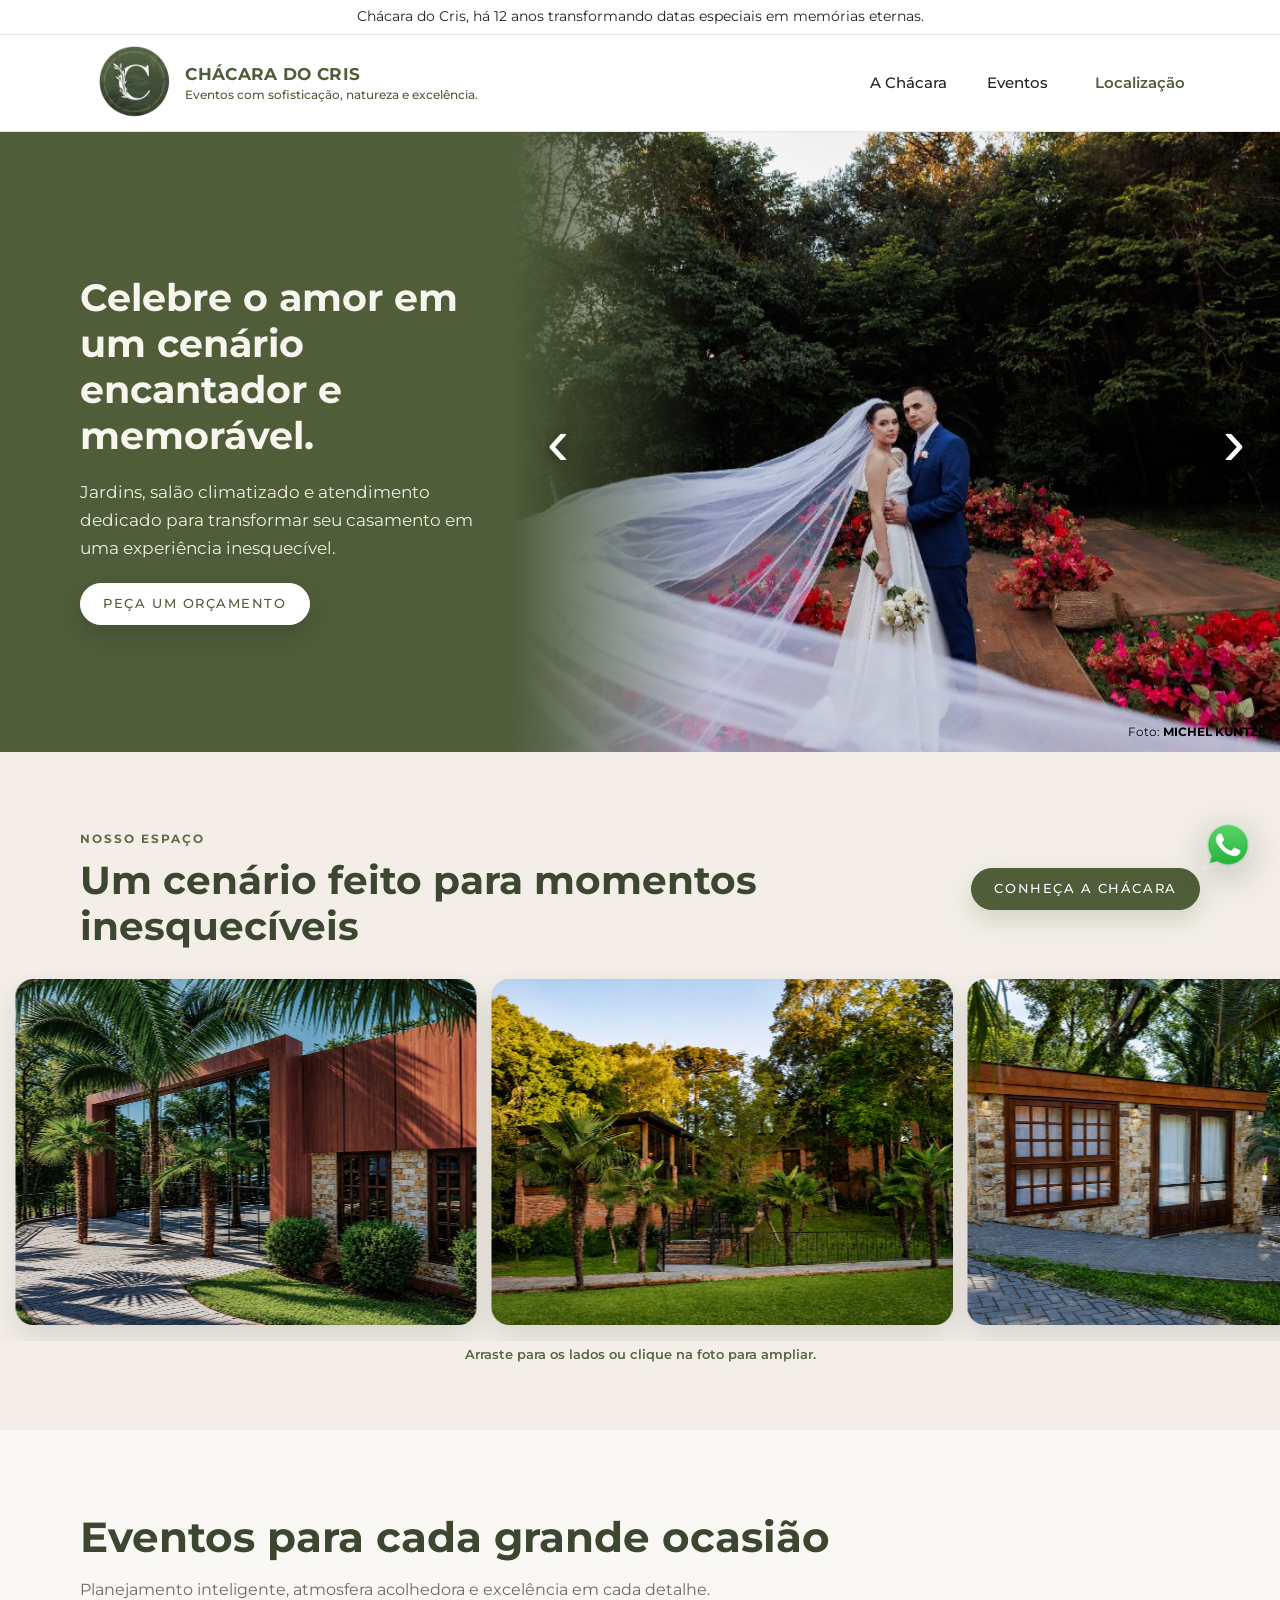
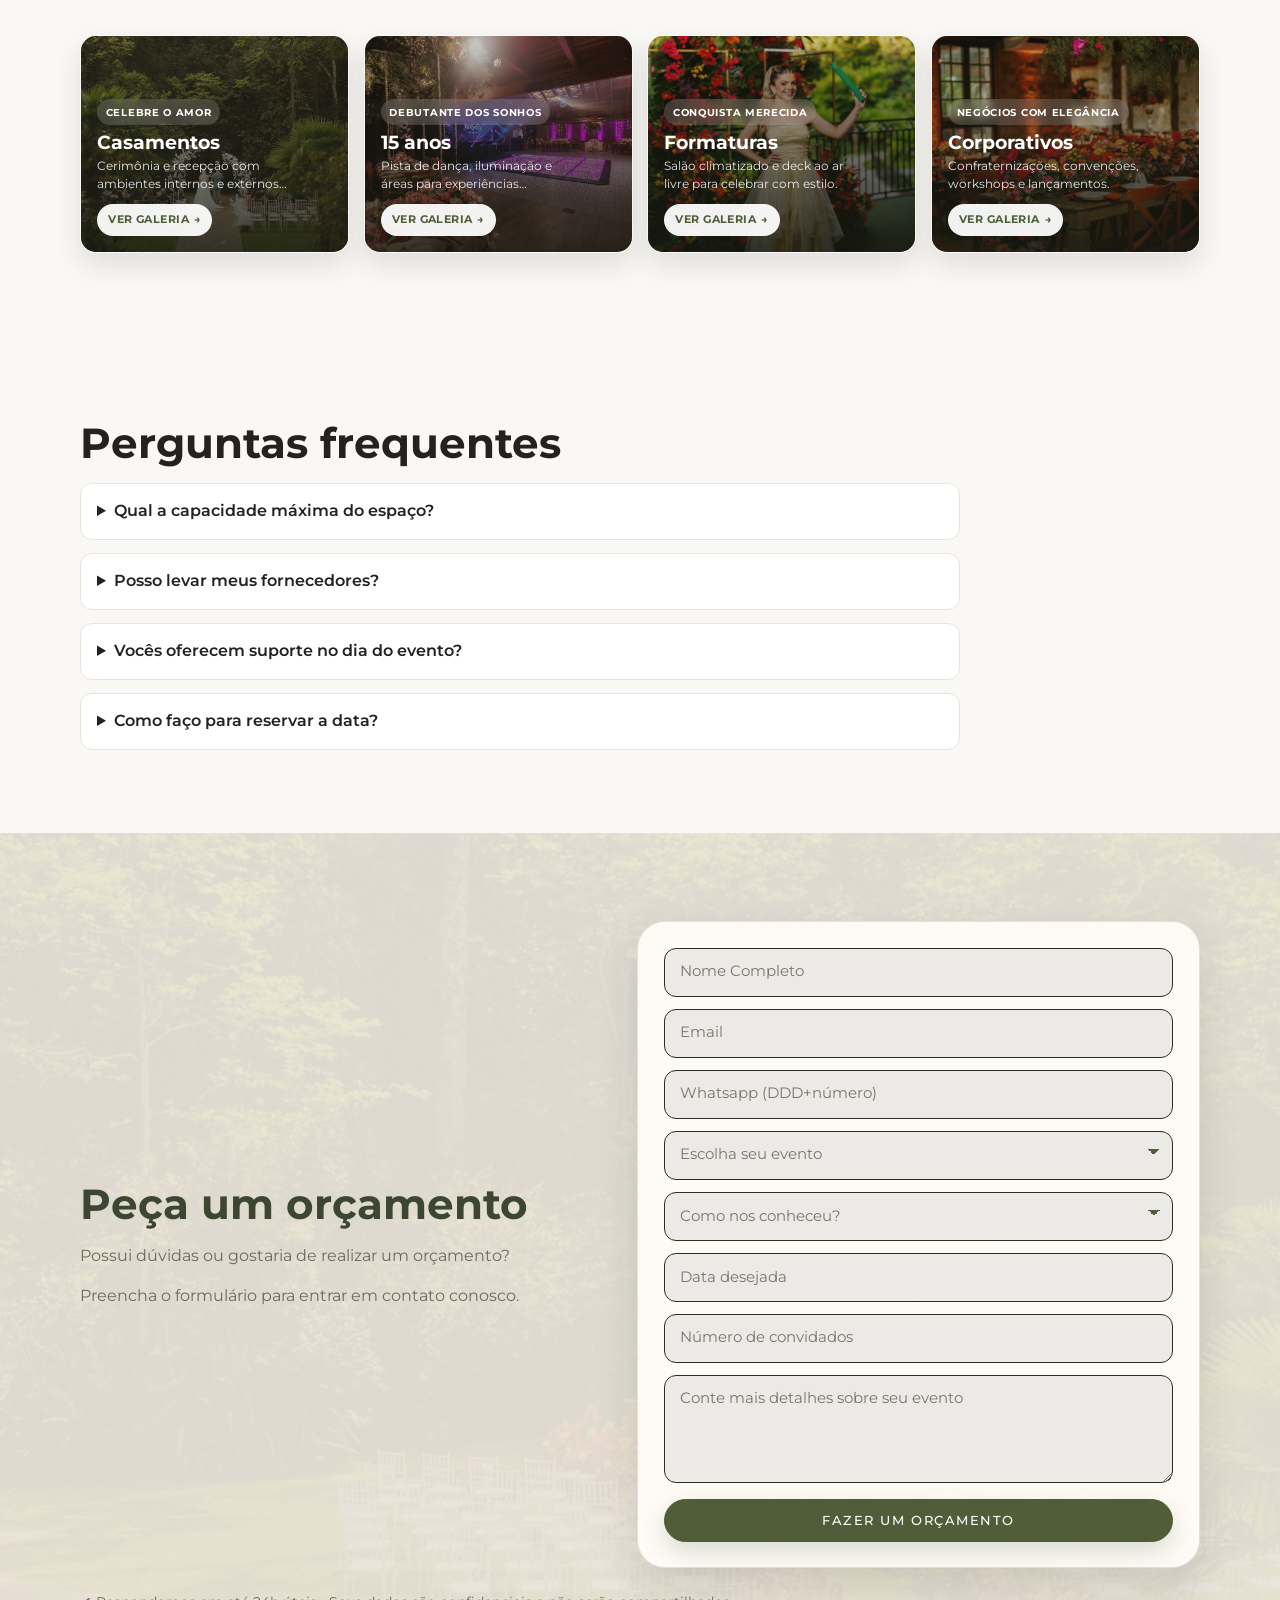
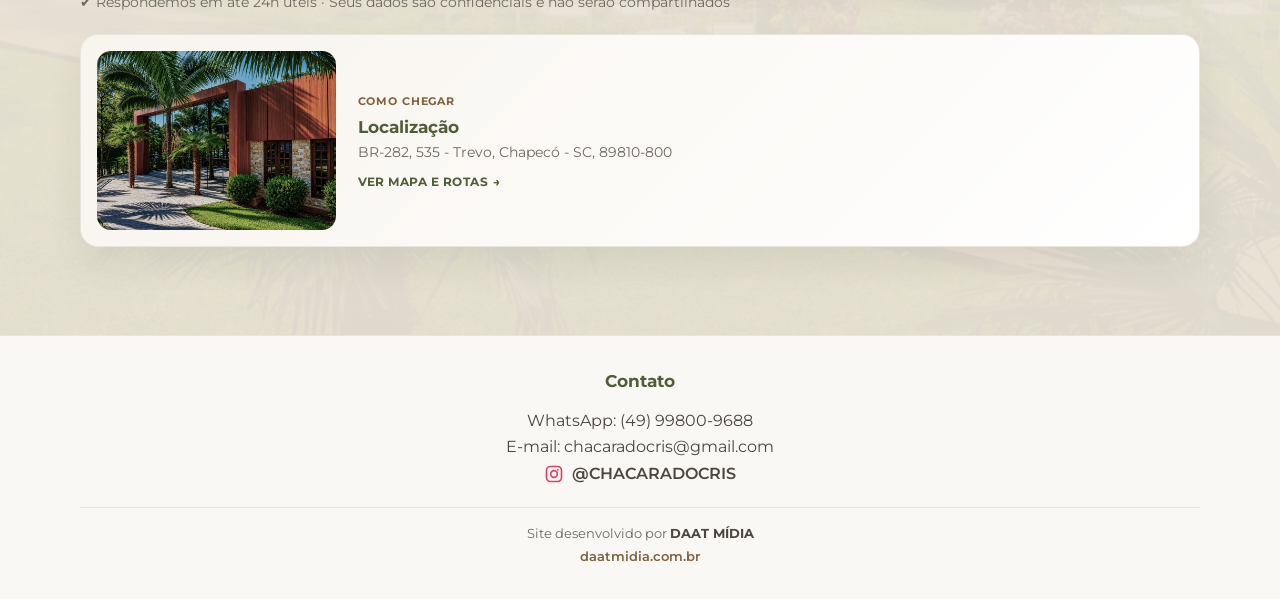
<file: index.html>
<!doctype html>
<html lang="pt-BR">
<head>
  <meta charset="UTF-8">
  <meta name="viewport" content="width=device-width, initial-scale=1.0">
  <meta name="description" content="Chácara do Cris em Chapecó: espaço premium para casamentos, formaturas, 15 anos e eventos corporativos. Conheça a estrutura, galerias e solicite sua proposta.">
  <meta name="robots" content="index, follow, max-image-preview:large">
  <meta name="author" content="Chácara do Cris">
  <meta name="google-site-verification" content="9kepkwTVh_VeDtOiC62aghDDEwm28n_3O2Z9gMRzCSo">
  <meta name="geo.region" content="BR-SC">
  <meta name="geo.placename" content="Chapecó">
  <link rel="canonical" href="https://chacaradocris.com/">
  <link rel="alternate" hreflang="pt-BR" href="https://chacaradocris.com/">
  <link rel="icon" href="./assets/logo-chacara-do-cris.png" type="image/png">
  <meta property="og:locale" content="pt_BR">
  <meta property="og:type" content="website">
  <meta property="og:site_name" content="Chácara do Cris">
  <meta property="og:title" content="Chácara do Cris | Espaço para Casamentos e Eventos">
  <meta property="og:description" content="Espaço premium em Chapecó para casamentos, aniversários, 15 anos e eventos corporativos.">
  <meta property="og:url" content="https://chacaradocris.com/">
  <meta property="og:image" content="https://chacaradocris.com/assets/hero-slide-1.png">
  <meta property="og:image:alt" content="Ambiente da Chácara do Cris para eventos">
  <meta name="twitter:card" content="summary_large_image">
  <meta name="twitter:title" content="Chácara do Cris | Espaço para Casamentos e Eventos">
  <meta name="twitter:description" content="Conheça a Chácara do Cris em Chapecó e solicite sua proposta.">
  <meta name="twitter:image" content="https://chacaradocris.com/assets/hero-slide-1.png">
  <title>Chácara do Cris | Espaço para Eventos em Chapecó - SC</title>
  <link rel="preconnect" href="https://fonts.googleapis.com">
  <link rel="preconnect" href="https://fonts.gstatic.com" crossorigin>
  <link href="https://fonts.googleapis.com/css2?family=Cormorant+Garamond:wght@500;600;700&family=Montserrat:wght@400;500;600;700&display=swap" rel="stylesheet">
  <link rel="stylesheet" href="./css/styles.css?v=20260724a7">
  <script type="application/ld+json">
    {
      "@context": "https://schema.org",
      "@graph": [
        {
          "@type": "WebSite",
          "@id": "https://chacaradocris.com/#website",
          "url": "https://chacaradocris.com/",
          "name": "Chácara do Cris",
          "alternateName": ["Chacara do Cris", "Chácara do Cris Chapecó", "chacaradocris"],
          "description": "Espaço para casamentos, formaturas, 15 anos e eventos corporativos em Chapecó, SC.",
          "inLanguage": "pt-BR",
          "publisher": { "@id": "https://chacaradocris.com/#organization" }
        },
        {
          "@type": "Organization",
          "@id": "https://chacaradocris.com/#organization",
          "name": "Chácara do Cris",
          "url": "https://chacaradocris.com/",
          "logo": "https://chacaradocris.com/assets/logo-chacara-do-cris.png",
          "image": "https://chacaradocris.com/assets/hero-slide-1.png",
          "email": "chacaradocris@gmail.com",
          "telephone": "+55 49 99800-9688",
          "address": {
            "@type": "PostalAddress",
            "streetAddress": "BR-282, 535 - Trevo",
            "addressLocality": "Chapecó",
            "addressRegion": "SC",
            "postalCode": "89810-800",
            "addressCountry": "BR"
          },
          "sameAs": [
            "https://www.instagram.com/chacaradocris/",
            "https://maps.app.goo.gl/B3HNeCXPjcCUykNv8"
          ]
        },
        {
          "@type": "EventVenue",
          "@id": "https://chacaradocris.com/#venue",
          "name": "Chácara do Cris",
          "url": "https://chacaradocris.com/",
          "image": "https://chacaradocris.com/assets/hero-slide-1.png",
          "description": "Espaço premium em Chapecó para casamentos, aniversários, 15 anos e eventos corporativos.",
          "telephone": "+55 49 99800-9688",
          "email": "chacaradocris@gmail.com",
          "address": {
            "@type": "PostalAddress",
            "streetAddress": "BR-282, 535 - Trevo",
            "addressLocality": "Chapecó",
            "addressRegion": "SC",
            "postalCode": "89810-800",
            "addressCountry": "BR"
          },
          "geo": {
            "@type": "GeoCoordinates",
            "latitude": -26.9998751,
            "longitude": -52.6516185
          },
          "parentOrganization": { "@id": "https://chacaradocris.com/#organization" },
          "sameAs": [
            "https://www.instagram.com/chacaradocris/",
            "https://maps.app.goo.gl/B3HNeCXPjcCUykNv8"
          ]
        }
      ]
    }
  </script>
</head>
<body>
  <div class="top-strip">
    <div class="container top-strip-content">
      <p>Chácara do Cris, há 12 anos transformando datas especiais em memórias eternas.</p>
    </div>
  </div>
  <header class="header">
    <div class="container nav-wrap">
      <div class="nav-brand-group">
        <a class="brand" href="#inicio" aria-label="Chácara do Cris — início">
          <img class="brand-logo" src="./assets/logo-chacara-do-cris.png" alt="Chácara do Cris" width="116" height="116">
          <span class="brand-copy">
            <strong>CHÁCARA DO CRIS</strong>
            <small>Eventos com sofisticação, natureza e excelência.</small>
          </span>
        </a>
        <a class="nav-mobile-home" href="#inicio">Início</a>
      </div>
      <span class="nav-mobile-bar">
        <button class="menu-toggle" id="menuToggle" type="button" aria-label="Abrir menu" aria-expanded="false" aria-controls="mainNav">
          <span class="menu-toggle-label">MENU</span>
        </button>
      </span>
      <div class="nav-backdrop" id="navBackdrop" aria-hidden="true"></div>
      <nav class="nav" id="mainNav">
        <div class="nav-dropdown">
          <a href="./pages/a-chacara.html" class="nav-dropdown-link">A Chácara</a>
          <div class="nav-submenu" aria-label="Submenu de A Chácara">
            <a href="./pages/a-chacara.html#historia">Sobre Nós</a>
            <a href="./pages/a-chacara.html#estrutura">Estrutura</a>
            <a href="./pages/a-chacara.html#buffet">Buffet e Gastronomia</a>
          </div>
        </div>
        <div class="nav-dropdown">
          <a href="./pages/cerimonia-casamento.html" class="nav-dropdown-link">Eventos</a>
          <div class="nav-submenu" aria-label="Submenu de Eventos">
            <a href="./pages/cerimonia-casamento.html">Casamentos</a>
            <a href="./pages/festa-formatura-15-anos.html#formaturas">Formaturas</a>
            <a href="./pages/festa-15-anos-aniversarios.html#15-anos">15 Anos/Aniversários</a>
            <a href="./pages/festa-15-anos-aniversarios.html#corporativos">Eventos Corporativos</a>
            <a href="./pages/festa-15-anos-aniversarios.html#sociais">Eventos Sociais</a>
          </div>
        </div>
        <a class="nav-como-chegar" href="./pages/localizacao.html">Localização</a>
      </nav>
    </div>
  </header>

  <main>
    <section class="hero" id="inicio">
      <div class="container hero-layout">
        <div class="hero-copy">
          <h1 id="heroTitle">Celebre o amor em um cenário encantador e memorável.</h1>
          <p id="heroDescription">
            Jardins, salão climatizado e atendimento dedicado para transformar seu casamento em uma experiência inesquecível.
          </p>
          <a class="btn btn-hero-orcamento" href="#contato">Peça um orçamento</a>
        </div>
        <div class="hero-media" role="button" tabindex="0" aria-label="Ampliar foto em destaque">
          <div class="hero-slides" aria-hidden="true">
            <div class="hero-slide active hero-slide-focus-noivos" style="background-image: url('./assets/hero-slide-celebre-amor-michel-kuntze.png');">
              <span class="hero-photo-credit">Foto: <strong>MICHEL KUNTZE</strong></span>
            </div>
            <div class="hero-slide hero-slide-formatura" data-alt="Formatura celebrada na Chácara do Cris" style="background-image: url('./assets/hero-slide-seu-evento-formatura.png');">
              <span class="hero-photo-credit">Foto: <strong>MICHEL KUNTZE</strong></span>
            </div>
            <div class="hero-slide hero-slide-focus-middle" style="background-image: url('./assets/hero-slide-3.png');">
              <span class="hero-photo-credit">Foto: <strong>DANILO ZONTA</strong></span>
            </div>
            <div class="hero-slide hero-slide-focus-ambiente" data-alt="Casal no ambiente da Chácara do Cris à noite" style="background-image: url('./assets/hero-slide-cada-ambiente-michel-kuntze.png');">
              <span class="hero-photo-credit">Foto: <strong>MICHEL KUNTZE</strong></span>
            </div>
            <div class="hero-slide hero-slide-focus-girl" style="background-image: url('./assets/hero-slide-grande-dia-vinicius.png');">
              <span class="hero-photo-credit">Foto: <strong>VINICIUS AGUIAR</strong></span>
            </div>
            <div class="hero-slide hero-slide-focus-espontaneos" data-alt="Casal em momento espontâneo na Chácara do Cris" style="background-image: url('./assets/hero-slide-6.png');">
              <span class="hero-photo-credit">Foto: <strong>ISAIAS DE SOUZA</strong></span>
            </div>
          </div>
          <div class="hero-fade" aria-hidden="true"></div>
          <button class="hero-arrow hero-arrow-prev" type="button" aria-label="Ver foto anterior">‹</button>
          <button class="hero-arrow hero-arrow-next" type="button" aria-label="Ver próxima foto">›</button>
        </div>
      </div>
    </section>

    <section class="about-carousel-section reveal" aria-labelledby="aboutCarouselTitle">
      <div class="container about-carousel-heading">
        <div>
          <p class="eyebrow">Nosso espaço</p>
          <h2 id="aboutCarouselTitle">Um cenário feito para momentos inesquecíveis</h2>
        </div>
        <a class="btn about-carousel-button" href="./pages/a-chacara.html#historia">Conheça a Chácara</a>
      </div>
      <div class="about-carousel-viewport" data-about-carousel tabindex="0" aria-label="Galeria da Chácara do Cris. Arraste para os lados para ver mais fotos.">
        <div class="about-carousel-track">
          <figure class="about-carousel-card"><img src="./assets/fachada/fachada-01.png" alt="Fachada da Chácara do Cris" decoding="async"></figure>
          <figure class="about-carousel-card"><img src="./assets/fachada/fachada-02.png" alt="Vista da Chácara do Cris entre a natureza" loading="lazy" decoding="async"></figure>
          <figure class="about-carousel-card"><img src="./assets/fachada/fachada-03.png" alt="Entrada em pedra e madeira" loading="lazy" decoding="async"></figure>
          <figure class="about-carousel-card"><img src="./assets/fachada/fachada-04.png" alt="Área externa com vidro, pedra e palmeiras" loading="lazy" decoding="async"></figure>
          <figure class="about-carousel-card"><img src="./assets/fachada/fachada-05.png" alt="Caminho de acesso e paisagismo" loading="lazy" decoding="async"></figure>
          <figure class="about-carousel-card"><img src="./assets/fachada/fachada-06.png" alt="Deck de pedra e estrutura em madeira" loading="lazy" decoding="async"></figure>
          <figure class="about-carousel-card"><img src="./assets/fachada/fachada-07.png" alt="Entrada e vegetação da Chácara do Cris" loading="lazy" decoding="async"></figure>
          <figure class="about-carousel-card"><img src="./assets/fachada/fachada-08.png" alt="Fachada com vidro e jardim" loading="lazy" decoding="async"></figure>
          <figure class="about-carousel-card"><img src="./assets/fachada/fachada-09.png" alt="Acesso arborizado da Chácara do Cris" loading="lazy" decoding="async"></figure>
          <figure class="about-carousel-card"><img src="./assets/deck/deck-coberto-01.png" alt="Vista geral do deck coberto" loading="lazy" decoding="async"></figure>
          <figure class="about-carousel-card"><img src="./assets/deck/deck-coberto-02.png" alt="Iluminação e paisagismo do deck" loading="lazy" decoding="async"></figure>
          <figure class="about-carousel-card"><img src="./assets/deck/deck-coberto-03.png" alt="Perspectiva do deck coberto" loading="lazy" decoding="async"></figure>
          <figure class="about-carousel-card"><img src="./assets/deck/deck-coberto-04.png" alt="Ambiente do deck coberto" loading="lazy" decoding="async"></figure>
          <figure class="about-carousel-card"><img src="./assets/deck/deck-coberto-05.png" alt="Mesa de buffet com flores tropicais" loading="lazy" decoding="async"></figure>
          <figure class="about-carousel-card"><img src="./assets/deck/deck-coberto-06.png" alt="Mesas bistrô no deck coberto" loading="lazy" decoding="async"></figure>
          <figure class="about-carousel-card"><img src="./assets/deck/deck-coberto-07.png" alt="Estação de buffet e bebidas" loading="lazy" decoding="async"></figure>
          <figure class="about-carousel-card"><img src="./assets/deck/deck-coberto-08.png" alt="Mesas de buffet decoradas" loading="lazy" decoding="async"></figure>
          <figure class="about-carousel-card"><img src="./assets/deck/deck-coberto-09.png" alt="Buffet com pendentes de vime" loading="lazy" decoding="async"></figure>
          <figure class="about-carousel-card"><img src="./assets/deck/deck-coberto-10.png" alt="Instalação floral com molduras douradas" loading="lazy" decoding="async"></figure>
          <figure class="about-carousel-card"><img src="./assets/deck/deck-coberto-11.png" alt="Arranjos florais no deck" loading="lazy" decoding="async"></figure>
          <figure class="about-carousel-card"><img src="./assets/deck/deck-coberto-12.png" alt="Vista ampla da decoração floral" loading="lazy" decoding="async"></figure>
          <figure class="about-carousel-card"><img src="./assets/deck/deck-coberto-13.png" alt="Buffet e arco floral" loading="lazy" decoding="async"></figure>
          <figure class="about-carousel-card"><img src="./assets/deck/deck-coberto-14.png" alt="Mesa de buffet com arranjo tropical" loading="lazy" decoding="async"></figure>
          <figure class="about-carousel-card"><img src="./assets/deck/deck-coberto-15.png" alt="Instalações florais verticais" loading="lazy" decoding="async"></figure>
          <figure class="about-carousel-card"><img src="./assets/playground/playground-01.png" alt="Playground da Chácara do Cris" loading="lazy" decoding="async"></figure>
          <figure class="about-carousel-card"><img src="./assets/jardim/jardim-01.png" alt="Jardim da Chácara do Cris" loading="lazy" decoding="async"></figure>
          <figure class="about-carousel-card"><img src="./assets/jardim/jardim-02.png" alt="Cerimônia ao ar livre entre a natureza" loading="lazy" decoding="async"></figure>
          <figure class="about-carousel-card"><img src="./assets/jardim/jardim-03.png" alt="Área externa com paisagismo" loading="lazy" decoding="async"></figure>
        </div>
      </div>
      <p class="about-carousel-hint">Arraste para os lados ou clique na foto para ampliar.</p>
    </section>

    <section class="section reveal" id="servicos">
      <div class="container">
        <h2>Eventos para cada grande ocasião</h2>
        <p class="section-intro">Planejamento inteligente, atmosfera acolhedora e excelência em cada detalhe.</p>
        <p class="section-intro section-intro-mobile-hint">Toque em cada tipo de evento para ver fotos e detalhes.</p>
        <div class="event-showcase-grid">
          <a class="event-showcase-card" href="./pages/cerimonia-casamento.html">
            <img class="event-showcase-media" src="./assets/cerimonia-ar-livre/cerimonia-01.png" alt="Casamento na Chácara do Cris">
            <div class="event-showcase-overlay" aria-hidden="true"></div>
            <div class="event-showcase-content">
              <span class="event-showcase-label">Celebre o amor</span>
              <h3>Casamentos</h3>
              <p>Cerimônia e recepção com ambientes internos e externos integrados.</p>
              <span class="event-showcase-cta">Ver galeria <span aria-hidden="true">→</span></span>
            </div>
          </a>
          <a class="event-showcase-card" href="./pages/festa-15-anos-aniversarios.html#15-anos">
            <img class="event-showcase-media" src="./assets/15-anos/15-anos-08.png" alt="Festa de 15 anos na Chácara do Cris">
            <div class="event-showcase-overlay" aria-hidden="true"></div>
            <div class="event-showcase-content">
              <span class="event-showcase-label">Debutante dos sonhos</span>
              <h3>15 anos</h3>
              <p>Pista de dança, iluminação e áreas para experiências especiais.</p>
              <span class="event-showcase-cta">Ver galeria <span aria-hidden="true">→</span></span>
            </div>
          </a>
          <a class="event-showcase-card" href="./pages/festa-formatura-15-anos.html#formaturas">
            <img class="event-showcase-media" src="./assets/formatura/formatura-10.png" alt="Formatura na Chácara do Cris">
            <div class="event-showcase-overlay" aria-hidden="true"></div>
            <div class="event-showcase-content">
              <span class="event-showcase-label">Conquista merecida</span>
              <h3>Formaturas</h3>
              <p>Salão climatizado e deck ao ar livre para celebrar com estilo.</p>
              <span class="event-showcase-cta">Ver galeria <span aria-hidden="true">→</span></span>
            </div>
          </a>
          <a class="event-showcase-card" href="./pages/festa-15-anos-aniversarios.html#corporativos">
            <img class="event-showcase-media" src="./assets/salao-eventos/salao-20.png" alt="Evento corporativo na Chácara do Cris">
            <div class="event-showcase-overlay" aria-hidden="true"></div>
            <div class="event-showcase-content">
              <span class="event-showcase-label">Negócios com elegância</span>
              <h3>Corporativos</h3>
              <p>Confraternizações, convenções, workshops e lançamentos.</p>
              <span class="event-showcase-cta">Ver galeria <span aria-hidden="true">→</span></span>
            </div>
          </a>
        </div>
      </div>
    </section>

    <section class="section reveal" id="faq">
      <div class="container">
        <h2>Perguntas frequentes</h2>
        <div class="faq-list">
          <details>
            <summary>Qual a capacidade máxima do espaço?</summary>
            <p>Até 280 convidados com conforto, variando conforme o tipo de layout escolhido.</p>
          </details>
          <details>
            <summary>Posso levar meus fornecedores?</summary>
            <p>Sim. Também trabalhamos com parceiros recomendados para facilitar sua organização.</p>
          </details>
          <details>
            <summary>Vocês oferecem suporte no dia do evento?</summary>
            <p>Oferecemos opções com coordenação e suporte operacional para sua experiência ser tranquila.</p>
          </details>
          <details>
            <summary>Como faço para reservar a data?</summary>
            <p>Envie o formulário ou fale via WhatsApp para verificar disponibilidade e receber proposta.</p>
          </details>
        </div>
      </div>
    </section>

    <section class="section quote-section reveal" id="contato">
      <div class="container">
        <div id="contactFormWrap">
        <div class="quote-layout">
<div class="quote-copy">
            <h2>Peça um orçamento</h2>
            <p class="section-intro">Possui dúvidas ou gostaria de realizar um orçamento?</p>
            <p class="section-intro">Preencha o formulário para entrar em contato conosco.</p>
          </div>
          <div class="quote-form-panel">
            <form id="contactForm" class="form quote-form" data-whatsapp="5549998009688">
              <label class="sr-only" for="nome">Nome completo</label>
              <input id="nome" name="nome" type="text" required autocomplete="name" placeholder="Nome Completo">

              <label class="sr-only" for="email">E-mail</label>
              <input id="email" name="email" type="email" required autocomplete="email" placeholder="Email">

              <label class="sr-only" for="telefone">WhatsApp</label>
              <input id="telefone" name="telefone" type="tel" required autocomplete="tel" placeholder="Whatsapp (DDD+número)">

              <label class="sr-only" for="tipo">Escolha seu evento</label>
              <select id="tipo" name="tipo" required>
                <option value="">Escolha seu evento</option>
                <option value="Casamento">Casamento</option>
                <option value="15 anos">15 anos</option>
                <option value="Aniversário">Aniversário</option>
                <option value="Formatura">Formatura</option>
                <option value="Corporativo">Corporativo</option>
                <option value="Outro">Outro</option>
              </select>

              <label class="sr-only" for="origem">Como nos conheceu?</label>
              <select id="origem" name="origem" required>
                <option value="">Como nos conheceu?</option>
                <option value="Instagram">Instagram</option>
                <option value="Google">Google</option>
                <option value="Indicação">Indicação de amigo ou familiar</option>
                <option value="Já conhecia o espaço">Já conhecia o espaço</option>
                <option value="Outro">Outro</option>
              </select>

              <div class="date-field">
                  <label class="sr-only" for="data">Data desejada</label>
                  <input
                    id="data"
                    name="data"
                    class="date-field-input"
                    type="text"
                    inputmode="numeric"
                    placeholder="Data desejada"
                    required
                    aria-label="Data desejada"
                    autocomplete="off"
                  >
                </div>

              <div>
                  <label class="sr-only" for="convidados">Número de convidados</label>
                  <input id="convidados" name="convidados" type="number" min="1" max="500" placeholder="Número de convidados" required>
                </div>

              <label class="sr-only" for="mensagem">Detalhes do evento</label>
              <textarea id="mensagem" name="mensagem" rows="4" placeholder="Conte mais detalhes sobre seu evento"></textarea>

              <button class="btn btn-quote-submit" type="submit">Fazer um orçamento</button>
            </form>

          </div>
        </div>
        <div class="quote-extras">
          <p class="form-trust-note">✔ Respondemos em até 24h úteis · Seus dados são confidenciais e não serão compartilhados</p>
          <a class="location-cta-card" href="./pages/localizacao.html">
            <img class="location-cta-card-media" src="./assets/fachada/fachada-01.png" alt="Fachada da Chácara do Cris">
            <div class="location-cta-card-body">
              <span class="location-cta-card-label">Como chegar</span>
              <h3>Localização</h3>
              <p>BR-282, 535 - Trevo, Chapecó - SC, 89810-800</p>
              <span class="location-cta-card-link">Ver mapa e rotas <span aria-hidden="true">→</span></span>
            </div>
          </a>
        </div>
      </div>
        <div id="contactFormSuccess" class="contact-form-success" hidden>
          <h2>Obrigado por confiar na Chácara do Cris!</h2>
          <p class="contact-form-success-lead">
            Recebemos suas informações com carinho. Em até <strong>24 horas úteis</strong>, nossa equipe entrará em contato para confirmar a disponibilidade da sua data e preparar uma proposta feita sob medida para o seu evento.
          </p>
          <p class="contact-form-success-note">
            Enquanto isso, fique à vontade para sonhar com cada detalhe — estamos ansiosos para fazer parte dessa história com você.
          </p>
        </div>
      </div>
    </section>
  </main>

  <footer class="footer">
    <div class="container footer-content">
      <div>
        <strong>Contato</strong>
      </div>
      <div>
        <p>WhatsApp: (49) 99800-9688</p>
        <p>E-mail: chacaradocris@gmail.com</p>
        <a class="footer-instagram" href="https://www.instagram.com/chacaradocris/" target="_blank" rel="noopener noreferrer" aria-label="Abrir Instagram da Chácara do Cris">
          <img src="./assets/instagram-icon.svg" width="20" height="20" alt="" aria-hidden="true">
          <span>@CHACARADOCRIS</span>
        </a>
      </div>
    </div>
    <div class="container footer-credit">
      <p>Site desenvolvido por <a href="https://daatmidia.com.br" target="_blank" rel="noopener noreferrer"><strong>DAAT MÍDIA</strong></a></p>
      <a href="https://daatmidia.com.br" target="_blank" rel="noopener noreferrer">daatmidia.com.br</a>
    </div>
  </footer>

  <a class="whatsapp-float" href="https://wa.me/5549998009688?text=Olá!%20Quero%20agendar%20uma%20visita%20ao%20Chácara%20do%20Cris." target="_blank" rel="noopener noreferrer" aria-label="Falar no WhatsApp">
    <img class="whatsapp-float-icon" src="./assets/whatsapp-icon.png" width="140" height="130" alt="" decoding="async" />
  </a>

  <script src="./js/main.js?v=20260724a7"></script>
</body>
</html>
</file>
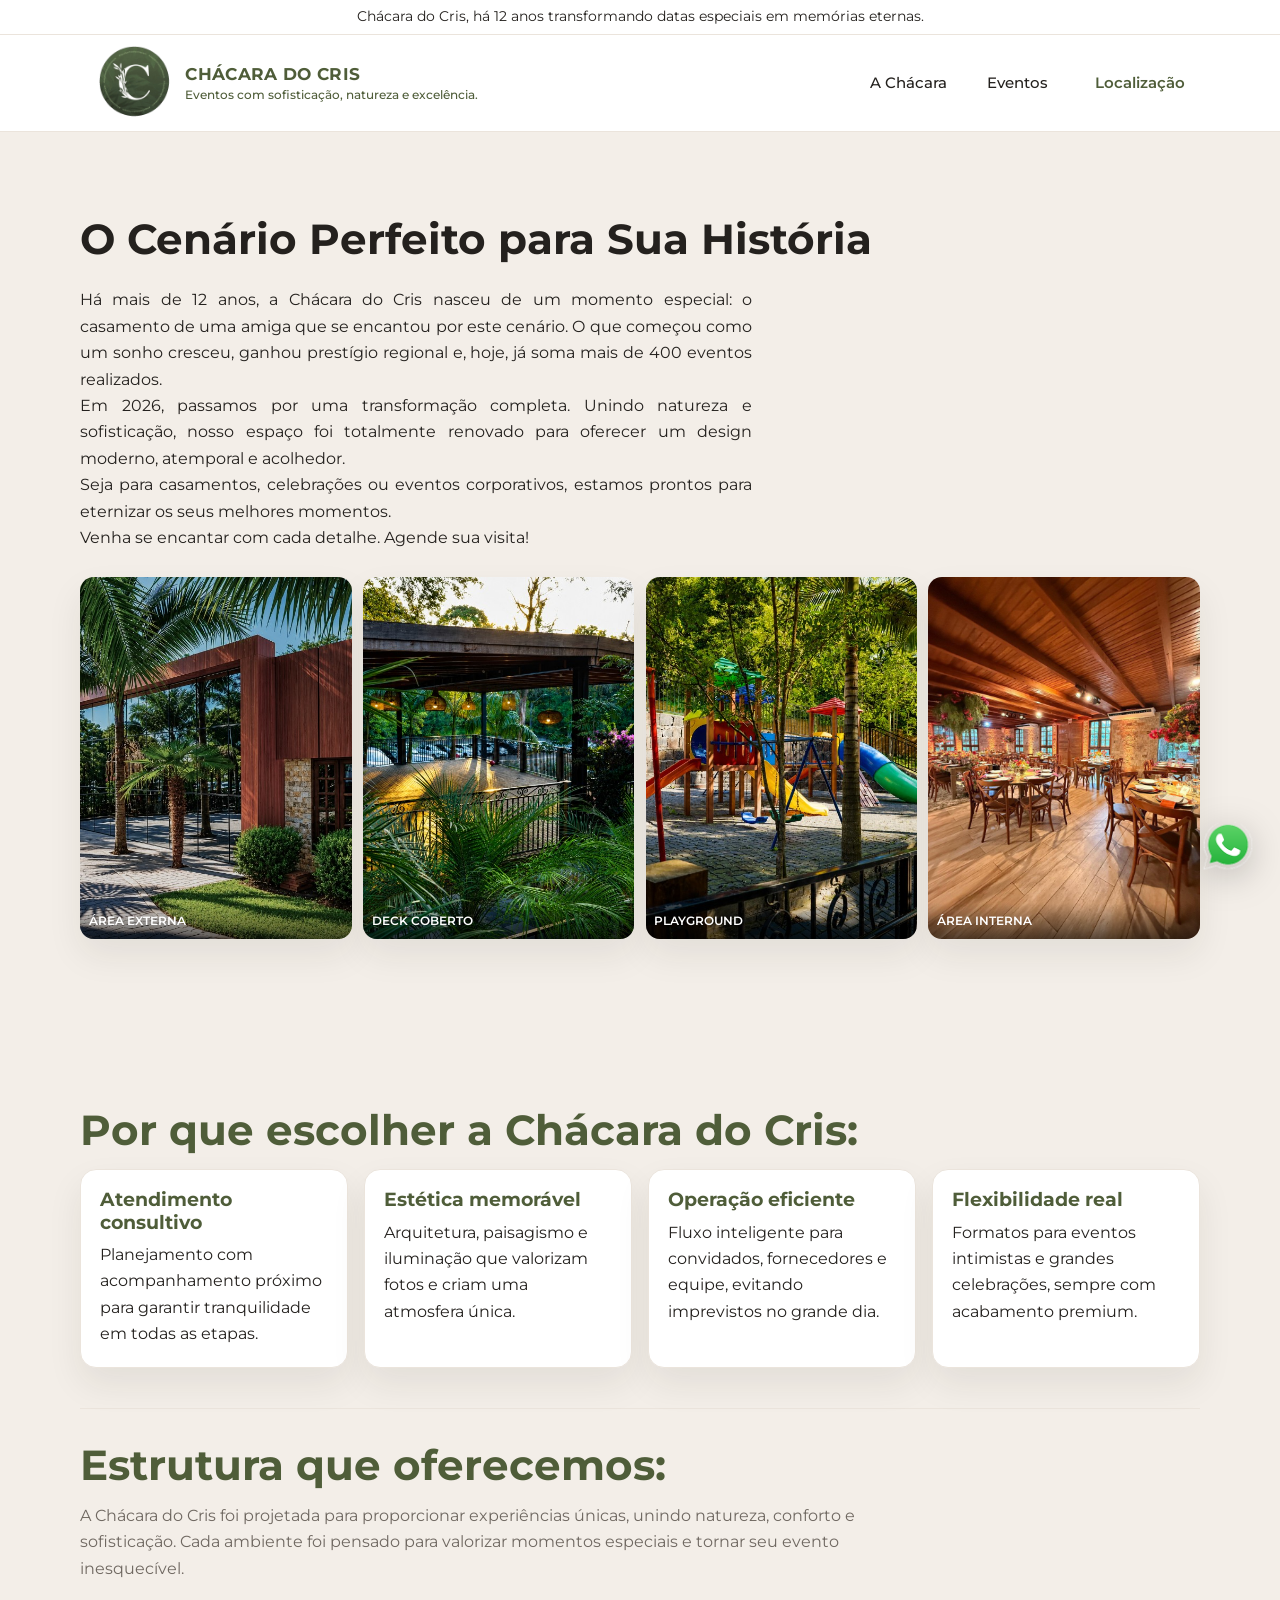
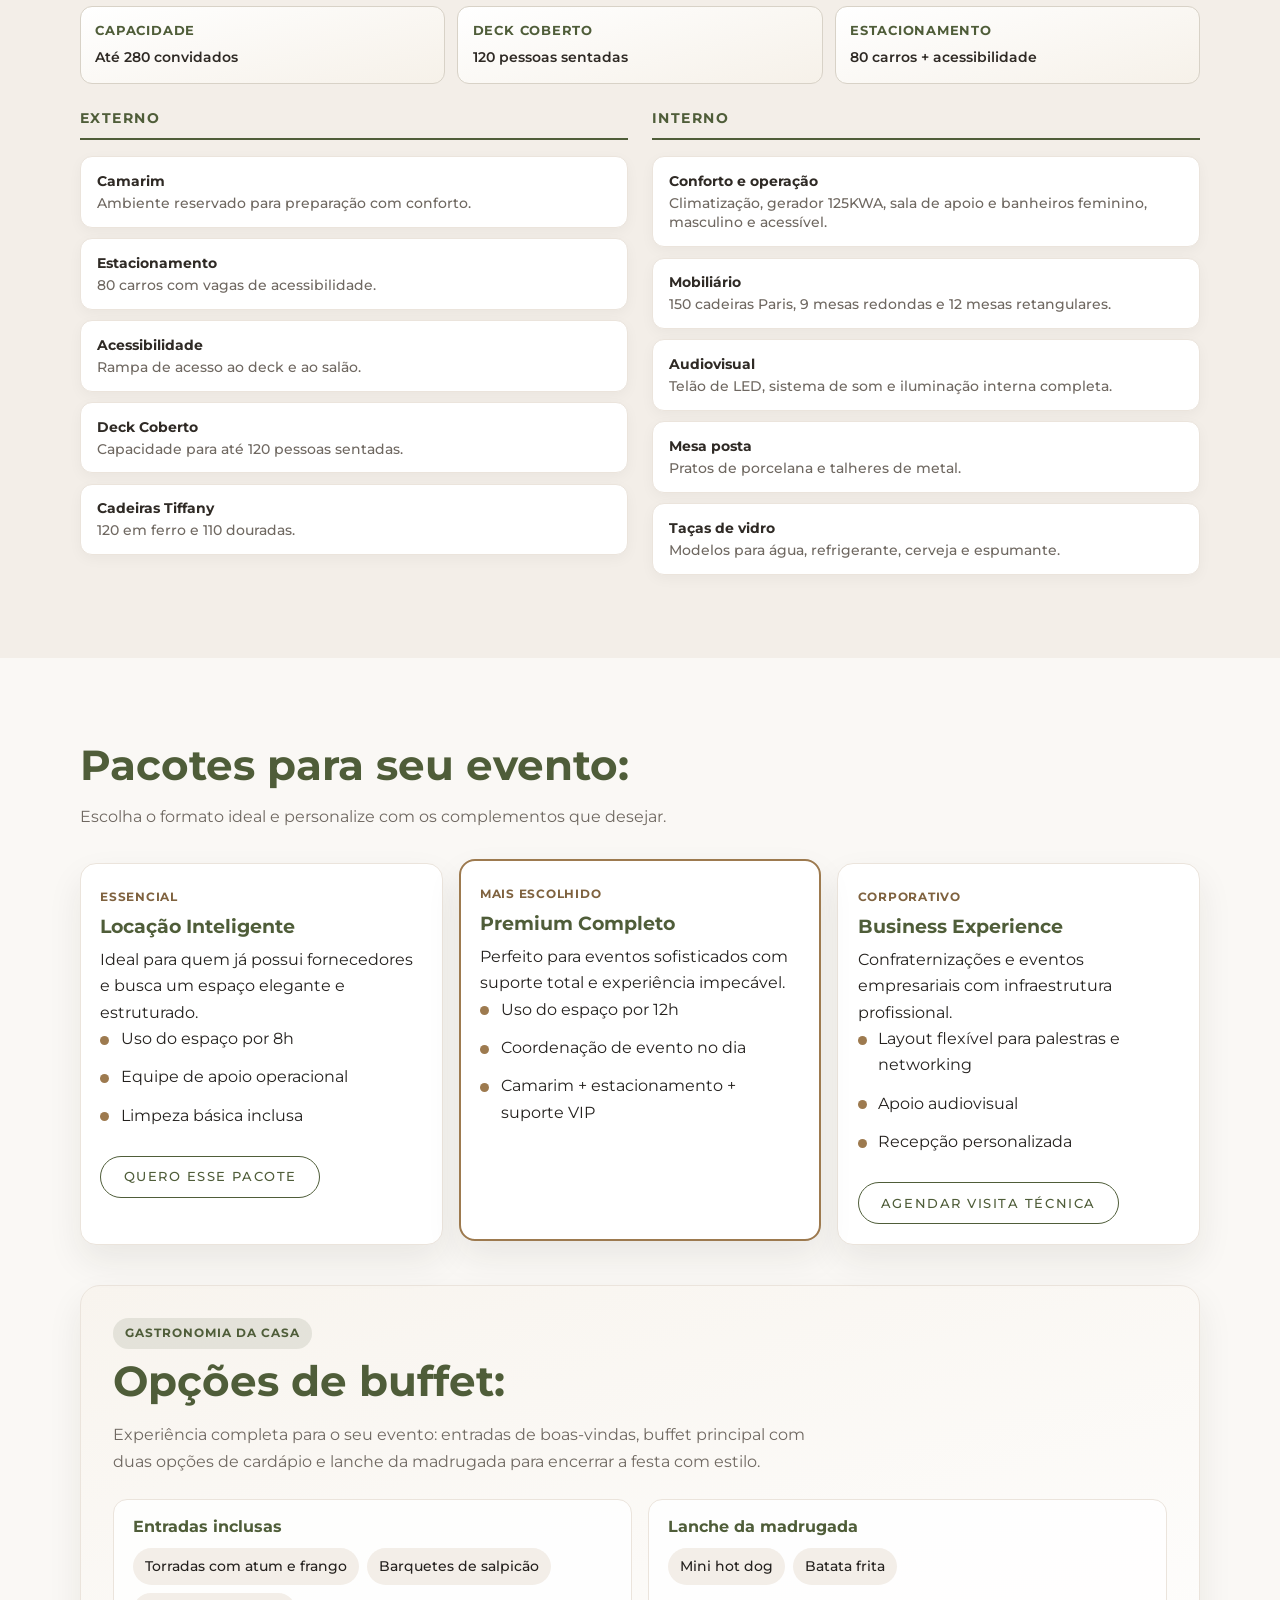
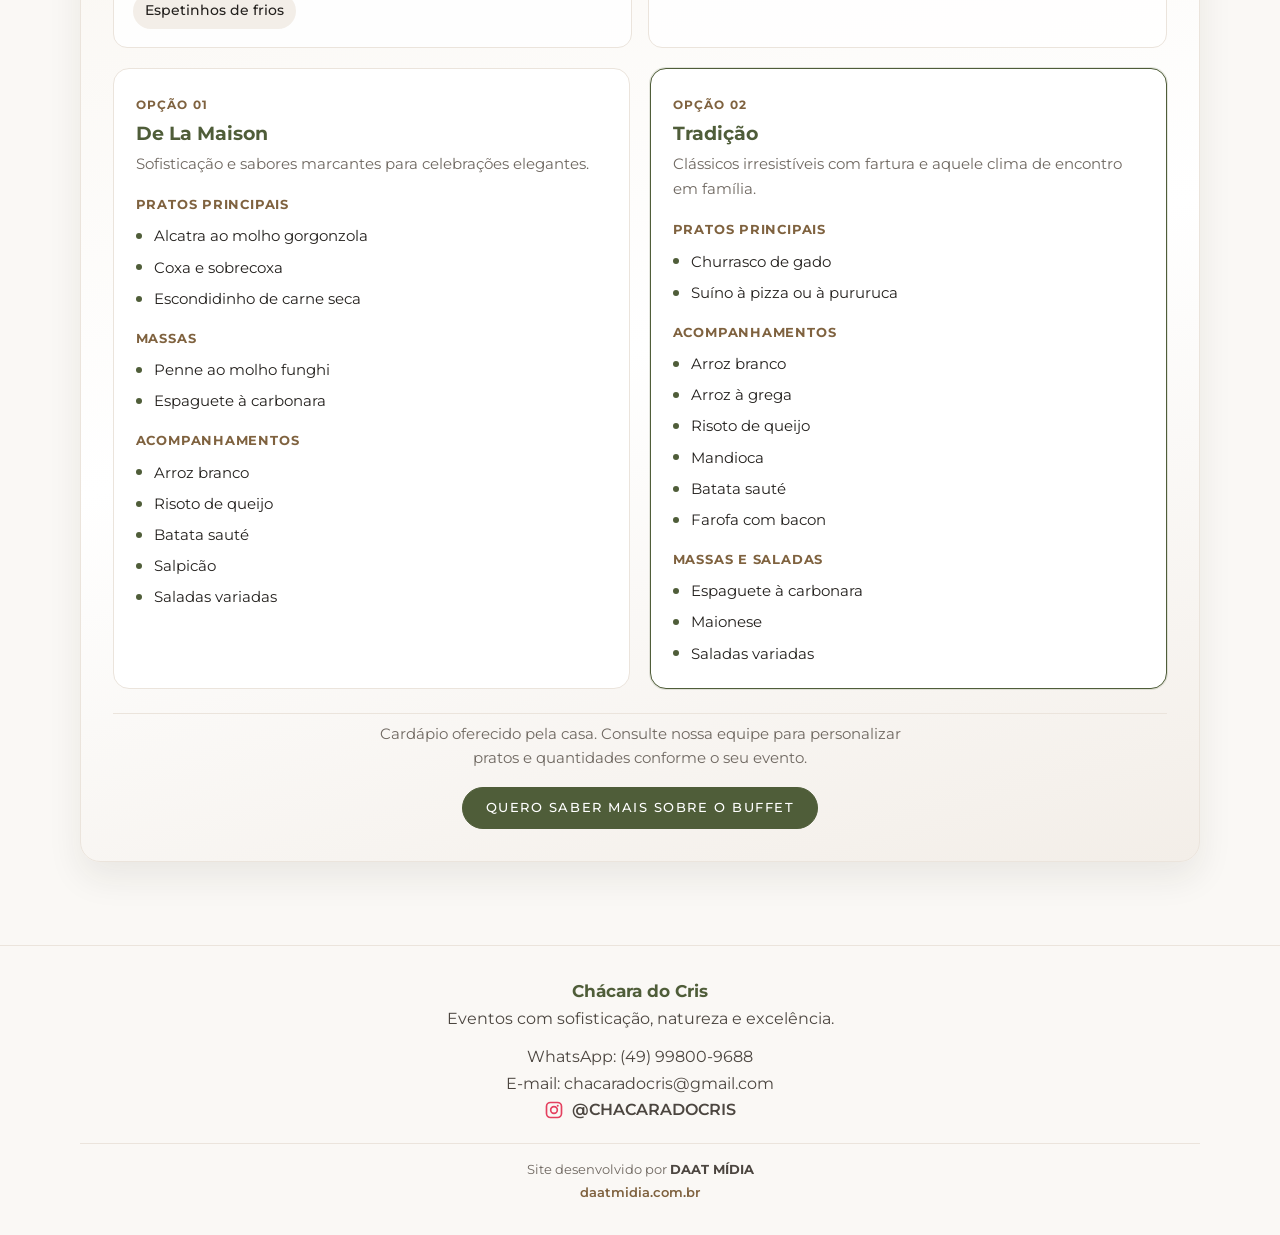
<file: pages/a-chacara.html>
<!doctype html>
<html lang="pt-BR">
<head>
  <meta charset="UTF-8">
  <meta name="viewport" content="width=device-width, initial-scale=1.0">
  <meta name="description" content="Conheça a Chácara do Cris: estrutura completa, diferenciais, pacotes e depoimentos de quem já celebrou com a gente.">
  <meta name="robots" content="index, follow, max-image-preview:large">
  <link rel="canonical" href="https://chacaradocris.com/pages/a-chacara.html">
  <meta property="og:locale" content="pt_BR">
  <meta property="og:type" content="website">
  <meta property="og:site_name" content="Chácara do Cris">
  <meta property="og:title" content="A Chácara | Chácara do Cris">
  <meta property="og:description" content="Conheça a estrutura, diferenciais e pacotes da Chácara do Cris.">
  <meta property="og:url" content="https://chacaradocris.com/pages/a-chacara.html">
  <meta property="og:image" content="https://chacaradocris.com/assets/hero-slide-2.png">
  <meta name="twitter:card" content="summary_large_image">
  <title>A Chácara | Chácara do Cris</title>
  <link rel="preconnect" href="https://fonts.googleapis.com">
  <link rel="preconnect" href="https://fonts.gstatic.com" crossorigin>
  <link href="https://fonts.googleapis.com/css2?family=Cormorant+Garamond:wght@500;600;700&family=Montserrat:wght@400;500;600;700&display=swap" rel="stylesheet">
  <link rel="stylesheet" href="../css/styles.css?v=20260724a7">
  <script type="application/ld+json">
    {
      "@context": "https://schema.org",
      "@type": "BreadcrumbList",
      "itemListElement": [
        { "@type": "ListItem", "position": 1, "name": "Chácara do Cris", "item": "https://chacaradocris.com/" },
        { "@type": "ListItem", "position": 2, "name": "A Chácara", "item": "https://chacaradocris.com/pages/a-chacara.html" }
      ]
    }
  </script>
</head>
<body>
  <div class="top-strip">
    <div class="container top-strip-content">
      <p>Chácara do Cris, há 12 anos transformando datas especiais em memórias eternas.</p>
    </div>
  </div>
  <header class="header">
    <div class="container nav-wrap">
      <div class="nav-brand-group">
        <a class="brand" href="../index.html#inicio" aria-label="Chácara do Cris — início">
          <img class="brand-logo" src="../assets/logo-chacara-do-cris.png" alt="Chácara do Cris" width="116" height="116">
          <span class="brand-copy">
            <strong>CHÁCARA DO CRIS</strong>
            <small>Eventos com sofisticação, natureza e excelência.</small>
          </span>
        </a>
        <a class="nav-mobile-home" href="../index.html">Início</a>
      </div>
      <span class="nav-mobile-bar">
        <button class="menu-toggle" id="menuToggle" type="button" aria-label="Abrir menu" aria-expanded="false" aria-controls="mainNav">
          <span class="menu-toggle-label">MENU</span>
        </button>
      </span>
      <div class="nav-backdrop" id="navBackdrop" aria-hidden="true"></div>
      <nav class="nav" id="mainNav">
        <div class="nav-dropdown">
          <a href="./a-chacara.html" class="nav-dropdown-link">A Chácara</a>
          <div class="nav-submenu" aria-label="Submenu de A Chácara">
            <a href="./a-chacara.html#historia">Sobre Nós</a>
            <a href="./a-chacara.html#estrutura">Estrutura</a>
            <a href="./a-chacara.html#buffet">Buffet e Gastronomia</a>
          </div>
        </div>
        <div class="nav-dropdown">
          <a href="./cerimonia-casamento.html" class="nav-dropdown-link">Eventos</a>
          <div class="nav-submenu" aria-label="Submenu de Eventos">
            <a href="./cerimonia-casamento.html">Casamentos</a>
            <a href="./festa-formatura-15-anos.html#formaturas">Formaturas</a>
            <a href="./festa-15-anos-aniversarios.html#15-anos">15 Anos/Aniversários</a>
            <a href="./festa-15-anos-aniversarios.html#corporativos">Eventos Corporativos</a>
            <a href="./festa-15-anos-aniversarios.html#sociais">Eventos Sociais</a>
          </div>
        </div>
        <a class="nav-como-chegar" href="./localizacao.html">Localização</a>
      </nav>
    </div>
  </header>

  <main>
    <section class="section section-highlight" id="espaco">
      <div class="container">
        <div>
          <h2 id="historia">O Cenário Perfeito para Sua História</h2>
          <p>
            Há mais de 12 anos, a Chácara do Cris nasceu de um momento especial: o casamento de uma amiga que se encantou por este cenário. O que começou como um sonho cresceu, ganhou prestígio regional e, hoje, já soma mais de 400 eventos realizados.
          </p>
          <p>
            Em 2026, passamos por uma transformação completa. Unindo natureza e sofisticação, nosso espaço foi totalmente renovado para oferecer um design moderno, atemporal e acolhedor.
          </p>
          <p>
            Seja para casamentos, celebrações ou eventos corporativos, estamos prontos para eternizar os seus melhores momentos.
          </p>
          <p>
            Venha se encantar com cada detalhe. Agende sua visita!
          </p>
        </div>
        <div class="estrutura-gallery-block" aria-label="Galeria da estrutura">
          <div class="estrutura-gallery-grid">
            <figure class="photo photo-gallery-trigger" data-gallery-panel="area-externa-gallery-panel" role="button" tabindex="0" aria-expanded="false" aria-controls="area-externa-gallery-panel">
              <img src="../assets/fachada/fachada-01.png" alt="Área externa da Chácara do Cris">
              <figcaption>ÁREA EXTERNA</figcaption>
            </figure>
            <figure class="photo photo-gallery-trigger" data-gallery-panel="deck-coberto-gallery-panel" role="button" tabindex="0" aria-expanded="false" aria-controls="deck-coberto-gallery-panel">
              <img src="../assets/deck/deck-coberto-01.png" alt="Deck coberto na Chácara do Cris">
              <figcaption>DECK COBERTO</figcaption>
            </figure>
            <figure class="photo photo-gallery-trigger" data-gallery-panel="playground-gallery-panel" role="button" tabindex="0" aria-expanded="false" aria-controls="playground-gallery-panel">
              <img src="../assets/playground/playground-01.png" alt="Playground na Chácara do Cris">
              <figcaption>PLAYGROUND</figcaption>
            </figure>
            <figure class="photo photo-gallery-trigger" data-gallery-panel="area-interna-gallery-panel" role="button" tabindex="0" aria-expanded="false" aria-controls="area-interna-gallery-panel">
              <img src="../assets/salao-eventos/salao-01.png" alt="Área interna da Chácara do Cris">
              <figcaption>ÁREA INTERNA</figcaption>
            </figure>
          </div>
          <div class="cerimonia-gallery-panel" id="area-externa-gallery-panel" hidden>
            <p class="cerimonia-gallery-panel-title">ÁREA EXTERNA</p>
            <div class="about-carousel-viewport" data-about-carousel tabindex="0" aria-label="Galeria da área externa. Arraste para os lados para ver mais fotos.">
            <div class="about-carousel-track">
              <figure class="about-carousel-card"><img src="../assets/fachada/fachada-01.png" alt="Fachada da Chácara do Cris — vista frontal com vidro e pedra" decoding="async"></figure>
              <figure class="about-carousel-card"><img src="../assets/fachada/fachada-02.png" alt="Fachada da Chácara do Cris — vista do espaço entre a natureza" loading="lazy" decoding="async"></figure>
              <figure class="about-carousel-card"><img src="../assets/fachada/fachada-03.png" alt="Fachada da Chácara do Cris — entrada em pedra e madeira" loading="lazy" decoding="async"></figure>
              <figure class="about-carousel-card"><img src="../assets/fachada/fachada-04.png" alt="Fachada da Chácara do Cris — área externa com vidro, pedra e palmeiras" loading="lazy" decoding="async"></figure>
              <figure class="about-carousel-card"><img src="../assets/fachada/fachada-05.png" alt="Fachada da Chácara do Cris — caminho de acesso e paisagismo" loading="lazy" decoding="async"></figure>
              <figure class="about-carousel-card"><img src="../assets/fachada/fachada-06.png" alt="Fachada da Chácara do Cris — deck de pedra e estrutura em madeira" loading="lazy" decoding="async"></figure>
              <figure class="about-carousel-card"><img src="../assets/fachada/fachada-07.png" alt="Fachada da Chácara do Cris — entrada com caminho e vegetação" loading="lazy" decoding="async"></figure>
              <figure class="about-carousel-card"><img src="../assets/fachada/fachada-08.png" alt="Fachada da Chácara do Cris — fachada com vidro e jardim ao redor" loading="lazy" decoding="async"></figure>
              <figure class="about-carousel-card"><img src="../assets/fachada/fachada-09.png" alt="Fachada da Chácara do Cris — acesso com corrimão e área arborizada" loading="lazy" decoding="async"></figure>
              <figure class="about-carousel-card"><img src="../assets/jardim/jardim-01.png" alt="Jardim na Chácara do Cris — espaço verde para celebrações" loading="lazy" decoding="async"></figure>
              <figure class="about-carousel-card"><img src="../assets/jardim/jardim-02.png" alt="Jardim na Chácara do Cris — cerimônia ao ar livre entre a natureza" loading="lazy" decoding="async"></figure>
              <figure class="about-carousel-card"><img src="../assets/jardim/jardim-03.png" alt="Jardim na Chácara do Cris — área externa com paisagismo e vegetação" loading="lazy" decoding="async"></figure>
            </div>
          </div>
          <p class="about-carousel-hint">Arraste para os lados ou clique na foto para ampliar.</p>
          </div>
          <div class="cerimonia-gallery-panel" id="deck-coberto-gallery-panel" hidden>
            <p class="cerimonia-gallery-panel-title">DECK COBERTO</p>
            <div class="about-carousel-viewport" data-about-carousel tabindex="0" aria-label="Galeria do deck coberto. Arraste para os lados para ver mais fotos.">
            <div class="about-carousel-track">
              <figure class="about-carousel-card"><img src="../assets/deck/deck-coberto-01.png" alt="Deck coberto na Chácara do Cris — vista geral" decoding="async"></figure>
              <figure class="about-carousel-card"><img src="../assets/deck/deck-coberto-02.png" alt="Deck coberto na Chácara do Cris — iluminação e paisagismo" loading="lazy" decoding="async"></figure>
              <figure class="about-carousel-card"><img src="../assets/deck/deck-coberto-03.png" alt="Deck coberto na Chácara do Cris — perspectiva do espaço" loading="lazy" decoding="async"></figure>
              <figure class="about-carousel-card"><img src="../assets/deck/deck-coberto-04.png" alt="Deck coberto na Chácara do Cris — ambiente coberto" loading="lazy" decoding="async"></figure>
              <figure class="about-carousel-card"><img src="../assets/deck/deck-coberto-05.png" alt="Deck coberto na Chácara do Cris — mesa de buffet com frutas e flores tropicais" loading="lazy" decoding="async"></figure>
              <figure class="about-carousel-card"><img src="../assets/deck/deck-coberto-06.png" alt="Deck coberto na Chácara do Cris — mesas bistrô com banquetas coloridas" loading="lazy" decoding="async"></figure>
              <figure class="about-carousel-card"><img src="../assets/deck/deck-coberto-07.png" alt="Deck coberto na Chácara do Cris — estação de buffet e bebidas" loading="lazy" decoding="async"></figure>
              <figure class="about-carousel-card"><img src="../assets/deck/deck-coberto-08.png" alt="Deck coberto na Chácara do Cris — mesas de buffet decoradas" loading="lazy" decoding="async"></figure>
              <figure class="about-carousel-card"><img src="../assets/deck/deck-coberto-09.png" alt="Deck coberto na Chácara do Cris — buffet com pendentes de vime" loading="lazy" decoding="async"></figure>
              <figure class="about-carousel-card"><img src="../assets/deck/deck-coberto-10.png" alt="Deck coberto na Chácara do Cris — instalação floral com molduras douradas" loading="lazy" decoding="async"></figure>
              <figure class="about-carousel-card"><img src="../assets/deck/deck-coberto-11.png" alt="Deck coberto na Chácara do Cris — arranjos florais e carpete verde" loading="lazy" decoding="async"></figure>
              <figure class="about-carousel-card"><img src="../assets/deck/deck-coberto-12.png" alt="Deck coberto na Chácara do Cris — vista ampla com decoração floral" loading="lazy" decoding="async"></figure>
              <figure class="about-carousel-card"><img src="../assets/deck/deck-coberto-13.png" alt="Deck coberto na Chácara do Cris — buffet e arco floral" loading="lazy" decoding="async"></figure>
              <figure class="about-carousel-card"><img src="../assets/deck/deck-coberto-14.png" alt="Deck coberto na Chácara do Cris — mesa de buffet com arranjo tropical" loading="lazy" decoding="async"></figure>
              <figure class="about-carousel-card"><img src="../assets/deck/deck-coberto-15.png" alt="Deck coberto na Chácara do Cris — instalações florais verticais" loading="lazy" decoding="async"></figure>
            </div>
          </div>
          <p class="about-carousel-hint">Arraste para os lados ou clique na foto para ampliar.</p>
          </div>
          <div class="cerimonia-gallery-panel" id="playground-gallery-panel" hidden>
            <p class="cerimonia-gallery-panel-title">PLAYGROUND</p>
            <div class="about-carousel-viewport" data-about-carousel tabindex="0" aria-label="Galeria do playground. Arraste para os lados para ver mais fotos.">
            <div class="about-carousel-track">
              <figure class="about-carousel-card"><img src="../assets/playground/playground-01.png" alt="Playground na Chácara do Cris — área de lazer infantil" decoding="async"></figure>
            </div>
          </div>
          <p class="about-carousel-hint">Arraste para os lados ou clique na foto para ampliar.</p>
          </div>
          <div class="cerimonia-gallery-panel" id="area-interna-gallery-panel" hidden>
            <p class="cerimonia-gallery-panel-title">ÁREA INTERNA</p>
            <div class="about-carousel-viewport" data-about-carousel tabindex="0" aria-label="Galeria da área interna. Arraste para os lados para ver mais fotos.">
            <div class="about-carousel-track">
              <figure class="about-carousel-card"><img src="../assets/salao-eventos/salao-01.png" alt="Salão de eventos da Chácara do Cris" decoding="async"></figure>
              <figure class="about-carousel-card"><img src="../assets/salao-eventos/salao-02.png" alt="Salão de eventos da Chácara do Cris — ambiente climatizado" loading="lazy" decoding="async"></figure>
              <figure class="about-carousel-card"><img src="../assets/salao-eventos/salao-03.png" alt="Salão de eventos da Chácara do Cris — mesa posta" loading="lazy" decoding="async"></figure>
              <figure class="about-carousel-card"><img src="../assets/salao-eventos/salao-04.png" alt="Salão de eventos da Chácara do Cris — vista ampla" loading="lazy" decoding="async"></figure>
              <figure class="about-carousel-card"><img src="../assets/salao-eventos/salao-05.png" alt="Salão de eventos da Chácara do Cris — iluminação" loading="lazy" decoding="async"></figure>
              <figure class="about-carousel-card"><img src="../assets/salao-eventos/salao-06.png" alt="Salão de eventos da Chácara do Cris — decoração" loading="lazy" decoding="async"></figure>
              <figure class="about-carousel-card"><img src="../assets/salao-eventos/salao-07.png" alt="Salão de eventos da Chácara do Cris — disposição das mesas" loading="lazy" decoding="async"></figure>
              <figure class="about-carousel-card"><img src="../assets/salao-eventos/salao-08.png" alt="Salão de eventos da Chácara do Cris — ambiente interno" loading="lazy" decoding="async"></figure>
              <figure class="about-carousel-card"><img src="../assets/salao-eventos/salao-09.png" alt="Salão de eventos da Chácara do Cris — área de convivência" loading="lazy" decoding="async"></figure>
              <figure class="about-carousel-card"><img src="../assets/salao-eventos/salao-10.png" alt="Salão de eventos da Chácara do Cris — detalhes do salão" loading="lazy" decoding="async"></figure>
              <figure class="about-carousel-card"><img src="../assets/salao-eventos/salao-11.png" alt="Salão de eventos da Chácara do Cris — espaço para celebração" loading="lazy" decoding="async"></figure>
              <figure class="about-carousel-card"><img src="../assets/salao-eventos/salao-12.png" alt="Salão de eventos da Chácara do Cris — vista geral" loading="lazy" decoding="async"></figure>
              <figure class="about-carousel-card"><img src="../assets/lounge-de-vidro/lounge-de-vidro-01.png" alt="Lounge de vidro da Chácara do Cris" loading="lazy" decoding="async"></figure>
              <figure class="about-carousel-card"><img src="../assets/lounge-de-vidro/lounge-de-vidro-02.png" alt="Lounge de vidro da Chácara do Cris — ambiente interno" loading="lazy" decoding="async"></figure>
              <figure class="about-carousel-card"><img src="../assets/lounge-de-vidro/lounge-de-vidro-03.png" alt="Lounge de vidro da Chácara do Cris — área de estar" loading="lazy" decoding="async"></figure>
              <figure class="about-carousel-card"><img src="../assets/lounge-de-vidro/lounge-de-vidro-04.png" alt="Lounge de vidro da Chácara do Cris — vista para o jardim" loading="lazy" decoding="async"></figure>
              <figure class="about-carousel-card"><img src="../assets/lounge-de-vidro/lounge-de-vidro-05.png" alt="Lounge de vidro da Chácara do Cris — detalhes" loading="lazy" decoding="async"></figure>
              <figure class="about-carousel-card"><img src="../assets/lounge-de-vidro/lounge-de-vidro-06.png" alt="Lounge de vidro da Chácara do Cris — ambiente acolhedor" loading="lazy" decoding="async"></figure>
              <figure class="about-carousel-card"><img src="../assets/lounge-de-vidro/lounge-de-vidro-07.png" alt="Lounge de vidro da Chácara do Cris — espaço gourmet" loading="lazy" decoding="async"></figure>
              <figure class="about-carousel-card"><img src="../assets/lounge-de-vidro/lounge-de-vidro-08.png" alt="Lounge de vidro da Chácara do Cris — iluminação" loading="lazy" decoding="async"></figure>
            </div>
          </div>
          <p class="about-carousel-hint">Arraste para os lados ou clique na foto para ampliar.</p>
          </div>
        </div>
      </div>
    </section>

    <section class="section section-highlight" id="diferenciais">
      <div class="container">
        <h2 class="section-title-green">Por que escolher a Chácara do Cris:</h2>
        <div class="cards">
          <article class="card">
            <h3>Atendimento consultivo</h3>
            <p>Planejamento com acompanhamento próximo para garantir tranquilidade em todas as etapas.</p>
          </article>
          <article class="card">
            <h3>Estética memorável</h3>
            <p>Arquitetura, paisagismo e iluminação que valorizam fotos e criam uma atmosfera única.</p>
          </article>
          <article class="card">
            <h3>Operação eficiente</h3>
            <p>Fluxo inteligente para convidados, fornecedores e equipe, evitando imprevistos no grande dia.</p>
          </article>
          <article class="card">
            <h3>Flexibilidade real</h3>
            <p>Formatos para eventos intimistas e grandes celebrações, sempre com acabamento premium.</p>
          </article>
        </div>

        <div class="estrutura-block" id="estrutura">
          <div class="estrutura-head">
            <h3 class="estrutura-title section-title-green">Estrutura que oferecemos:</h3>
            <p class="estrutura-intro">
              A Chácara do Cris foi projetada para proporcionar experiências únicas, unindo natureza, conforto e sofisticação. Cada ambiente foi pensado para valorizar momentos especiais e tornar seu evento inesquecível.
            </p>
            <div class="estrutura-kpis" aria-label="Resumo da estrutura">
              <article class="estrutura-kpi">
                <strong>Capacidade</strong>
                <span>Até 280 convidados</span>
              </article>
              <article class="estrutura-kpi">
                <strong>Deck Coberto</strong>
                <span>120 pessoas sentadas</span>
              </article>
              <article class="estrutura-kpi">
                <strong>Estacionamento</strong>
                <span>80 carros + acessibilidade</span>
              </article>
            </div>
          </div>
          <div class="estrutura-groups" aria-label="Itens da estrutura oferecida">
            <section class="estrutura-group">
              <h4 class="estrutura-group-title">Externo</h4>
              <ul class="estrutura-grid">
                <li><strong>Camarim</strong><span>Ambiente reservado para preparação com conforto.</span></li>
                <li><strong>Estacionamento</strong><span>80 carros com vagas de acessibilidade.</span></li>
                <li><strong>Acessibilidade</strong><span>Rampa de acesso ao deck e ao salão.</span></li>
                <li><strong>Deck Coberto</strong><span>Capacidade para até 120 pessoas sentadas.</span></li>
                <li><strong>Cadeiras Tiffany</strong><span>120 em ferro e 110 douradas.</span></li>
              </ul>
            </section>
            <section class="estrutura-group">
              <h4 class="estrutura-group-title">Interno</h4>
              <ul class="estrutura-grid">
                <li><strong>Conforto e operação</strong><span>Climatização, gerador 125KWA, sala de apoio e banheiros feminino, masculino e acessível.</span></li>
                <li><strong>Mobiliário</strong><span>150 cadeiras Paris, 9 mesas redondas e 12 mesas retangulares.</span></li>
                <li><strong>Audiovisual</strong><span>Telão de LED, sistema de som e iluminação interna completa.</span></li>
                <li><strong>Mesa posta</strong><span>Pratos de porcelana e talheres de metal.</span></li>
                <li><strong>Taças de vidro</strong><span>Modelos para água, refrigerante, cerveja e espumante.</span></li>
              </ul>
            </section>
          </div>
        </div>
      </div>
    </section>

    <section class="section" id="pacotes">
      <div class="container">
        <h2 class="section-title-green">Pacotes para seu evento:</h2>
        <p class="section-intro">Escolha o formato ideal e personalize com os complementos que desejar.</p>
        <div class="cards pricing-cards">
          <article class="card pricing-card">
            <p class="tag">Essencial</p>
            <h3>Locação Inteligente</h3>
            <p>Ideal para quem já possui fornecedores e busca um espaço elegante e estruturado.</p>
            <ul class="feature-list">
              <li>Uso do espaço por 8h</li>
              <li>Equipe de apoio operacional</li>
              <li>Limpeza básica inclusa</li>
            </ul>
            <a class="btn btn-secondary" href="../index.html#contato">Quero esse pacote</a>
          </article>
          <article class="card pricing-card featured">
            <p class="tag">Mais escolhido</p>
            <h3>Premium Completo</h3>
            <p>Perfeito para eventos sofisticados com suporte total e experiência impecável.</p>
            <ul class="feature-list">
              <li>Uso do espaço por 12h</li>
              <li>Coordenação de evento no dia</li>
              <li>Camarim + estacionamento + suporte VIP</li>
            </ul>
          </article>
          <article class="card pricing-card">
            <p class="tag">Corporativo</p>
            <h3>Business Experience</h3>
            <p>Confraternizações e eventos empresariais com infraestrutura profissional.</p>
            <ul class="feature-list">
              <li>Layout flexível para palestras e networking</li>
              <li>Apoio audiovisual</li>
              <li>Recepção personalizada</li>
            </ul>
            <a class="btn btn-secondary" href="../index.html#contato">Agendar visita técnica</a>
          </article>
        </div>
        <div class="buffet-section" id="buffet">
          <header class="buffet-header">
            <p class="buffet-eyebrow">Gastronomia da casa</p>
            <h2 class="section-title-green">Opções de buffet:</h2>
            <p class="buffet-lead">
              Experiência completa para o seu evento: entradas de boas-vindas, buffet principal com duas opções de cardápio e lanche da madrugada para encerrar a festa com estilo.
            </p>
          </header>

          <div class="buffet-included" aria-label="Itens inclusos em todos os cardápios">
            <article class="buffet-included-card">
              <h3 class="buffet-included-title">Entradas inclusas</h3>
              <ul class="buffet-pill-list">
                <li>Torradas com atum e frango</li>
                <li>Barquetes de salpicão</li>
                <li>Espetinhos de frios</li>
              </ul>
            </article>
            <article class="buffet-included-card">
              <h3 class="buffet-included-title">Lanche da madrugada</h3>
              <ul class="buffet-pill-list">
                <li>Mini hot dog</li>
                <li>Batata frita</li>
              </ul>
            </article>
          </div>

          <div class="buffet-options" aria-label="Escolha o cardápio principal">
            <article class="buffet-option">
              <header class="buffet-option-head">
                <span class="buffet-option-badge">Opção 01</span>
                <h3>De La Maison</h3>
                <p>Sofisticação e sabores marcantes para celebrações elegantes.</p>
              </header>
              <div class="buffet-menu-groups">
                <div class="buffet-menu-group">
                  <h4>Pratos principais</h4>
                  <ul class="buffet-dish-list">
                    <li>Alcatra ao molho gorgonzola</li>
                    <li>Coxa e sobrecoxa</li>
                    <li>Escondidinho de carne seca</li>
                  </ul>
                </div>
                <div class="buffet-menu-group">
                  <h4>Massas</h4>
                  <ul class="buffet-dish-list">
                    <li>Penne ao molho funghi</li>
                    <li>Espaguete à carbonara</li>
                  </ul>
                </div>
                <div class="buffet-menu-group">
                  <h4>Acompanhamentos</h4>
                  <ul class="buffet-dish-list">
                    <li>Arroz branco</li>
                    <li>Risoto de queijo</li>
                    <li>Batata sauté</li>
                    <li>Salpicão</li>
                    <li>Saladas variadas</li>
                  </ul>
                </div>
              </div>
            </article>

            <article class="buffet-option buffet-option--highlight">
              <header class="buffet-option-head">
                <span class="buffet-option-badge">Opção 02</span>
                <h3>Tradição</h3>
                <p>Clássicos irresistíveis com fartura e aquele clima de encontro em família.</p>
              </header>
              <div class="buffet-menu-groups">
                <div class="buffet-menu-group">
                  <h4>Pratos principais</h4>
                  <ul class="buffet-dish-list">
                    <li>Churrasco de gado</li>
                    <li>Suíno à pizza ou à pururuca</li>
                  </ul>
                </div>
                <div class="buffet-menu-group">
                  <h4>Acompanhamentos</h4>
                  <ul class="buffet-dish-list">
                    <li>Arroz branco</li>
                    <li>Arroz à grega</li>
                    <li>Risoto de queijo</li>
                    <li>Mandioca</li>
                    <li>Batata sauté</li>
                    <li>Farofa com bacon</li>
                  </ul>
                </div>
                <div class="buffet-menu-group">
                  <h4>Massas e saladas</h4>
                  <ul class="buffet-dish-list">
                    <li>Espaguete à carbonara</li>
                    <li>Maionese</li>
                    <li>Saladas variadas</li>
                  </ul>
                </div>
              </div>
            </article>
          </div>

          <footer class="buffet-footer">
            <p class="buffet-note">Cardápio oferecido pela casa. Consulte nossa equipe para personalizar pratos e quantidades conforme o seu evento.</p>
            <a class="btn btn-primary btn-green-pulse" href="../index.html#contato">Quero saber mais sobre o buffet</a>
          </footer>
        </div>
      </div>
    </section>

  </main>

  <footer class="footer">
    <div class="container footer-content">
      <div>
        <strong>Chácara do Cris</strong>
        <p>Eventos com sofisticação, natureza e excelência.</p>
      </div>
      <div>
        <p>WhatsApp: (49) 99800-9688</p>
        <p>E-mail: chacaradocris@gmail.com</p>
        <a class="footer-instagram" href="https://www.instagram.com/chacaradocris/" target="_blank" rel="noopener noreferrer" aria-label="Abrir Instagram da Chácara do Cris">
          <img src="../assets/instagram-icon.svg" width="20" height="20" alt="" aria-hidden="true">
          <span>@CHACARADOCRIS</span>
        </a>
      </div>
    </div>
    <div class="container footer-credit">
      <p>Site desenvolvido por <a href="https://daatmidia.com.br" target="_blank" rel="noopener noreferrer"><strong>DAAT MÍDIA</strong></a></p>
      <a href="https://daatmidia.com.br" target="_blank" rel="noopener noreferrer">daatmidia.com.br</a>
    </div>
  </footer>

  <a class="whatsapp-float" href="https://wa.me/5549998009688?text=Olá!%20Quero%20agendar%20uma%20visita%20ao%20Chácara%20do%20Cris." target="_blank" rel="noopener noreferrer" aria-label="Falar no WhatsApp">
    <img class="whatsapp-float-icon" src="../assets/whatsapp-icon.png" width="140" height="130" alt="" decoding="async">
  </a>

  <script src="../js/main.js?v=20260724a7"></script>
  <script src="../js/cerimonia-galerias.js?v=20260724a4"></script>
</body>
</html>
</file>
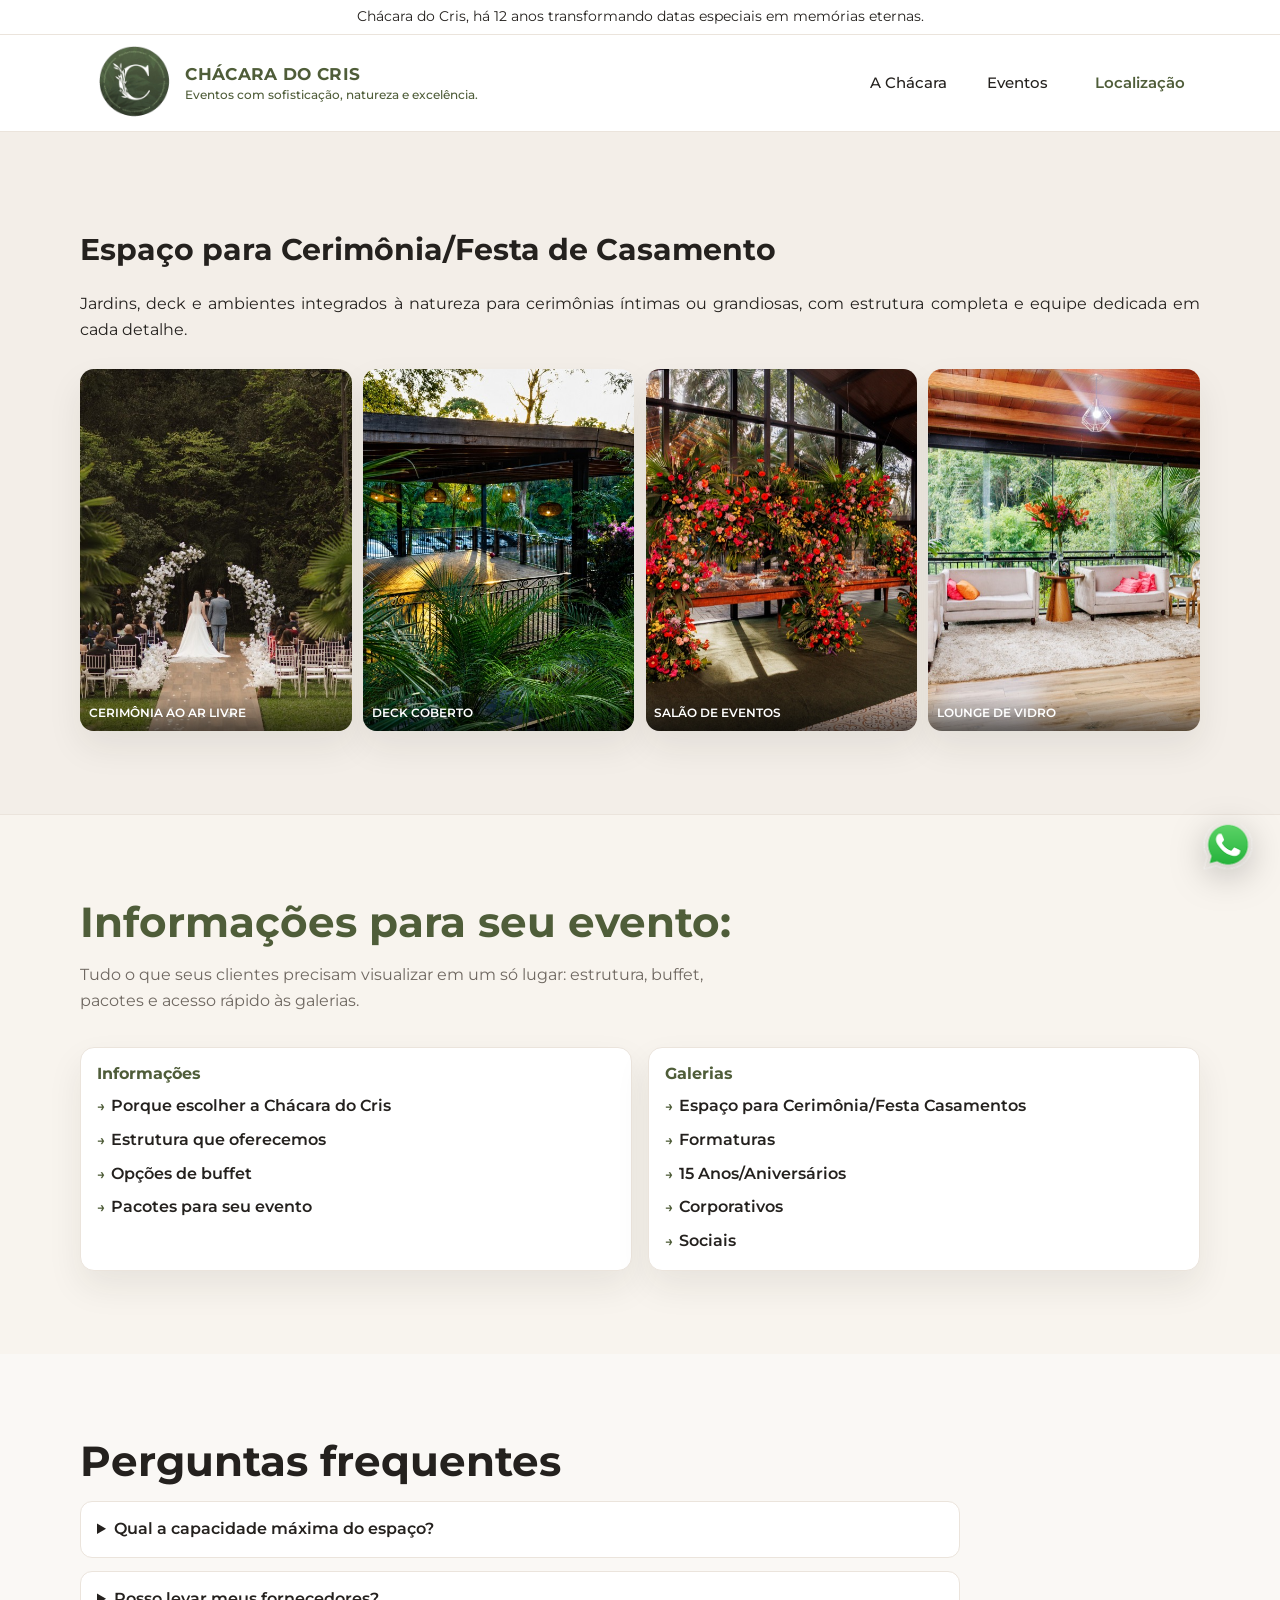
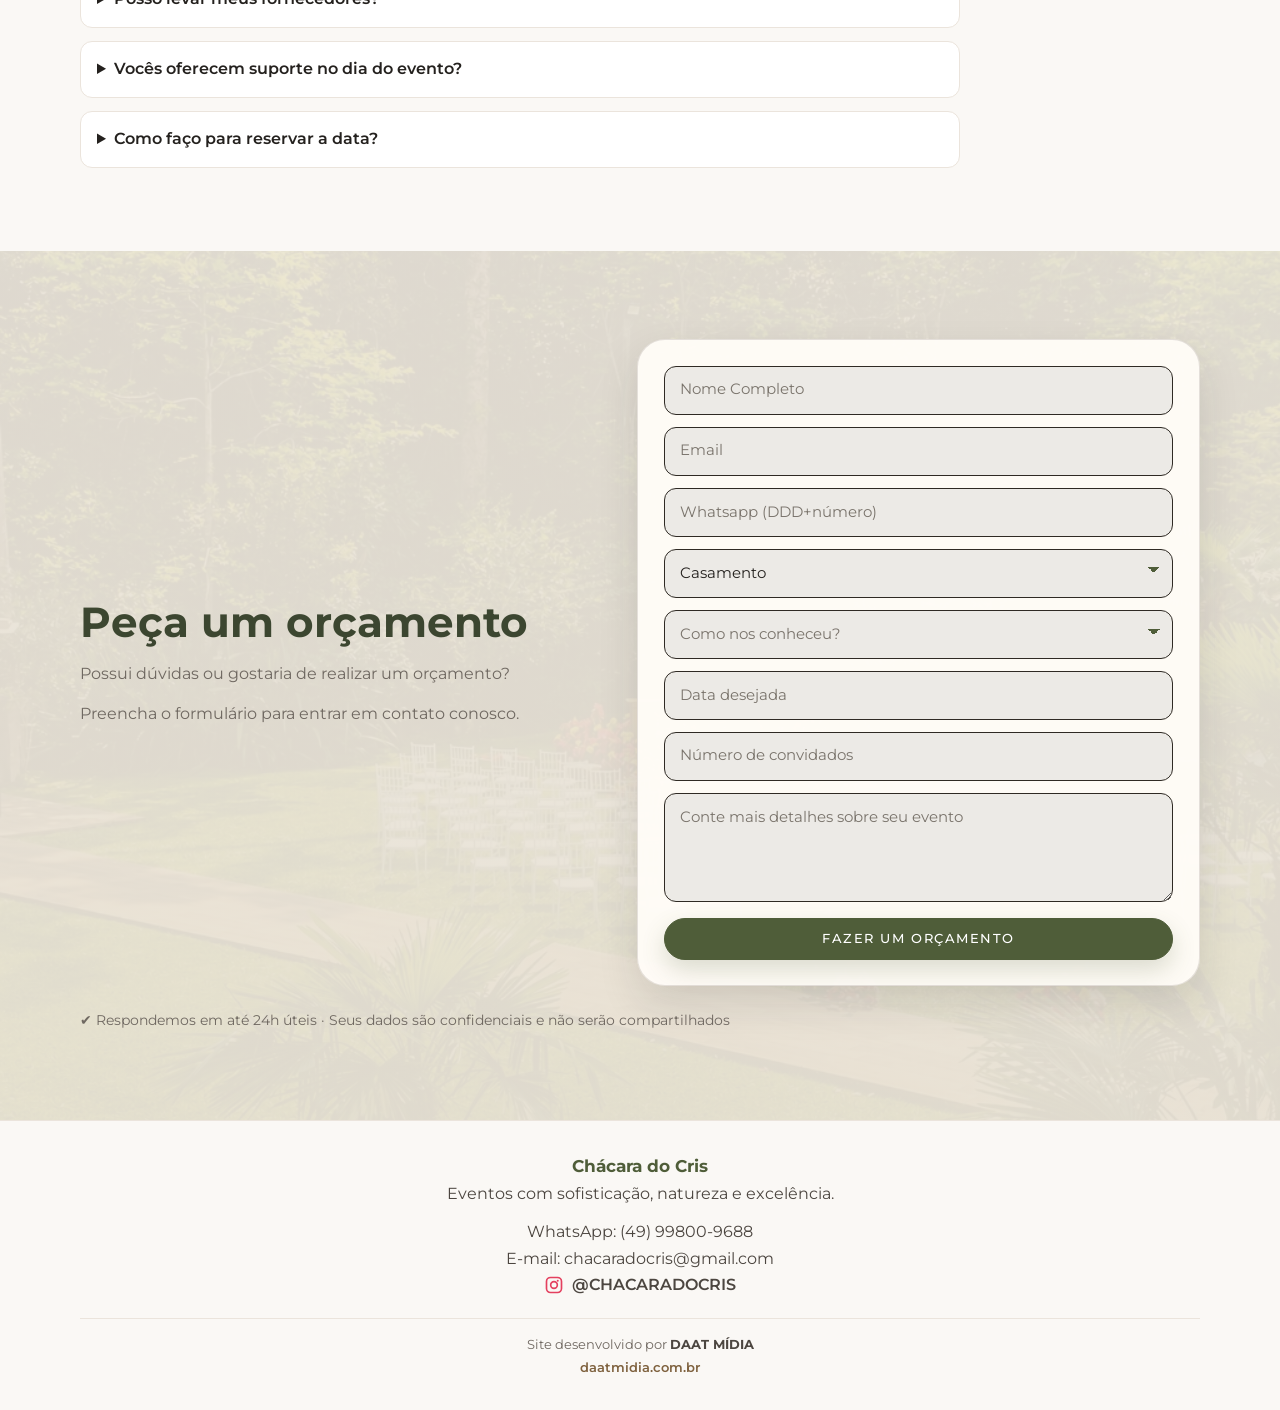
<file: pages/cerimonia-casamento.html>
<!doctype html>
<html lang="pt-BR">
<head>
  <meta charset="UTF-8">
  <meta name="viewport" content="width=device-width, initial-scale=1.0">
  <meta name="description" content="Espaço para cerimônia de casamento na Chácara do Cris em Chapecó. Cenários ao ar livre e internos para celebrar o seu grande dia.">
  <meta name="robots" content="index, follow, max-image-preview:large">
  <link rel="canonical" href="https://chacaradocris.com/pages/cerimonia-casamento.html">
  <meta property="og:locale" content="pt_BR">
  <meta property="og:type" content="website">
  <meta property="og:site_name" content="Chácara do Cris">
  <meta property="og:title" content="Espaço para Cerimônia/Festa de Casamento | Chácara do Cris">
  <meta property="og:description" content="Conheça o espaço para cerimônia de casamento na Chácara do Cris.">
  <meta property="og:url" content="https://chacaradocris.com/pages/cerimonia-casamento.html">
  <meta property="og:image" content="https://chacaradocris.com/assets/cerimonia-ao-ar-livre.png">
  <meta name="twitter:card" content="summary_large_image">
  <title>Espaço para Cerimônia/Festa de Casamento | Chácara do Cris</title>
  <link rel="preconnect" href="https://fonts.googleapis.com">
  <link rel="preconnect" href="https://fonts.gstatic.com" crossorigin>
  <link href="https://fonts.googleapis.com/css2?family=Cormorant+Garamond:wght@500;600;700&family=Montserrat:wght@400;500;600;700&display=swap" rel="stylesheet">
  <link rel="stylesheet" href="../css/styles.css?v=20260724a7">
  <script type="application/ld+json">
    {
      "@context": "https://schema.org",
      "@type": "BreadcrumbList",
      "itemListElement": [
        { "@type": "ListItem", "position": 1, "name": "Chácara do Cris", "item": "https://chacaradocris.com/" },
        { "@type": "ListItem", "position": 2, "name": "Casamentos", "item": "https://chacaradocris.com/pages/cerimonia-casamento.html" }
      ]
    }
  </script>
</head>
<body>
  <div class="top-strip">
    <div class="container top-strip-content">
      <p>Chácara do Cris, há 12 anos transformando datas especiais em memórias eternas.</p>
    </div>
  </div>
  <header class="header">
    <div class="container nav-wrap">
      <div class="nav-brand-group">
        <a class="brand" href="../index.html#inicio" aria-label="Chácara do Cris — início">
          <img class="brand-logo" src="../assets/logo-chacara-do-cris.png" alt="Chácara do Cris" width="116" height="116">
          <span class="brand-copy">
            <strong>CHÁCARA DO CRIS</strong>
            <small>Eventos com sofisticação, natureza e excelência.</small>
          </span>
        </a>
        <a class="nav-mobile-home" href="../index.html#inicio">Início</a>
      </div>
      <span class="nav-mobile-bar">
        <button class="menu-toggle" id="menuToggle" type="button" aria-label="Abrir menu" aria-expanded="false" aria-controls="mainNav">
          <span class="menu-toggle-label">MENU</span>
        </button>
      </span>
      <div class="nav-backdrop" id="navBackdrop" aria-hidden="true"></div>
      <nav class="nav" id="mainNav">
        <div class="nav-dropdown">
          <a href="./a-chacara.html" class="nav-dropdown-link">A Chácara</a>
          <div class="nav-submenu" aria-label="Submenu de A Chácara">
            <a href="./a-chacara.html#historia">Sobre Nós</a>
            <a href="./a-chacara.html#estrutura">Estrutura</a>
            <a href="./a-chacara.html#buffet">Buffet e Gastronomia</a>
          </div>
        </div>
        <div class="nav-dropdown">
          <a href="./cerimonia-casamento.html" class="nav-dropdown-link">Eventos</a>
          <div class="nav-submenu" aria-label="Submenu de Eventos">
            <a href="./cerimonia-casamento.html">Casamentos</a>
            <a href="./festa-formatura-15-anos.html#formaturas">Formaturas</a>
            <a href="./festa-15-anos-aniversarios.html#15-anos">15 Anos/Aniversários</a>
            <a href="./festa-15-anos-aniversarios.html#corporativos">Eventos Corporativos</a>
            <a href="./festa-15-anos-aniversarios.html#sociais">Eventos Sociais</a>
          </div>
        </div>
        <a class="nav-como-chegar" href="./localizacao.html">Localização</a>
      </nav>
    </div>
  </header>

  <main>
    <section class="section section-highlight eventos-gallery-section" id="inicio">
      <div class="container">
        <div>
          <h1>Espaço para Cerimônia/Festa de Casamento</h1>
          <p>Jardins, deck e ambientes integrados à natureza para cerimônias íntimas ou grandiosas, com estrutura completa e equipe dedicada em cada detalhe.</p>
        </div>
        <div class="estrutura-gallery-block" aria-label="Galeria do espaço para cerimônia de casamento">
          <div class="estrutura-gallery-grid">
            <figure class="photo photo-gallery-trigger" data-gallery-panel="cerimonia-ar-livre-gallery-panel" role="button" tabindex="0" aria-expanded="false" aria-controls="cerimonia-ar-livre-gallery-panel">
              <img src="../assets/cerimonia-ar-livre/cerimonia-01.png" alt="Cerimônia de casamento ao ar livre na Chácara do Cris">
              <figcaption>CERIMÔNIA AO AR LIVRE</figcaption>
            </figure>
            <figure class="photo photo-gallery-trigger" data-gallery-panel="deck-gallery-panel" role="button" tabindex="0" aria-expanded="false" aria-controls="deck-gallery-panel">
              <img src="../assets/deck/deck-coberto-01.png" alt="Deck coberto na Chácara do Cris">
              <figcaption>DECK COBERTO</figcaption>
            </figure>
            <figure class="photo photo-gallery-trigger" data-gallery-panel="salao-eventos-gallery-panel" role="button" tabindex="0" aria-expanded="false" aria-controls="salao-eventos-gallery-panel">
              <img src="../assets/salao-eventos/salao-14.png" alt="Salão de eventos na Chácara do Cris">
              <figcaption>SALÃO DE EVENTOS</figcaption>
            </figure>
            <figure class="photo photo-gallery-trigger" data-gallery-panel="lounge-de-vidro-gallery-panel" role="button" tabindex="0" aria-expanded="false" aria-controls="lounge-de-vidro-gallery-panel">
              <img src="../assets/lounge-de-vidro/lounge-de-vidro-07.png" alt="Lounge de vidro decorado na Chácara do Cris">
              <figcaption>LOUNGE DE VIDRO</figcaption>
            </figure>
          </div>
          <div class="cerimonia-gallery-panel" id="cerimonia-ar-livre-gallery-panel" hidden>
            <p class="cerimonia-gallery-panel-title">CERIMÔNIA AO AR LIVRE</p>
            <div class="gallery-grid gallery-grid--deck-expanded" aria-label="Galeria de cerimônia ao ar livre">
              <figure class="photo"><img src="../assets/cerimonia-ar-livre/cerimonia-01.png" alt="Cerimônia ao ar livre na Chácara do Cris — foto 1"></figure>
              <figure class="photo"><img src="../assets/cerimonia-ar-livre/cerimonia-04.png" alt="Cerimônia ao ar livre na Chácara do Cris — foto 4"></figure>
              <figure class="photo"><img src="../assets/cerimonia-ar-livre/cerimonia-05.png" alt="Cerimônia ao ar livre na Chácara do Cris — foto 5"></figure>
              <figure class="photo"><img src="../assets/cerimonia-ar-livre/cerimonia-13.png" alt="Cerimônia ao ar livre na Chácara do Cris — foto 13"></figure>
              <figure class="photo"><img src="../assets/cerimonia-ar-livre/cerimonia-19.png" alt="Cerimônia ao ar livre na Chácara do Cris — foto 19"></figure>
              <figure class="photo"><img src="../assets/cerimonia-ar-livre/cerimonia-20.png" alt="Cerimônia ao ar livre na Chácara do Cris — foto 20"></figure>
              <figure class="photo"><img src="../assets/cerimonia-ar-livre/cerimonia-21.png" alt="Cerimônia ao ar livre na Chácara do Cris — foto 21"></figure>
              <figure class="photo"><img src="../assets/cerimonia-ar-livre/cerimonia-22.png" alt="Cerimônia ao ar livre na Chácara do Cris — foto 22"></figure>
              <figure class="photo"><img src="../assets/cerimonia-ar-livre/cerimonia-10.png" alt="Cerimônia ao ar livre na Chácara do Cris — foto 10"></figure>
              <figure class="photo"><img src="../assets/cerimonia-ar-livre/cerimonia-16.png" alt="Cerimônia ao ar livre na Chácara do Cris — foto 16"></figure>
              <figure class="photo"><img src="../assets/cerimonia-ar-livre/cerimonia-11.png" alt="Cerimônia ao ar livre na Chácara do Cris — foto 11"></figure>
              <figure class="photo"><img src="../assets/cerimonia-ar-livre/cerimonia-08.png" alt="Cerimônia ao ar livre na Chácara do Cris — foto 8"></figure>
              <figure class="photo"><img src="../assets/cerimonia-ar-livre/cerimonia-14.png" alt="Cerimônia ao ar livre na Chácara do Cris — foto 14"></figure>
              <figure class="photo"><img src="../assets/cerimonia-ar-livre/cerimonia-17.png" alt="Cerimônia ao ar livre na Chácara do Cris — foto 17"></figure>
              <figure class="photo"><img src="../assets/cerimonia-ar-livre/cerimonia-15.png" alt="Cerimônia ao ar livre na Chácara do Cris — foto 15"></figure>
              <figure class="photo"><img src="../assets/cerimonia-ar-livre/cerimonia-12.png" alt="Cerimônia ao ar livre na Chácara do Cris — foto 12"></figure>
              <figure class="photo"><img src="../assets/cerimonia-ar-livre/cerimonia-06.png" alt="Cerimônia ao ar livre na Chácara do Cris — foto 6"></figure>
              <figure class="photo"><img src="../assets/cerimonia-ar-livre/cerimonia-07.png" alt="Cerimônia ao ar livre na Chácara do Cris — foto 7"></figure>
              <figure class="photo"><img src="../assets/cerimonia-ar-livre/cerimonia-18.png" alt="Cerimônia ao ar livre na Chácara do Cris — foto 18"></figure>
              <figure class="photo"><img src="../assets/cerimonia-ar-livre/cerimonia-02.png" alt="Cerimônia ao ar livre na Chácara do Cris — foto 2"></figure>
              <figure class="photo"><img src="../assets/cerimonia-ar-livre/cerimonia-03.png" alt="Cerimônia ao ar livre na Chácara do Cris — foto 3"></figure>
              <figure class="photo"><img src="../assets/cerimonia-ar-livre/cerimonia-09.png" alt="Cerimônia ao ar livre na Chácara do Cris — foto 9"></figure>
            </div>
          </div>
          <div class="cerimonia-gallery-panel" id="deck-gallery-panel" hidden>
            <p class="cerimonia-gallery-panel-title">DECK COBERTO</p>
            <div class="gallery-grid gallery-grid--deck-expanded" aria-label="Galeria do deck coberto">
              <figure class="photo">
                <img src="../assets/deck/deck-coberto-01.png" alt="Deck coberto na Chácara do Cris — vista geral">
              </figure>
              <figure class="photo">
                <img src="../assets/deck/deck-coberto-02.png" alt="Deck coberto na Chácara do Cris — iluminação e paisagismo">
              </figure>
              <figure class="photo">
                <img src="../assets/deck/deck-coberto-03.png" alt="Deck coberto na Chácara do Cris — perspectiva do espaço">
              </figure>
              <figure class="photo">
                <img src="../assets/deck/deck-coberto-04.png" alt="Deck coberto na Chácara do Cris — ambiente coberto">
              </figure>
              <figure class="photo">
                <img src="../assets/deck/deck-coberto-05.png" alt="Deck coberto na Chácara do Cris — mesa de buffet com frutas e flores tropicais">
              </figure>
              <figure class="photo">
                <img src="../assets/deck/deck-coberto-06.png" alt="Deck coberto na Chácara do Cris — mesas bistrô com banquetas coloridas">
              </figure>
              <figure class="photo">
                <img src="../assets/deck/deck-coberto-07.png" alt="Deck coberto na Chácara do Cris — estação de buffet e bebidas">
              </figure>
              <figure class="photo">
                <img src="../assets/deck/deck-coberto-08.png" alt="Deck coberto na Chácara do Cris — mesas de buffet decoradas">
              </figure>
              <figure class="photo">
                <img src="../assets/deck/deck-coberto-09.png" alt="Deck coberto na Chácara do Cris — buffet com pendentes de vime">
              </figure>
              <figure class="photo">
                <img src="../assets/deck/deck-coberto-10.png" alt="Deck coberto na Chácara do Cris — instalação floral com molduras douradas">
              </figure>
              <figure class="photo">
                <img src="../assets/deck/deck-coberto-11.png" alt="Deck coberto na Chácara do Cris — arranjos florais e carpete verde">
              </figure>
              <figure class="photo">
                <img src="../assets/deck/deck-coberto-12.png" alt="Deck coberto na Chácara do Cris — vista ampla com decoração floral">
              </figure>
              <figure class="photo">
                <img src="../assets/deck/deck-coberto-13.png" alt="Deck coberto na Chácara do Cris — buffet e arco floral">
              </figure>
              <figure class="photo">
                <img src="../assets/deck/deck-coberto-14.png" alt="Deck coberto na Chácara do Cris — mesa de buffet com arranjo tropical">
              </figure>
              <figure class="photo">
                <img src="../assets/deck/deck-coberto-15.png" alt="Deck coberto na Chácara do Cris — instalações florais verticais">
              </figure>
            </div>
          </div>
          <div class="cerimonia-gallery-panel" id="salao-eventos-gallery-panel" hidden>
            <p class="cerimonia-gallery-panel-title">SALÃO DE EVENTOS</p>
            <div class="gallery-grid gallery-grid--deck-expanded" aria-label="Galeria do salão de eventos">
              <figure class="photo"><img src="../assets/salao-eventos/salao-14.png" alt="Salão de eventos na Chácara do Cris — mesa redonda com guardanapos rosa e flores"></figure>
              <figure class="photo"><img src="../assets/salao-eventos/salao-15.png" alt="Salão de eventos na Chácara do Cris — mesa com arranjo floral e painel de LED"></figure>
              <figure class="photo"><img src="../assets/salao-eventos/salao-16.png" alt="Salão de eventos na Chácara do Cris — mesa com flores em cascata e instalação no teto"></figure>
              <figure class="photo"><img src="../assets/salao-eventos/salao-17.png" alt="Salão de eventos na Chácara do Cris — mesa longa com janelas e parede de pedra"></figure>
              <figure class="photo"><img src="../assets/salao-eventos/salao-18.png" alt="Salão de eventos na Chácara do Cris — mesa decorada com arranjo floral no teto"></figure>
              <figure class="photo"><img src="../assets/salao-eventos/salao-19.png" alt="Salão de eventos na Chácara do Cris — mesa com sousplats cobre e guardanapos laranja"></figure>
              <figure class="photo"><img src="../assets/salao-eventos/salao-20.png" alt="Salão de eventos na Chácara do Cris — salão com mesas redondas e painel de LED"></figure>
              <figure class="photo"><img src="../assets/salao-eventos/salao-21.png" alt="Salão de eventos na Chácara do Cris — mesa de doces com arco floral"></figure>
              <figure class="photo"><img src="../assets/salao-eventos/salao-22.png" alt="Salão de eventos na Chácara do Cris — mesa longa com instalação floral suspensa"></figure>
              <figure class="photo"><img src="../assets/salao-eventos/salao-23.png" alt="Salão de eventos na Chácara do Cris — mesa de doces com vista para o jardim"></figure>
              <figure class="photo"><img src="../assets/salao-eventos/salao-24.png" alt="Salão de eventos na Chácara do Cris — mesa com arranjo floral e janelas de vidro"></figure>
              <figure class="photo"><img src="../assets/salao-eventos/salao-25.png" alt="Salão de eventos na Chácara do Cris — mesa redonda com guardanapos laranja"></figure>
              <figure class="photo"><img src="../assets/salao-eventos/salao-26.png" alt="Salão de eventos na Chácara do Cris — salão com mesas redondas e retangulares"></figure>
              <figure class="photo"><img src="../assets/salao-eventos/salao-27.png" alt="Salão de eventos na Chácara do Cris — salão com flores suspensas no teto"></figure>
              <figure class="photo"><img src="../assets/salao-eventos/salao-28.png" alt="Salão de eventos na Chácara do Cris — mesas com arranjos florais e pilares de pedra"></figure>
              <figure class="photo"><img src="../assets/salao-eventos/salao-29.png" alt="Salão de eventos na Chácara do Cris — salão com bougainvillea e piso decorado"></figure>
              <figure class="photo"><img src="../assets/salao-eventos/salao-30.png" alt="Salão de eventos na Chácara do Cris — vista ampla do salão decorado"></figure>
              <figure class="photo"><img src="../assets/salao-eventos/salao-01.png" alt="Salão de eventos na Chácara do Cris — foto 1"></figure>
              <figure class="photo"><img src="../assets/salao-eventos/salao-02.png" alt="Salão de eventos na Chácara do Cris — foto 2"></figure>
              <figure class="photo"><img src="../assets/salao-eventos/salao-03.png" alt="Salão de eventos na Chácara do Cris — foto 3"></figure>
              <figure class="photo"><img src="../assets/salao-eventos/salao-04.png" alt="Salão de eventos na Chácara do Cris — foto 4"></figure>
              <figure class="photo"><img src="../assets/salao-eventos/salao-06.png" alt="Salão de eventos na Chácara do Cris — foto 5"></figure>
              <figure class="photo"><img src="../assets/salao-eventos/salao-07.png" alt="Salão de eventos na Chácara do Cris — foto 6"></figure>
              <figure class="photo"><img src="../assets/salao-eventos/salao-08.png" alt="Salão de eventos na Chácara do Cris — foto 7"></figure>
              <figure class="photo"><img src="../assets/salao-eventos/salao-10.png" alt="Salão de eventos na Chácara do Cris — foto 8"></figure>
              <figure class="photo"><img src="../assets/salao-eventos/salao-11.png" alt="Salão de eventos na Chácara do Cris — foto 9"></figure>
              <figure class="photo"><img src="../assets/salao-eventos/salao-12.png" alt="Salão de eventos na Chácara do Cris — foto 10"></figure>
              <figure class="photo"><img src="../assets/salao-eventos/salao-13.png" alt="Salão de eventos na Chácara do Cris — foto 11"></figure>
              <figure class="photo"><img src="../assets/salao-eventos/salao-05.png" alt="Salão de eventos na Chácara do Cris — foto 12"></figure>
              <figure class="photo"><img src="../assets/salao-eventos/salao-09.png" alt="Salão de eventos na Chácara do Cris — foto 13"></figure>
            </div>
          </div>
          <div class="cerimonia-gallery-panel" id="lounge-de-vidro-gallery-panel" hidden>
            <p class="cerimonia-gallery-panel-title">LOUNGE DE VIDRO</p>
            <div class="gallery-grid gallery-grid--deck-expanded" aria-label="Galeria do lounge de vidro">
              <figure class="photo"><img src="../assets/lounge-de-vidro/lounge-de-vidro-07.png" alt="Lounge de vidro na Chácara do Cris — sofás com vista para o jardim"></figure>
              <figure class="photo"><img src="../assets/lounge-de-vidro/lounge-de-vidro-08.png" alt="Lounge de vidro na Chácara do Cris — área de convivência com paredes de vidro"></figure>
              <figure class="photo"><img src="../assets/lounge-de-vidro/lounge-de-vidro-01.png" alt="Lounge de vidro na Chácara do Cris — foto 1"></figure>
              <figure class="photo"><img src="../assets/lounge-de-vidro/lounge-de-vidro-02.png" alt="Lounge de vidro na Chácara do Cris — foto 2"></figure>
              <figure class="photo"><img src="../assets/lounge-de-vidro/lounge-de-vidro-03.png" alt="Lounge de vidro na Chácara do Cris — foto 3"></figure>
              <figure class="photo"><img src="../assets/lounge-de-vidro/lounge-de-vidro-04.png" alt="Lounge de vidro na Chácara do Cris — foto 4"></figure>
              <figure class="photo"><img src="../assets/lounge-de-vidro/lounge-de-vidro-05.png" alt="Lounge de vidro na Chácara do Cris — foto 5"></figure>
              <figure class="photo"><img src="../assets/lounge-de-vidro/lounge-de-vidro-06.png" alt="Lounge de vidro na Chácara do Cris — foto 6"></figure>
            </div>
          </div>
        </div>
      </div>
    </section>

    <section class="section eventos-info-hub">
      <div class="container">
        <h2 class="section-title-green">Informações para seu evento:</h2>
        <p class="section-intro">Tudo o que seus clientes precisam visualizar em um só lugar: estrutura, buffet, pacotes e acesso rápido às galerias.</p>
        <div class="eventos-info-hub-grid">
          <article class="eventos-info-hub-card">
            <h3>Informações</h3>
            <ul class="eventos-info-hub-list">
              <li><a href="./a-chacara.html#diferenciais">Porque escolher a Chácara do Cris</a></li>
              <li><a href="./a-chacara.html#estrutura">Estrutura que oferecemos</a></li>
              <li><a href="./a-chacara.html#buffet">Opções de buffet</a></li>
              <li><a href="./a-chacara.html#pacotes">Pacotes para seu evento</a></li>
            </ul>
          </article>
          <article class="eventos-info-hub-card">
            <h3>Galerias</h3>
            <ul class="eventos-info-hub-list">
              <li><a href="./cerimonia-casamento.html">Espaço para Cerimônia/Festa Casamentos</a></li>
              <li><a href="./festa-formatura-15-anos.html#formaturas">Formaturas</a></li>
              <li><a href="./festa-15-anos-aniversarios.html#15-anos">15 Anos/Aniversários</a></li>
              <li><a href="./festa-15-anos-aniversarios.html#corporativos">Corporativos</a></li>
              <li><a href="./festa-15-anos-aniversarios.html#sociais">Sociais</a></li>
            </ul>
          </article>
        </div>
      </div>
    </section>

    <section class="section reveal" id="faq">
      <div class="container">
        <h2>Perguntas frequentes</h2>
        <div class="faq-list">
          <details>
            <summary>Qual a capacidade máxima do espaço?</summary>
            <p>Até 280 convidados com conforto, variando conforme o tipo de layout escolhido.</p>
          </details>
          <details>
            <summary>Posso levar meus fornecedores?</summary>
            <p>Sim. Também trabalhamos com parceiros recomendados para facilitar sua organização.</p>
          </details>
          <details>
            <summary>Vocês oferecem suporte no dia do evento?</summary>
            <p>Oferecemos opções com coordenação e suporte operacional para sua experiência ser tranquila.</p>
          </details>
          <details>
            <summary>Como faço para reservar a data?</summary>
            <p>Envie o formulário ou fale via WhatsApp para verificar disponibilidade e receber proposta.</p>
          </details>
        </div>
      </div>
    </section>

    <section class="section quote-section reveal" id="contato">
      <div class="container">
        <div id="contactFormWrap">
        <div class="quote-layout">
<div class="quote-copy">
            <h2>Peça um orçamento</h2>
            <p class="section-intro">Possui dúvidas ou gostaria de realizar um orçamento?</p>
            <p class="section-intro">Preencha o formulário para entrar em contato conosco.</p>
          </div>
          <div class="quote-form-panel">
            <form id="contactForm" class="form quote-form" data-whatsapp="5549998009688" data-default-tipo="Casamento">
              <label class="sr-only" for="nome">Nome completo</label>
              <input id="nome" name="nome" type="text" required autocomplete="name" placeholder="Nome Completo">

              <label class="sr-only" for="email">E-mail</label>
              <input id="email" name="email" type="email" required autocomplete="email" placeholder="Email">

              <label class="sr-only" for="telefone">WhatsApp</label>
              <input id="telefone" name="telefone" type="tel" required autocomplete="tel" placeholder="Whatsapp (DDD+número)">

              <label class="sr-only" for="tipo">Escolha seu evento</label>
              <select id="tipo" name="tipo" required>
                <option value="">Escolha seu evento</option>
                <option value="Casamento">Casamento</option>
                <option value="15 anos">15 anos</option>
                <option value="Aniversário">Aniversário</option>
                <option value="Formatura">Formatura</option>
                <option value="Corporativo">Corporativo</option>
                <option value="Outro">Outro</option>
              </select>

              <label class="sr-only" for="origem">Como nos conheceu?</label>
              <select id="origem" name="origem" required>
                <option value="">Como nos conheceu?</option>
                <option value="Instagram">Instagram</option>
                <option value="Google">Google</option>
                <option value="Indicação">Indicação de amigo ou familiar</option>
                <option value="Já conhecia o espaço">Já conhecia o espaço</option>
                <option value="Outro">Outro</option>
              </select>

              <div class="date-field">
                  <label class="sr-only" for="data">Data desejada</label>
                  <input
                    id="data"
                    name="data"
                    class="date-field-input"
                    type="text"
                    inputmode="numeric"
                    placeholder="Data desejada"
                    required
                    aria-label="Data desejada"
                    autocomplete="off"
                  >
                </div>

              <div>
                  <label class="sr-only" for="convidados">Número de convidados</label>
                  <input id="convidados" name="convidados" type="number" min="1" max="500" placeholder="Número de convidados" required>
                </div>

              <label class="sr-only" for="mensagem">Detalhes do evento</label>
              <textarea id="mensagem" name="mensagem" rows="4" placeholder="Conte mais detalhes sobre seu evento"></textarea>

              <button class="btn btn-quote-submit" type="submit">Fazer um orçamento</button>
            </form>

          </div>
        </div>
        <div class="quote-extras">
          <p class="form-trust-note">✔ Respondemos em até 24h úteis · Seus dados são confidenciais e não serão compartilhados</p>
        </div>
      </div>
        <div id="contactFormSuccess" class="contact-form-success" hidden>
          <h2>Obrigado por confiar na Chácara do Cris!</h2>
          <p class="contact-form-success-lead">
            Recebemos suas informações com carinho. Em até <strong>24 horas úteis</strong>, nossa equipe entrará em contato para confirmar a disponibilidade da sua data e preparar uma proposta feita sob medida para o seu evento.
          </p>
          <p class="contact-form-success-note">
            Enquanto isso, fique à vontade para sonhar com cada detalhe — estamos ansiosos para fazer parte dessa história com você.
          </p>
        </div>
      </div>
    </section>

  </main>

  <footer class="footer">
    <div class="container footer-content">
      <div>
        <strong>Chácara do Cris</strong>
        <p>Eventos com sofisticação, natureza e excelência.</p>
      </div>
      <div>
        <p>WhatsApp: (49) 99800-9688</p>
        <p>E-mail: chacaradocris@gmail.com</p>
        <a class="footer-instagram" href="https://www.instagram.com/chacaradocris/" target="_blank" rel="noopener noreferrer" aria-label="Abrir Instagram da Chácara do Cris">
          <img src="../assets/instagram-icon.svg" width="20" height="20" alt="" aria-hidden="true">
          <span>@CHACARADOCRIS</span>
        </a>
      </div>
    </div>
    <div class="container footer-credit">
      <p>Site desenvolvido por <a href="https://daatmidia.com.br" target="_blank" rel="noopener noreferrer"><strong>DAAT MÍDIA</strong></a></p>
      <a href="https://daatmidia.com.br" target="_blank" rel="noopener noreferrer">daatmidia.com.br</a>
    </div>
  </footer>

  <a class="whatsapp-float" href="https://wa.me/5549998009688?text=Olá!%20Quero%20agendar%20uma%20visita%20ao%20Chácara%20do%20Cris." target="_blank" rel="noopener noreferrer" aria-label="Falar no WhatsApp">
    <img class="whatsapp-float-icon" src="../assets/whatsapp-icon.png" width="140" height="130" alt="" decoding="async">
  </a>

  <script src="../js/main.js?v=20260724a7"></script>
  <script src="../js/cerimonia-galerias.js?v=20260724a4"></script>
</body>
</html>
</file>
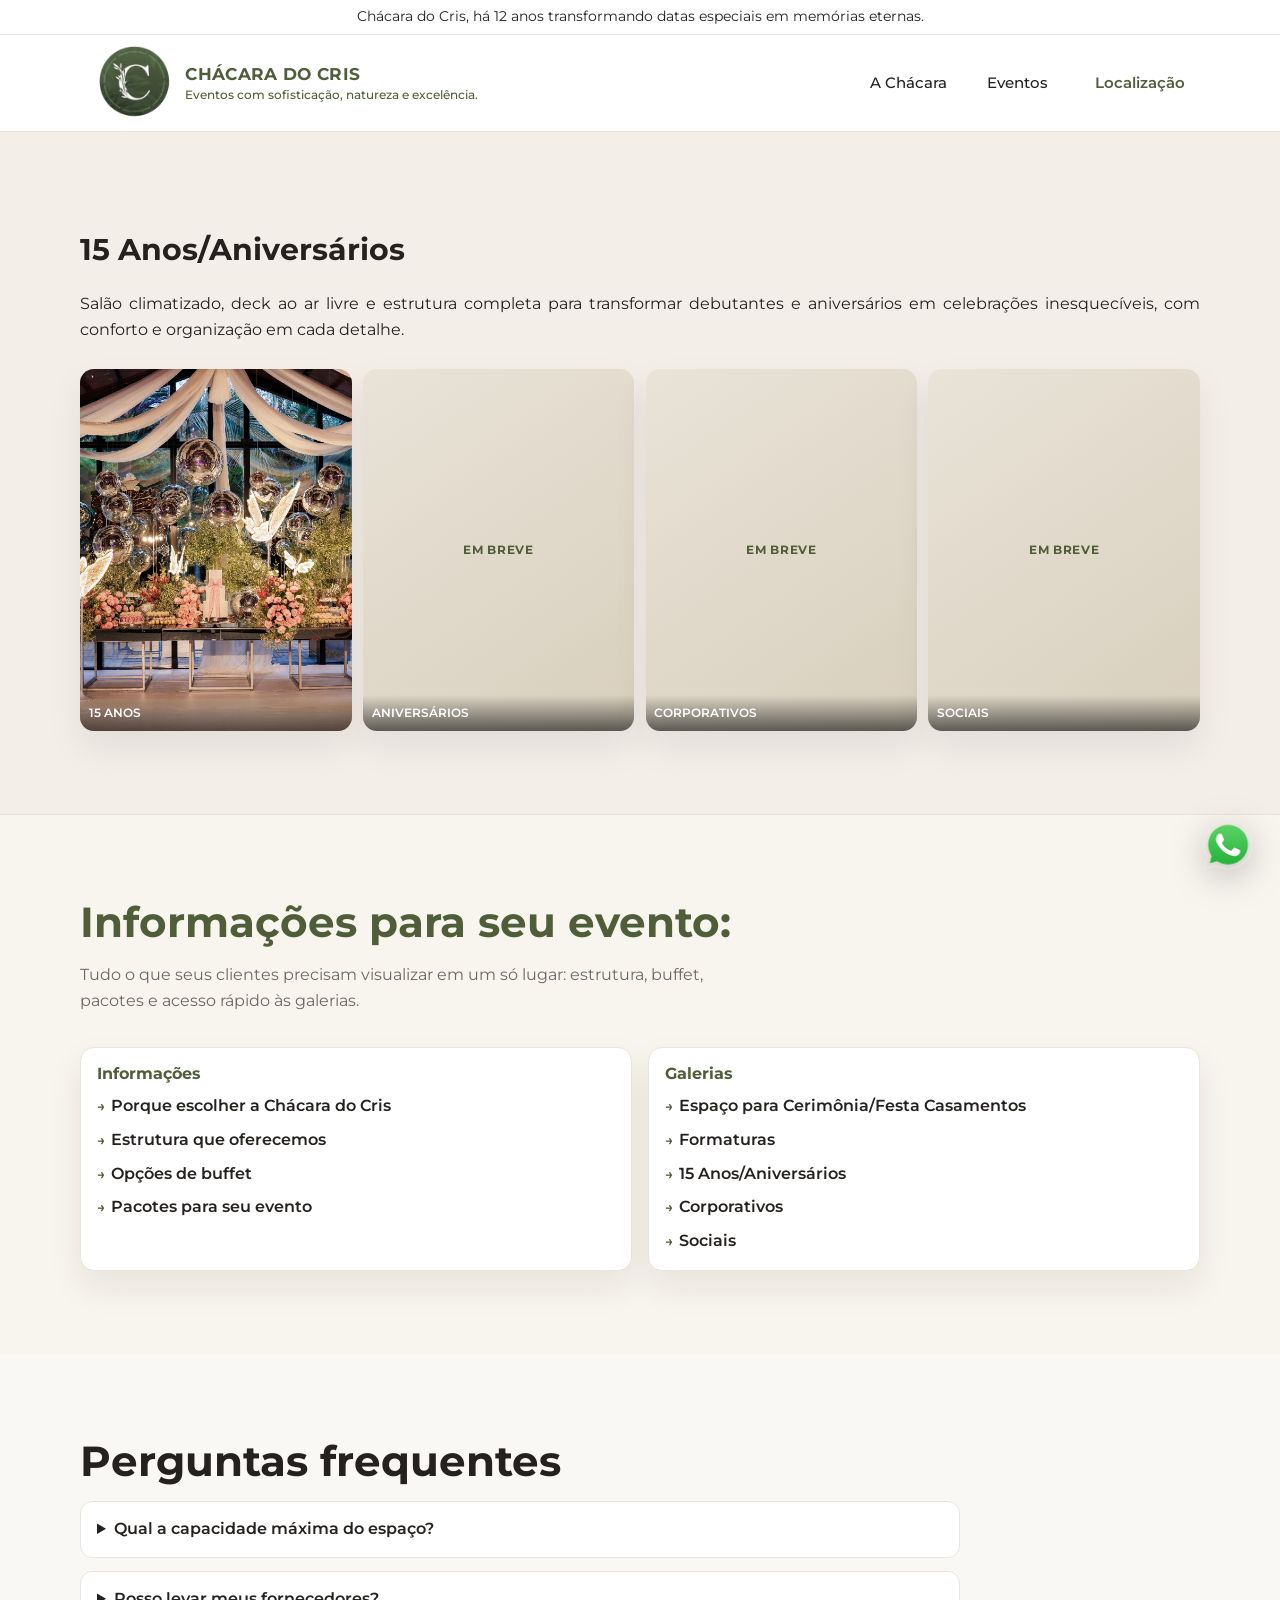
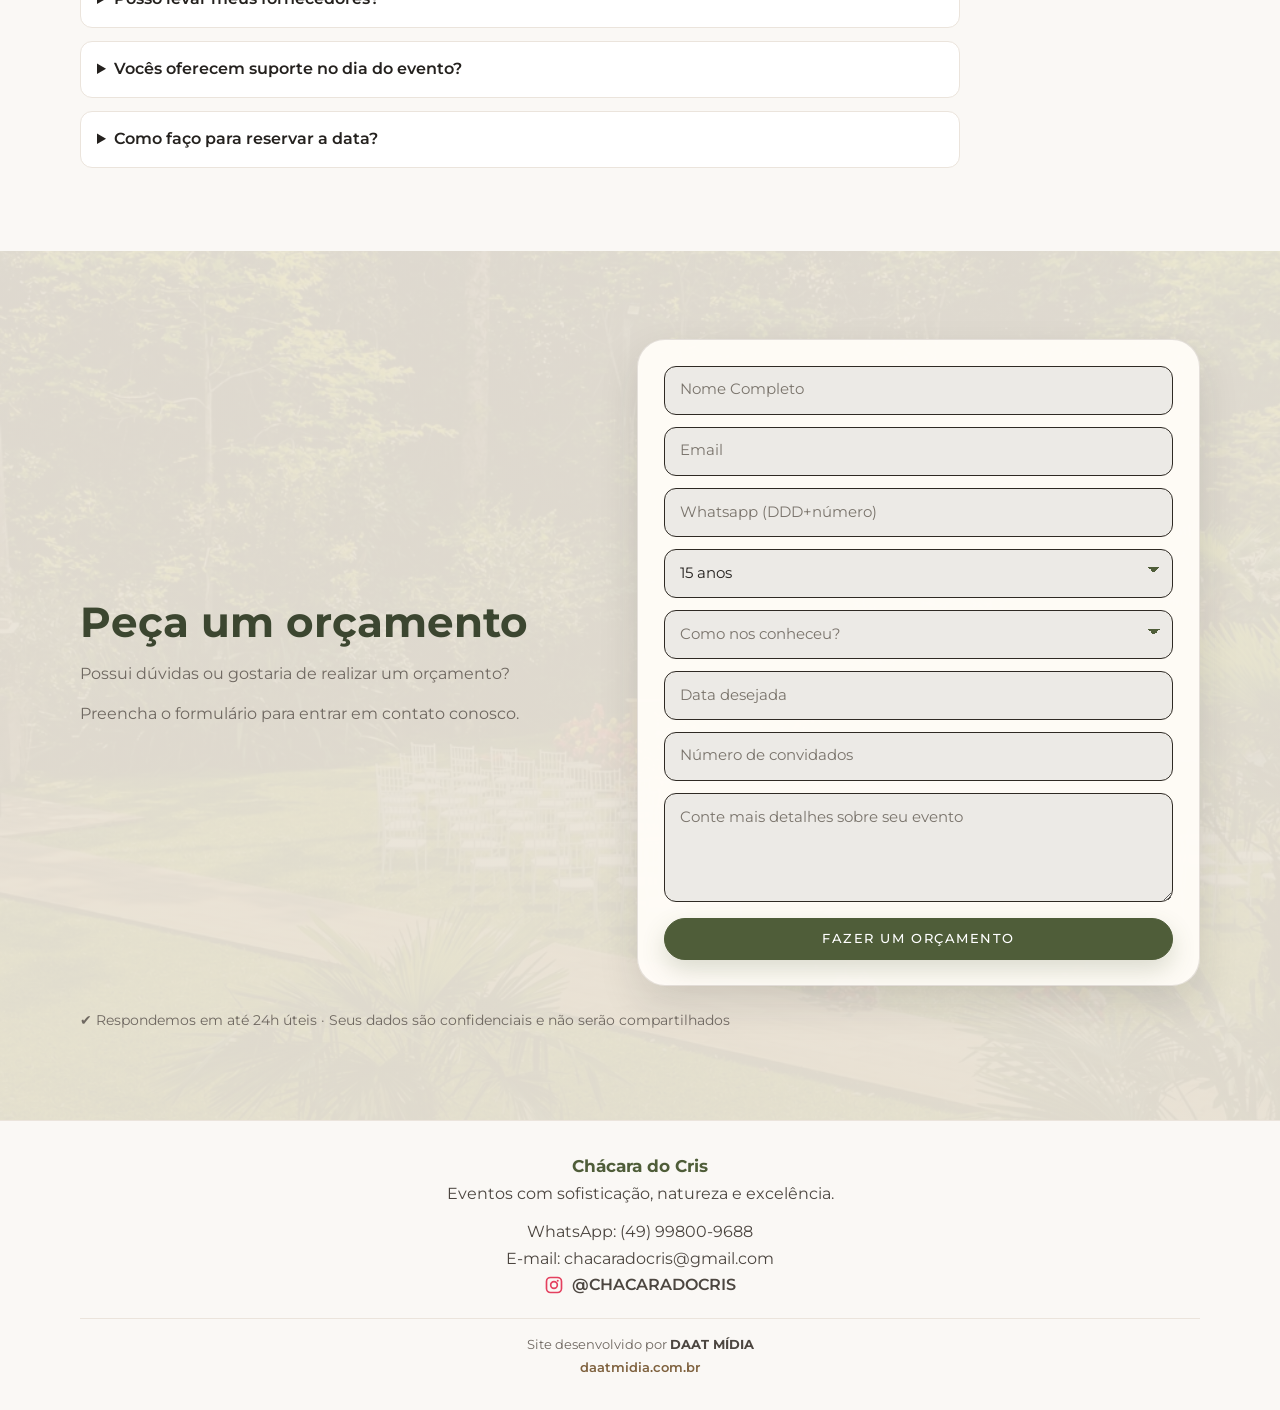
<file: pages/festa-15-anos-aniversarios.html>
<!doctype html>
<html lang="pt-BR">
<head>
  <meta charset="UTF-8">
  <meta name="viewport" content="width=device-width, initial-scale=1.0">
  <meta name="description" content="Espaço para festa de 15 anos e aniversários na Chácara do Cris em Chapecó. Salão climatizado, deck ao ar livre e estrutura completa para celebrar com estilo.">
  <meta name="robots" content="index, follow, max-image-preview:large">
  <link rel="canonical" href="https://chacaradocris.com/pages/festa-15-anos-aniversarios.html">
  <meta property="og:locale" content="pt_BR">
  <meta property="og:type" content="website">
  <meta property="og:site_name" content="Chácara do Cris">
  <meta property="og:title" content="15 Anos/Aniversários | Chácara do Cris">
  <meta property="og:description" content="Conheça o espaço para festa de 15 anos e aniversários na Chácara do Cris.">
  <meta property="og:url" content="https://chacaradocris.com/pages/festa-15-anos-aniversarios.html">
  <meta property="og:image" content="https://chacaradocris.com/assets/salao-de-festas.png">
  <meta name="twitter:card" content="summary_large_image">
  <title>15 Anos/Aniversários | Chácara do Cris</title>
  <link rel="preconnect" href="https://fonts.googleapis.com">
  <link rel="preconnect" href="https://fonts.gstatic.com" crossorigin>
  <link href="https://fonts.googleapis.com/css2?family=Cormorant+Garamond:wght@500;600;700&family=Montserrat:wght@400;500;600;700&display=swap" rel="stylesheet">
  <link rel="stylesheet" href="../css/styles.css?v=20260724a7">
  <script type="application/ld+json">
    {
      "@context": "https://schema.org",
      "@type": "BreadcrumbList",
      "itemListElement": [
        { "@type": "ListItem", "position": 1, "name": "Chácara do Cris", "item": "https://chacaradocris.com/" },
        { "@type": "ListItem", "position": 2, "name": "15 Anos e Aniversários", "item": "https://chacaradocris.com/pages/festa-15-anos-aniversarios.html" }
      ]
    }
  </script>
</head>
<body>
  <div class="top-strip">
    <div class="container top-strip-content">
      <p>Chácara do Cris, há 12 anos transformando datas especiais em memórias eternas.</p>
    </div>
  </div>
  <header class="header">
    <div class="container nav-wrap">
      <div class="nav-brand-group">
        <a class="brand" href="../index.html#inicio" aria-label="Chácara do Cris — início">
          <img class="brand-logo" src="../assets/logo-chacara-do-cris.png" alt="Chácara do Cris" width="116" height="116">
          <span class="brand-copy">
            <strong>CHÁCARA DO CRIS</strong>
            <small>Eventos com sofisticação, natureza e excelência.</small>
          </span>
        </a>
        <a class="nav-mobile-home" href="../index.html#inicio">Início</a>
      </div>
      <span class="nav-mobile-bar">
        <button class="menu-toggle" id="menuToggle" type="button" aria-label="Abrir menu" aria-expanded="false" aria-controls="mainNav">
          <span class="menu-toggle-label">MENU</span>
        </button>
      </span>
      <div class="nav-backdrop" id="navBackdrop" aria-hidden="true"></div>
      <nav class="nav" id="mainNav">
        <div class="nav-dropdown">
          <a href="./a-chacara.html" class="nav-dropdown-link">A Chácara</a>
          <div class="nav-submenu" aria-label="Submenu de A Chácara">
            <a href="./a-chacara.html#historia">Sobre Nós</a>
            <a href="./a-chacara.html#estrutura">Estrutura</a>
            <a href="./a-chacara.html#buffet">Buffet e Gastronomia</a>
          </div>
        </div>
        <div class="nav-dropdown">
          <a href="./cerimonia-casamento.html" class="nav-dropdown-link">Eventos</a>
          <div class="nav-submenu" aria-label="Submenu de Eventos">
            <a href="./cerimonia-casamento.html">Casamentos</a>
            <a href="./festa-formatura-15-anos.html#formaturas">Formaturas</a>
            <a href="./festa-15-anos-aniversarios.html#15-anos">15 Anos/Aniversários</a>
            <a href="./festa-15-anos-aniversarios.html#corporativos">Eventos Corporativos</a>
            <a href="./festa-15-anos-aniversarios.html#sociais">Eventos Sociais</a>
          </div>
        </div>
        <a class="nav-como-chegar" href="./localizacao.html">Localização</a>
      </nav>
    </div>
  </header>

  <main>
    <section class="section section-highlight eventos-gallery-section" id="inicio">
      <div class="container">
        <div>
          <h1>15 Anos/Aniversários</h1>
          <p>Salão climatizado, deck ao ar livre e estrutura completa para transformar debutantes e aniversários em celebrações inesquecíveis, com conforto e organização em cada detalhe.</p>
        </div>
        <div class="estrutura-gallery-block" aria-label="Galeria do espaço para festa de 15 anos e aniversários">
          <div class="estrutura-gallery-grid">
            <figure class="photo photo-gallery-trigger" data-gallery-panel="quinze-anos-gallery-panel" role="button" tabindex="0" aria-expanded="false" aria-controls="quinze-anos-gallery-panel">
              <img src="../assets/15-anos/15-anos-01.png" alt="Festa de 15 anos na Chácara do Cris">
              <figcaption>15 ANOS</figcaption>
            </figure>
            <figure class="photo photo-gallery-trigger" data-gallery-panel="aniversarios-gallery-panel" role="button" tabindex="0" aria-expanded="false" aria-controls="aniversarios-gallery-panel">
              <div class="gallery-coming-soon" aria-label="Em breve">EM BREVE</div>
              <figcaption>ANIVERSÁRIOS</figcaption>
            </figure>
            <figure class="photo" id="corporativos">
              <div class="gallery-coming-soon" aria-label="Em breve">EM BREVE</div>
              <figcaption>CORPORATIVOS</figcaption>
            </figure>
            <figure class="photo" id="sociais">
              <div class="gallery-coming-soon" aria-label="Em breve">EM BREVE</div>
              <figcaption>SOCIAIS</figcaption>
            </figure>
          </div>
          <div class="cerimonia-gallery-panel" id="quinze-anos-gallery-panel" hidden>
            <p class="cerimonia-gallery-panel-title">15 ANOS</p>
            <div class="gallery-grid gallery-grid--deck-expanded" aria-label="Galeria de festas de 15 anos">
              <figure class="photo"><img src="../assets/15-anos/15-anos-01.png" alt="Festa de 15 anos na Chácara do Cris — foto 1"></figure>
              <figure class="photo"><img src="../assets/15-anos/15-anos-02.png" alt="Festa de 15 anos na Chácara do Cris — foto 2"></figure>
              <figure class="photo"><img src="../assets/15-anos/15-anos-03.png" alt="Festa de 15 anos na Chácara do Cris — foto 3"></figure>
              <figure class="photo"><img src="../assets/15-anos/15-anos-04.png" alt="Festa de 15 anos na Chácara do Cris — foto 4"></figure>
              <figure class="photo"><img src="../assets/15-anos/15-anos-05.png" alt="Festa de 15 anos na Chácara do Cris — foto 5"></figure>
              <figure class="photo"><img src="../assets/15-anos/15-anos-06.png" alt="Festa de 15 anos na Chácara do Cris — foto 6"></figure>
              <figure class="photo"><img src="../assets/15-anos/15-anos-07.png" alt="Festa de 15 anos na Chácara do Cris — foto 7"></figure>
              <figure class="photo"><img src="../assets/15-anos/15-anos-08.png" alt="Festa de 15 anos na Chácara do Cris — foto 8"></figure>
              <figure class="photo"><img src="../assets/15-anos/15-anos-09.png" alt="Festa de 15 anos na Chácara do Cris — foto 9"></figure>
              <figure class="photo"><img src="../assets/15-anos/15-anos-10.png" alt="Festa de 15 anos na Chácara do Cris — foto 10"></figure>
              <figure class="photo"><img src="../assets/15-anos/15-anos-11.png" alt="Festa de 15 anos na Chácara do Cris — foto 11"></figure>
              <figure class="photo"><img src="../assets/15-anos/15-anos-12.png" alt="Festa de 15 anos na Chácara do Cris — foto 12"></figure>
              <figure class="photo"><img src="../assets/15-anos/15-anos-13.png" alt="Festa de 15 anos na Chácara do Cris — foto 13"></figure>
              <figure class="photo"><img src="../assets/15-anos/15-anos-14.png" alt="Festa de 15 anos na Chácara do Cris — foto 14"></figure>
            </div>
          </div>
          <div class="cerimonia-gallery-panel" id="aniversarios-gallery-panel" hidden>
            <p class="cerimonia-gallery-panel-title">ANIVERSÁRIOS</p>
            <div class="gallery-grid gallery-grid--deck-expanded" aria-label="Galeria de aniversários">
              <figure class="photo">
                <div class="gallery-coming-soon" aria-label="Em breve">EM BREVE</div>
              </figure>
            </div>
          </div>
        </div>
      </div>
    </section>

    <section class="section eventos-info-hub">
      <div class="container">
        <h2 class="section-title-green">Informações para seu evento:</h2>
        <p class="section-intro">Tudo o que seus clientes precisam visualizar em um só lugar: estrutura, buffet, pacotes e acesso rápido às galerias.</p>
        <div class="eventos-info-hub-grid">
          <article class="eventos-info-hub-card">
            <h3>Informações</h3>
            <ul class="eventos-info-hub-list">
              <li><a href="./a-chacara.html#diferenciais">Porque escolher a Chácara do Cris</a></li>
              <li><a href="./a-chacara.html#estrutura">Estrutura que oferecemos</a></li>
              <li><a href="./a-chacara.html#buffet">Opções de buffet</a></li>
              <li><a href="./a-chacara.html#pacotes">Pacotes para seu evento</a></li>
            </ul>
          </article>
          <article class="eventos-info-hub-card">
            <h3>Galerias</h3>
            <ul class="eventos-info-hub-list">
              <li><a href="./cerimonia-casamento.html">Espaço para Cerimônia/Festa Casamentos</a></li>
              <li><a href="./festa-formatura-15-anos.html#formaturas">Formaturas</a></li>
              <li><a href="./festa-15-anos-aniversarios.html#15-anos">15 Anos/Aniversários</a></li>
              <li><a href="./festa-15-anos-aniversarios.html#corporativos">Corporativos</a></li>
              <li><a href="./festa-15-anos-aniversarios.html#sociais">Sociais</a></li>
            </ul>
          </article>
        </div>
      </div>
    </section>

    <section class="section reveal" id="faq">
      <div class="container">
        <h2>Perguntas frequentes</h2>
        <div class="faq-list">
          <details>
            <summary>Qual a capacidade máxima do espaço?</summary>
            <p>Até 280 convidados com conforto, variando conforme o tipo de layout escolhido.</p>
          </details>
          <details>
            <summary>Posso levar meus fornecedores?</summary>
            <p>Sim. Também trabalhamos com parceiros recomendados para facilitar sua organização.</p>
          </details>
          <details>
            <summary>Vocês oferecem suporte no dia do evento?</summary>
            <p>Oferecemos opções com coordenação e suporte operacional para sua experiência ser tranquila.</p>
          </details>
          <details>
            <summary>Como faço para reservar a data?</summary>
            <p>Envie o formulário ou fale via WhatsApp para verificar disponibilidade e receber proposta.</p>
          </details>
        </div>
      </div>
    </section>

    <section class="section quote-section reveal" id="contato">
      <div class="container">
        <div id="contactFormWrap">
        <div class="quote-layout">
<div class="quote-copy">
            <h2>Peça um orçamento</h2>
            <p class="section-intro">Possui dúvidas ou gostaria de realizar um orçamento?</p>
            <p class="section-intro">Preencha o formulário para entrar em contato conosco.</p>
          </div>
          <div class="quote-form-panel">
            <form id="contactForm" class="form quote-form" data-whatsapp="5549998009688" data-default-tipo="15 anos">
              <label class="sr-only" for="nome">Nome completo</label>
              <input id="nome" name="nome" type="text" required autocomplete="name" placeholder="Nome Completo">

              <label class="sr-only" for="email">E-mail</label>
              <input id="email" name="email" type="email" required autocomplete="email" placeholder="Email">

              <label class="sr-only" for="telefone">WhatsApp</label>
              <input id="telefone" name="telefone" type="tel" required autocomplete="tel" placeholder="Whatsapp (DDD+número)">

              <label class="sr-only" for="tipo">Escolha seu evento</label>
              <select id="tipo" name="tipo" required>
                <option value="">Escolha seu evento</option>
                <option value="Casamento">Casamento</option>
                <option value="15 anos">15 anos</option>
                <option value="Aniversário">Aniversário</option>
                <option value="Formatura">Formatura</option>
                <option value="Corporativo">Corporativo</option>
                <option value="Outro">Outro</option>
              </select>

              <label class="sr-only" for="origem">Como nos conheceu?</label>
              <select id="origem" name="origem" required>
                <option value="">Como nos conheceu?</option>
                <option value="Instagram">Instagram</option>
                <option value="Google">Google</option>
                <option value="Indicação">Indicação de amigo ou familiar</option>
                <option value="Já conhecia o espaço">Já conhecia o espaço</option>
                <option value="Outro">Outro</option>
              </select>

              <div class="date-field">
                  <label class="sr-only" for="data">Data desejada</label>
                  <input
                    id="data"
                    name="data"
                    class="date-field-input"
                    type="text"
                    inputmode="numeric"
                    placeholder="Data desejada"
                    required
                    aria-label="Data desejada"
                    autocomplete="off"
                  >
                </div>

              <div>
                  <label class="sr-only" for="convidados">Número de convidados</label>
                  <input id="convidados" name="convidados" type="number" min="1" max="500" placeholder="Número de convidados" required>
                </div>

              <label class="sr-only" for="mensagem">Detalhes do evento</label>
              <textarea id="mensagem" name="mensagem" rows="4" placeholder="Conte mais detalhes sobre seu evento"></textarea>

              <button class="btn btn-quote-submit" type="submit">Fazer um orçamento</button>
            </form>

          </div>
        </div>
        <div class="quote-extras">
          <p class="form-trust-note">✔ Respondemos em até 24h úteis · Seus dados são confidenciais e não serão compartilhados</p>
        </div>
      </div>
        <div id="contactFormSuccess" class="contact-form-success" hidden>
          <h2>Obrigado por confiar na Chácara do Cris!</h2>
          <p class="contact-form-success-lead">
            Recebemos suas informações com carinho. Em até <strong>24 horas úteis</strong>, nossa equipe entrará em contato para confirmar a disponibilidade da sua data e preparar uma proposta feita sob medida para o seu evento.
          </p>
          <p class="contact-form-success-note">
            Enquanto isso, fique à vontade para sonhar com cada detalhe — estamos ansiosos para fazer parte dessa história com você.
          </p>
        </div>
      </div>
    </section>

  </main>

  <footer class="footer">
    <div class="container footer-content">
      <div>
        <strong>Chácara do Cris</strong>
        <p>Eventos com sofisticação, natureza e excelência.</p>
      </div>
      <div>
        <p>WhatsApp: (49) 99800-9688</p>
        <p>E-mail: chacaradocris@gmail.com</p>
        <a class="footer-instagram" href="https://www.instagram.com/chacaradocris/" target="_blank" rel="noopener noreferrer" aria-label="Abrir Instagram da Chácara do Cris">
          <img src="../assets/instagram-icon.svg" width="20" height="20" alt="" aria-hidden="true">
          <span>@CHACARADOCRIS</span>
        </a>
      </div>
    </div>
    <div class="container footer-credit">
      <p>Site desenvolvido por <a href="https://daatmidia.com.br" target="_blank" rel="noopener noreferrer"><strong>DAAT MÍDIA</strong></a></p>
      <a href="https://daatmidia.com.br" target="_blank" rel="noopener noreferrer">daatmidia.com.br</a>
    </div>
  </footer>

  <a class="whatsapp-float" href="https://wa.me/5549998009688?text=Olá!%20Quero%20agendar%20uma%20visita%20ao%20Chácara%20do%20Cris." target="_blank" rel="noopener noreferrer" aria-label="Falar no WhatsApp">
    <img class="whatsapp-float-icon" src="../assets/whatsapp-icon.png" width="140" height="130" alt="" decoding="async">
  </a>

  <script src="../js/main.js?v=20260724a7"></script>
  <script src="../js/cerimonia-galerias.js?v=20260724a4"></script>
</body>
</html>
</file>
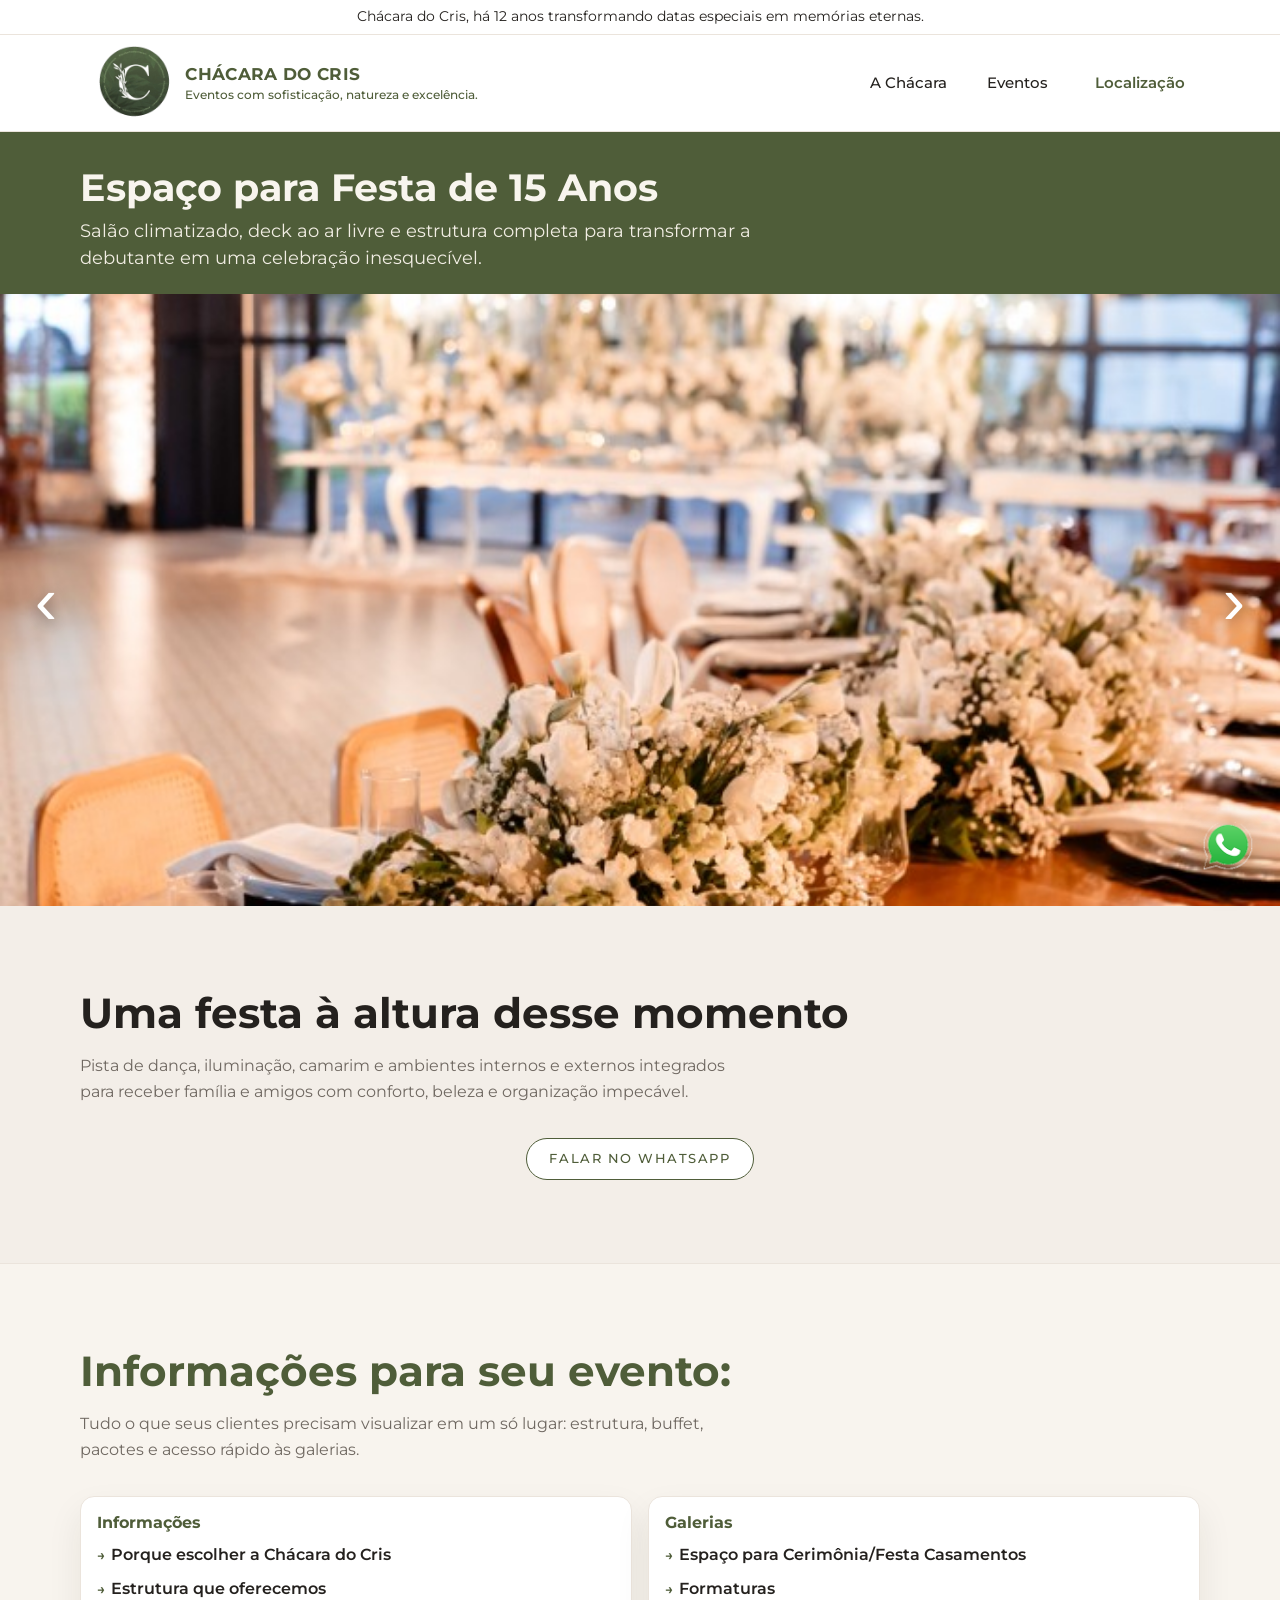
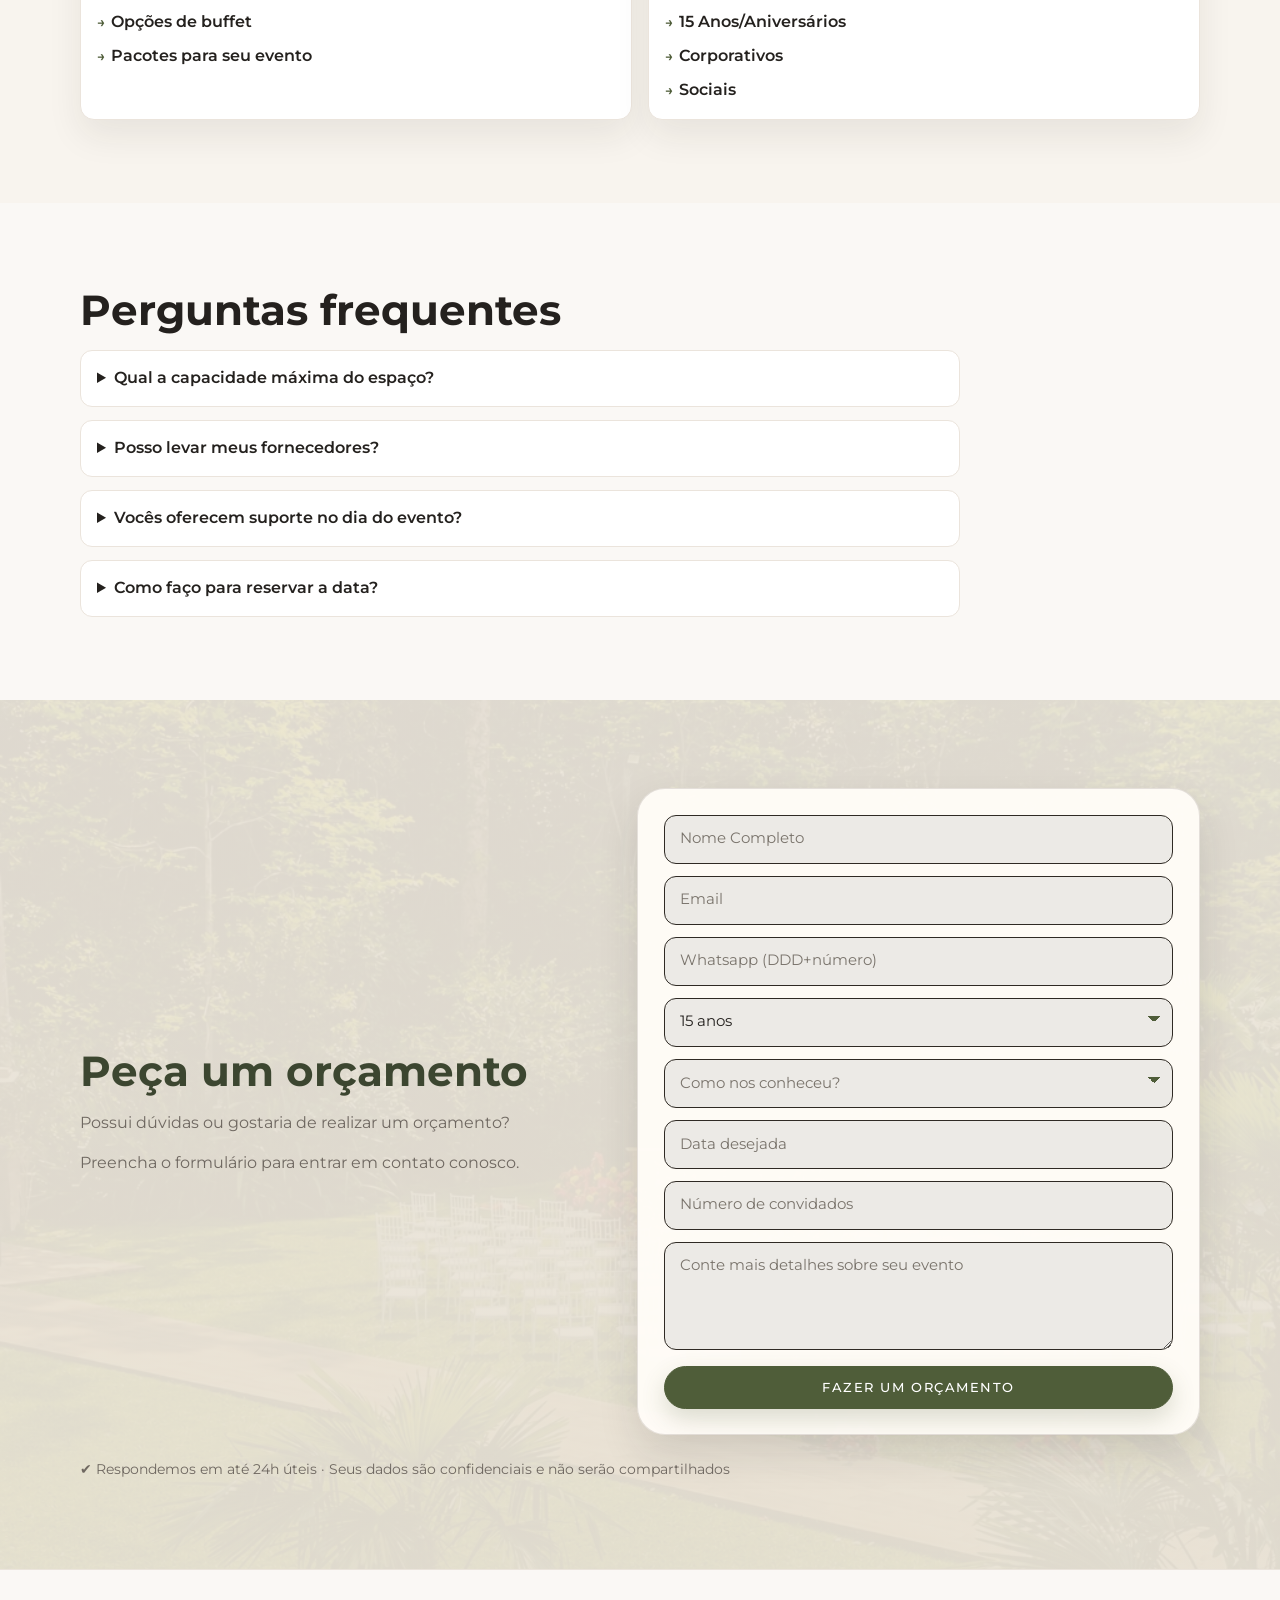
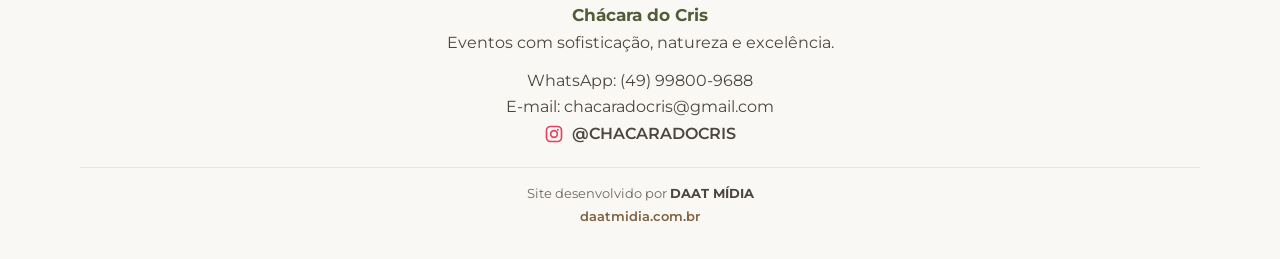
<file: pages/festa-15-anos.html>
<!doctype html>
<html lang="pt-BR">
<head>
  <meta charset="UTF-8">
  <meta name="viewport" content="width=device-width, initial-scale=1.0">
  <meta name="description" content="Espaço para festa de 15 anos na Chácara do Cris em Chapecó. Salão climatizado, deck ao ar livre e estrutura completa para uma celebração inesquecível.">
  <meta name="robots" content="noindex, follow">
  <link rel="canonical" href="https://chacaradocris.com/pages/festa-15-anos-aniversarios.html#15-anos">
  <meta property="og:locale" content="pt_BR">
  <meta property="og:type" content="website">
  <meta property="og:site_name" content="Chácara do Cris">
  <meta property="og:title" content="Festa de 15 Anos | Chácara do Cris">
  <meta property="og:description" content="Conheça o espaço para festa de 15 anos na Chácara do Cris.">
  <meta property="og:url" content="https://chacaradocris.com/pages/festa-15-anos.html">
  <meta property="og:image" content="https://chacaradocris.com/assets/salao-de-festas.png">
  <meta name="twitter:card" content="summary_large_image">
  <title>Festa de 15 Anos | Chácara do Cris</title>
  <link rel="preconnect" href="https://fonts.googleapis.com">
  <link rel="preconnect" href="https://fonts.gstatic.com" crossorigin>
  <link href="https://fonts.googleapis.com/css2?family=Cormorant+Garamond:wght@500;600;700&family=Montserrat:wght@400;500;600;700&display=swap" rel="stylesheet">
  <link rel="stylesheet" href="../css/styles.css?v=20260724a7">
</head>
<body>
  <div class="top-strip">
    <div class="container top-strip-content">
      <p>Chácara do Cris, há 12 anos transformando datas especiais em memórias eternas.</p>
    </div>
  </div>
  <header class="header">
    <div class="container nav-wrap">
      <div class="nav-brand-group">
        <a class="brand" href="../index.html#inicio" aria-label="Chácara do Cris — início">
          <img class="brand-logo" src="../assets/logo-chacara-do-cris.png" alt="Chácara do Cris" width="116" height="116">
          <span class="brand-copy">
            <strong>CHÁCARA DO CRIS</strong>
            <small>Eventos com sofisticação, natureza e excelência.</small>
          </span>
        </a>
        <a class="nav-mobile-home" href="../index.html#inicio">Início</a>
      </div>
      <span class="nav-mobile-bar">
        <button class="menu-toggle" id="menuToggle" type="button" aria-label="Abrir menu" aria-expanded="false" aria-controls="mainNav">
          <span class="menu-toggle-label">MENU</span>
        </button>
      </span>
      <div class="nav-backdrop" id="navBackdrop" aria-hidden="true"></div>
      <nav class="nav" id="mainNav">
        <div class="nav-dropdown">
          <a href="./a-chacara.html" class="nav-dropdown-link">A Chácara</a>
          <div class="nav-submenu" aria-label="Submenu de A Chácara">
            <a href="./a-chacara.html#historia">Sobre Nós</a>
            <a href="./a-chacara.html#estrutura">Estrutura</a>
            <a href="./a-chacara.html#buffet">Buffet e Gastronomia</a>
          </div>
        </div>
        <div class="nav-dropdown">
          <a href="./cerimonia-casamento.html" class="nav-dropdown-link">Eventos</a>
          <div class="nav-submenu" aria-label="Submenu de Eventos">
            <a href="./cerimonia-casamento.html">Casamentos</a>
            <a href="./festa-formatura-15-anos.html#formaturas">Formaturas</a>
            <a href="./festa-15-anos-aniversarios.html#15-anos">15 Anos/Aniversários</a>
            <a href="./festa-15-anos-aniversarios.html#corporativos">Eventos Corporativos</a>
            <a href="./festa-15-anos-aniversarios.html#sociais">Eventos Sociais</a>
          </div>
        </div>
        <a class="nav-como-chegar" href="./localizacao.html">Localização</a>
      </nav>
    </div>
  </header>

  <main>
    <section class="hero hero-gallery" id="inicio">
      <div class="hero-gallery-head container">
        <h1>Espaço para Festa de 15 Anos</h1>
        <p>Salão climatizado, deck ao ar livre e estrutura completa para transformar a debutante em uma celebração inesquecível.</p>
      </div>
      <div class="hero-gallery-media hero-media" role="button" tabindex="0" aria-label="Ampliar foto em destaque">
        <div class="hero-slides" aria-hidden="true">
          <div class="hero-slide active" data-alt="Salão de festas decorado na Chácara do Cris" style="background-image: url('../assets/salao-de-festas.png');"></div>
          <div class="hero-slide" data-alt="Deck decorado para recepção e festa" style="background-image: url('../assets/deck-decorado.png');"></div>
          <div class="hero-slide hero-slide-focus-middle" data-alt="Ambiente preparado para festas e eventos" style="background-image: url('../assets/hero-slide-3.png');">
            <span class="hero-photo-credit">Foto: <strong>DANILO ZONTA</strong></span>
          </div>
          <div class="hero-slide hero-slide-focus-ambiente" data-alt="Espaço integrado à natureza para celebrações" style="background-image: url('../assets/hero-slide-cada-ambiente-mateus-rigo.png');">
            <span class="hero-photo-credit">Foto: <strong>MATEUS RIGO</strong></span>
          </div>
          <div class="hero-slide" data-alt="Área gourmet para receber convidados" style="background-image: url('../assets/area-gourmet.png');"></div>
          <div class="hero-slide" data-alt="Celebração com energia e estilo na Chácara do Cris" style="background-image: url('../assets/hero-slide-6.png');">
            <span class="hero-photo-credit">Foto: <strong>ISAIAS DE SOUZA</strong></span>
          </div>
        </div>
        <button class="hero-arrow hero-arrow-prev" type="button" aria-label="Ver foto anterior">‹</button>
        <button class="hero-arrow hero-arrow-next" type="button" aria-label="Ver próxima foto">›</button>
      </div>
    </section>

    <section class="section reveal section-highlight">
      <div class="container">
        <h2>Uma festa à altura desse momento</h2>
        <p class="section-intro">
          Pista de dança, iluminação, camarim e ambientes internos e externos integrados para receber família e amigos com conforto, beleza e organização impecável.
        </p>
        <div class="hero-cta">
          <a class="btn btn-secondary" href="https://wa.me/5549998009688?text=Olá!%20Gostaria%20de%20saber%20mais%20sobre%20o%20espaço%20para%20festa%20de%2015%20anos." target="_blank" rel="noopener noreferrer">Falar no WhatsApp</a>
        </div>
      </div>
    </section>

    <section class="section eventos-info-hub">
      <div class="container">
        <h2 class="section-title-green">Informações para seu evento:</h2>
        <p class="section-intro">Tudo o que seus clientes precisam visualizar em um só lugar: estrutura, buffet, pacotes e acesso rápido às galerias.</p>
        <div class="eventos-info-hub-grid">
          <article class="eventos-info-hub-card">
            <h3>Informações</h3>
            <ul class="eventos-info-hub-list">
              <li><a href="./a-chacara.html#diferenciais">Porque escolher a Chácara do Cris</a></li>
              <li><a href="./a-chacara.html#estrutura">Estrutura que oferecemos</a></li>
              <li><a href="./a-chacara.html#buffet">Opções de buffet</a></li>
              <li><a href="./a-chacara.html#pacotes">Pacotes para seu evento</a></li>
            </ul>
          </article>
          <article class="eventos-info-hub-card">
            <h3>Galerias</h3>
            <ul class="eventos-info-hub-list">
              <li><a href="./cerimonia-casamento.html">Espaço para Cerimônia/Festa Casamentos</a></li>
              <li><a href="./festa-formatura-15-anos.html#formaturas">Formaturas</a></li>
              <li><a href="./festa-15-anos-aniversarios.html#15-anos">15 Anos/Aniversários</a></li>
              <li><a href="./festa-15-anos-aniversarios.html#corporativos">Corporativos</a></li>
              <li><a href="./festa-15-anos-aniversarios.html#sociais">Sociais</a></li>
            </ul>
          </article>
        </div>
      </div>
    </section>

    <section class="section reveal" id="faq">
      <div class="container">
        <h2>Perguntas frequentes</h2>
        <div class="faq-list">
          <details>
            <summary>Qual a capacidade máxima do espaço?</summary>
            <p>Até 280 convidados com conforto, variando conforme o tipo de layout escolhido.</p>
          </details>
          <details>
            <summary>Posso levar meus fornecedores?</summary>
            <p>Sim. Também trabalhamos com parceiros recomendados para facilitar sua organização.</p>
          </details>
          <details>
            <summary>Vocês oferecem suporte no dia do evento?</summary>
            <p>Oferecemos opções com coordenação e suporte operacional para sua experiência ser tranquila.</p>
          </details>
          <details>
            <summary>Como faço para reservar a data?</summary>
            <p>Envie o formulário ou fale via WhatsApp para verificar disponibilidade e receber proposta.</p>
          </details>
        </div>
      </div>
    </section>

    <section class="section quote-section reveal" id="contato">
      <div class="container">
        <div id="contactFormWrap">
        <div class="quote-layout">
<div class="quote-copy">
            <h2>Peça um orçamento</h2>
            <p class="section-intro">Possui dúvidas ou gostaria de realizar um orçamento?</p>
            <p class="section-intro">Preencha o formulário para entrar em contato conosco.</p>
          </div>
          <div class="quote-form-panel">
            <form id="contactForm" class="form quote-form" data-whatsapp="5549998009688" data-default-tipo="15 anos">
              <label class="sr-only" for="nome">Nome completo</label>
              <input id="nome" name="nome" type="text" required autocomplete="name" placeholder="Nome Completo">

              <label class="sr-only" for="email">E-mail</label>
              <input id="email" name="email" type="email" required autocomplete="email" placeholder="Email">

              <label class="sr-only" for="telefone">WhatsApp</label>
              <input id="telefone" name="telefone" type="tel" required autocomplete="tel" placeholder="Whatsapp (DDD+número)">

              <label class="sr-only" for="tipo">Escolha seu evento</label>
              <select id="tipo" name="tipo" required>
                <option value="">Escolha seu evento</option>
                <option value="Casamento">Casamento</option>
                <option value="15 anos">15 anos</option>
                <option value="Aniversário">Aniversário</option>
                <option value="Formatura">Formatura</option>
                <option value="Corporativo">Corporativo</option>
                <option value="Outro">Outro</option>
              </select>

              <label class="sr-only" for="origem">Como nos conheceu?</label>
              <select id="origem" name="origem" required>
                <option value="">Como nos conheceu?</option>
                <option value="Instagram">Instagram</option>
                <option value="Google">Google</option>
                <option value="Indicação">Indicação de amigo ou familiar</option>
                <option value="Já conhecia o espaço">Já conhecia o espaço</option>
                <option value="Outro">Outro</option>
              </select>

              <div class="date-field">
                  <label class="sr-only" for="data">Data desejada</label>
                  <input
                    id="data"
                    name="data"
                    class="date-field-input"
                    type="text"
                    inputmode="numeric"
                    placeholder="Data desejada"
                    required
                    aria-label="Data desejada"
                    autocomplete="off"
                  >
                </div>

              <div>
                  <label class="sr-only" for="convidados">Número de convidados</label>
                  <input id="convidados" name="convidados" type="number" min="1" max="500" placeholder="Número de convidados" required>
                </div>

              <label class="sr-only" for="mensagem">Detalhes do evento</label>
              <textarea id="mensagem" name="mensagem" rows="4" placeholder="Conte mais detalhes sobre seu evento"></textarea>

              <button class="btn btn-quote-submit" type="submit">Fazer um orçamento</button>
            </form>

          </div>
        </div>
        <div class="quote-extras">
          <p class="form-trust-note">✔ Respondemos em até 24h úteis · Seus dados são confidenciais e não serão compartilhados</p>
        </div>
      </div>
        <div id="contactFormSuccess" class="contact-form-success" hidden>
          <h2>Obrigado por confiar na Chácara do Cris!</h2>
          <p class="contact-form-success-lead">
            Recebemos suas informações com carinho. Em até <strong>24 horas úteis</strong>, nossa equipe entrará em contato para confirmar a disponibilidade da sua data e preparar uma proposta feita sob medida para o seu evento.
          </p>
          <p class="contact-form-success-note">
            Enquanto isso, fique à vontade para sonhar com cada detalhe — estamos ansiosos para fazer parte dessa história com você.
          </p>
        </div>
      </div>
    </section>

  </main>

  <footer class="footer">
    <div class="container footer-content">
      <div>
        <strong>Chácara do Cris</strong>
        <p>Eventos com sofisticação, natureza e excelência.</p>
      </div>
      <div>
        <p>WhatsApp: (49) 99800-9688</p>
        <p>E-mail: chacaradocris@gmail.com</p>
        <a class="footer-instagram" href="https://www.instagram.com/chacaradocris/" target="_blank" rel="noopener noreferrer" aria-label="Abrir Instagram da Chácara do Cris">
          <img src="../assets/instagram-icon.svg" width="20" height="20" alt="" aria-hidden="true">
          <span>@CHACARADOCRIS</span>
        </a>
      </div>
    </div>
    <div class="container footer-credit">
      <p>Site desenvolvido por <a href="https://daatmidia.com.br" target="_blank" rel="noopener noreferrer"><strong>DAAT MÍDIA</strong></a></p>
      <a href="https://daatmidia.com.br" target="_blank" rel="noopener noreferrer">daatmidia.com.br</a>
    </div>
  </footer>

  <a class="whatsapp-float" href="https://wa.me/5549998009688?text=Olá!%20Quero%20agendar%20uma%20visita%20ao%20Chácara%20do%20Cris." target="_blank" rel="noopener noreferrer" aria-label="Falar no WhatsApp">
    <img class="whatsapp-float-icon" src="../assets/whatsapp-icon.png" width="140" height="130" alt="" decoding="async">
  </a>

  <script src="../js/main.js?v=20260724a7"></script>
</body>
</html>
</file>
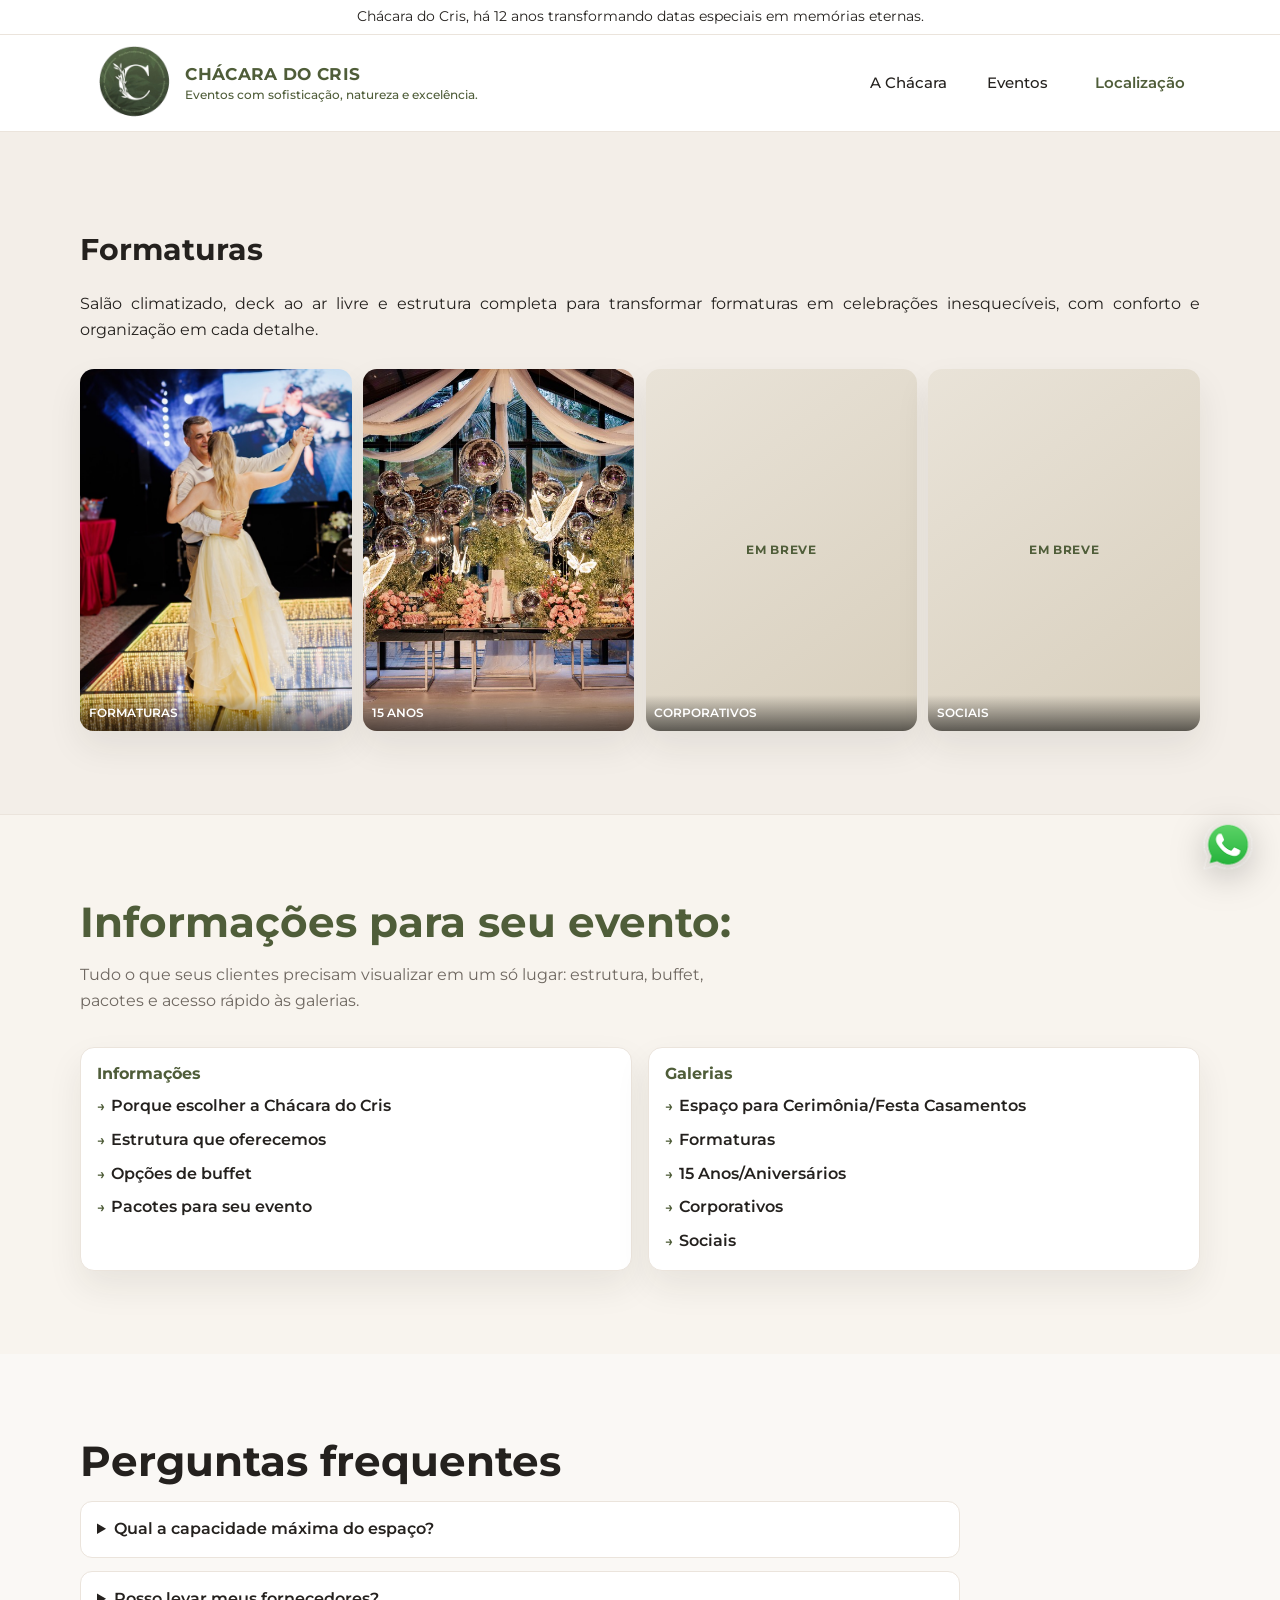
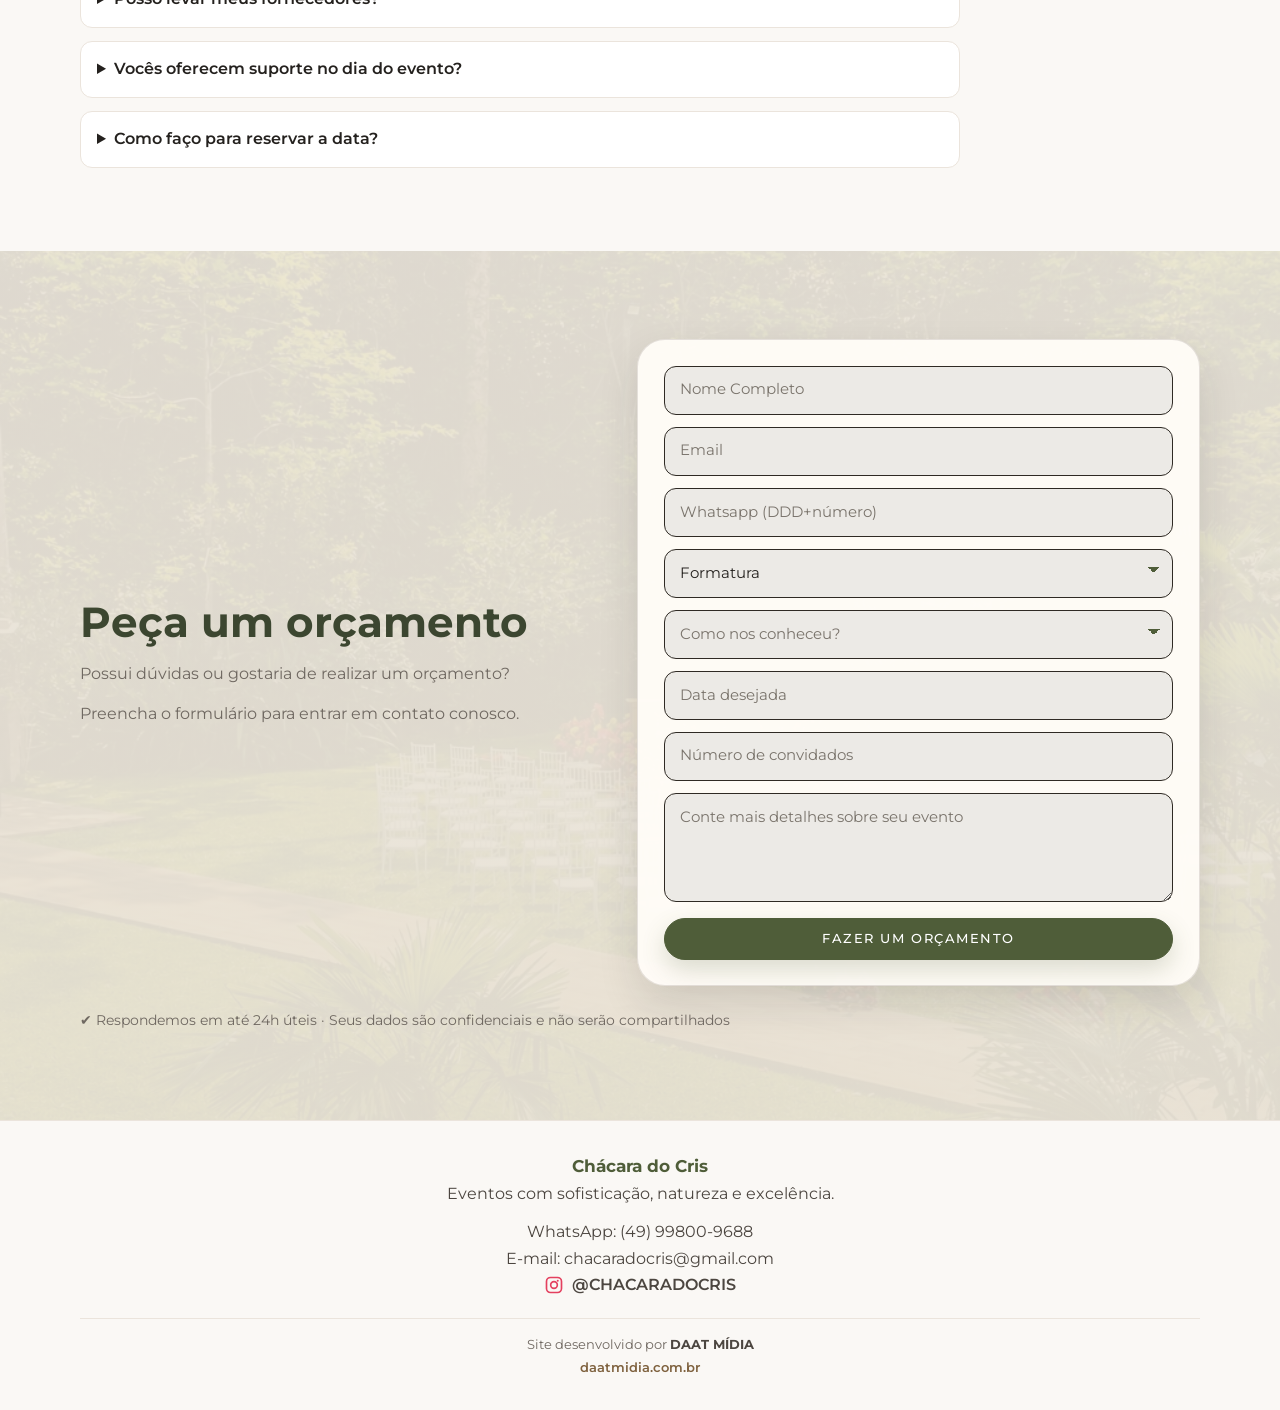
<file: pages/festa-formatura-15-anos.html>
<!doctype html>
<html lang="pt-BR">
<head>
  <meta charset="UTF-8">
  <meta name="viewport" content="width=device-width, initial-scale=1.0">
  <meta name="description" content="Espaço para festas de formatura na Chácara do Cris em Chapecó. Salão climatizado, deck ao ar livre e estrutura completa para celebrar com estilo.">
  <meta name="robots" content="index, follow, max-image-preview:large">
  <link rel="canonical" href="https://chacaradocris.com/pages/festa-formatura-15-anos.html">
  <meta property="og:locale" content="pt_BR">
  <meta property="og:type" content="website">
  <meta property="og:site_name" content="Chácara do Cris">
  <meta property="og:title" content="Formaturas | Chácara do Cris">
  <meta property="og:description" content="Conheça o espaço para festas de formatura na Chácara do Cris.">
  <meta property="og:url" content="https://chacaradocris.com/pages/festa-formatura-15-anos.html">
  <meta property="og:image" content="https://chacaradocris.com/assets/formatura/formatura-01.png">
  <meta name="twitter:card" content="summary_large_image">
  <title>Formaturas | Chácara do Cris</title>
  <link rel="preconnect" href="https://fonts.googleapis.com">
  <link rel="preconnect" href="https://fonts.gstatic.com" crossorigin>
  <link href="https://fonts.googleapis.com/css2?family=Cormorant+Garamond:wght@500;600;700&family=Montserrat:wght@400;500;600;700&display=swap" rel="stylesheet">
  <link rel="stylesheet" href="../css/styles.css?v=20260724a7">
  <script type="application/ld+json">
    {
      "@context": "https://schema.org",
      "@type": "BreadcrumbList",
      "itemListElement": [
        { "@type": "ListItem", "position": 1, "name": "Chácara do Cris", "item": "https://chacaradocris.com/" },
        { "@type": "ListItem", "position": 2, "name": "Formaturas", "item": "https://chacaradocris.com/pages/festa-formatura-15-anos.html" }
      ]
    }
  </script>
</head>
<body>
  <div class="top-strip">
    <div class="container top-strip-content">
      <p>Chácara do Cris, há 12 anos transformando datas especiais em memórias eternas.</p>
    </div>
  </div>
  <header class="header">
    <div class="container nav-wrap">
      <div class="nav-brand-group">
        <a class="brand" href="../index.html#inicio" aria-label="Chácara do Cris — início">
          <img class="brand-logo" src="../assets/logo-chacara-do-cris.png" alt="Chácara do Cris" width="116" height="116">
          <span class="brand-copy">
            <strong>CHÁCARA DO CRIS</strong>
            <small>Eventos com sofisticação, natureza e excelência.</small>
          </span>
        </a>
        <a class="nav-mobile-home" href="../index.html#inicio">Início</a>
      </div>
      <span class="nav-mobile-bar">
        <button class="menu-toggle" id="menuToggle" type="button" aria-label="Abrir menu" aria-expanded="false" aria-controls="mainNav">
          <span class="menu-toggle-label">MENU</span>
        </button>
      </span>
      <div class="nav-backdrop" id="navBackdrop" aria-hidden="true"></div>
      <nav class="nav" id="mainNav">
        <div class="nav-dropdown">
          <a href="./a-chacara.html" class="nav-dropdown-link">A Chácara</a>
          <div class="nav-submenu" aria-label="Submenu de A Chácara">
            <a href="./a-chacara.html#historia">Sobre Nós</a>
            <a href="./a-chacara.html#estrutura">Estrutura</a>
            <a href="./a-chacara.html#buffet">Buffet e Gastronomia</a>
          </div>
        </div>
        <div class="nav-dropdown">
          <a href="./cerimonia-casamento.html" class="nav-dropdown-link">Eventos</a>
          <div class="nav-submenu" aria-label="Submenu de Eventos">
            <a href="./cerimonia-casamento.html">Casamentos</a>
            <a href="./festa-formatura-15-anos.html#formaturas">Formaturas</a>
            <a href="./festa-15-anos-aniversarios.html#15-anos">15 Anos/Aniversários</a>
            <a href="./festa-15-anos-aniversarios.html#corporativos">Eventos Corporativos</a>
            <a href="./festa-15-anos-aniversarios.html#sociais">Eventos Sociais</a>
          </div>
        </div>
        <a class="nav-como-chegar" href="./localizacao.html">Localização</a>
      </nav>
    </div>
  </header>

  <main>
    <section class="section section-highlight eventos-gallery-section" id="inicio">
      <div class="container">
        <div>
          <h1>Formaturas</h1>
          <p>Salão climatizado, deck ao ar livre e estrutura completa para transformar formaturas em celebrações inesquecíveis, com conforto e organização em cada detalhe.</p>
        </div>
        <div class="estrutura-gallery-block" aria-label="Galeria do espaço para festa de formatura e 15 anos">
          <div class="estrutura-gallery-grid">
            <figure class="photo photo-gallery-trigger" data-gallery-panel="salao-festas-gallery-panel" role="button" tabindex="0" aria-expanded="false" aria-controls="salao-festas-gallery-panel">
              <img src="../assets/formatura/formatura-09.png" alt="Formatura na Chácara do Cris">
              <figcaption>FORMATURAS</figcaption>
            </figure>
            <figure class="photo photo-gallery-trigger" data-gallery-panel="quinze-anos-gallery-panel" role="button" tabindex="0" aria-expanded="false" aria-controls="quinze-anos-gallery-panel">
              <img src="../assets/15-anos/15-anos-01.png" alt="Festa de 15 anos na Chácara do Cris">
              <figcaption>15 ANOS</figcaption>
            </figure>
            <figure class="photo" id="corporativos">
              <div class="gallery-coming-soon" aria-label="Em breve">EM BREVE</div>
              <figcaption>CORPORATIVOS</figcaption>
            </figure>
            <figure class="photo" id="sociais">
              <div class="gallery-coming-soon" aria-label="Em breve">EM BREVE</div>
              <figcaption>SOCIAIS</figcaption>
            </figure>
          </div>
          <div class="cerimonia-gallery-panel" id="salao-festas-gallery-panel" hidden>
            <p class="cerimonia-gallery-panel-title">FORMATURAS</p>
            <div class="gallery-grid gallery-grid--deck-expanded" aria-label="Galeria de formaturas">
              <figure class="photo"><img src="../assets/formatura/formatura-09.png" alt="Formatura na Chácara do Cris — dança no salão com pista iluminada"></figure>
              <figure class="photo"><img src="../assets/formatura/formatura-10.png" alt="Formatura na Chácara do Cris — formanda com canudo de formatura"></figure>
              <figure class="photo"><img src="../assets/formatura/formatura-11.png" alt="Formatura na Chácara do Cris — formanda em frente à decoração floral"></figure>
              <figure class="photo"><img src="../assets/formatura/formatura-12.png" alt="Formatura na Chácara do Cris — formanda na passarela com velas"></figure>
              <figure class="photo"><img src="../assets/formatura/formatura-13.png" alt="Formatura na Chácara do Cris — formanda com diploma e vestido amarelo"></figure>
              <figure class="photo"><img src="../assets/formatura/formatura-14.png" alt="Formatura na Chácara do Cris — brinde com família e amigos"></figure>
              <figure class="photo"><img src="../assets/formatura/formatura-15.png" alt="Formatura na Chácara do Cris — formanda celebrando com canudo verde"></figure>
              <figure class="photo"><img src="../assets/formatura/formatura-16.png" alt="Formatura na Chácara do Cris — salão com painel de LED"></figure>
              <figure class="photo"><img src="../assets/formatura/formatura-17.png" alt="Formatura na Chácara do Cris — mesa decorada no salão"></figure>
              <figure class="photo"><img src="../assets/formatura/formatura-18.png" alt="Formatura na Chácara do Cris — pista de dança iluminada"></figure>
              <figure class="photo"><img src="../assets/formatura/formatura-19.png" alt="Formatura na Chácara do Cris — salão decorado para formatura"></figure>
              <figure class="photo"><img src="../assets/formatura/formatura-20.png" alt="Formatura na Chácara do Cris — passarela com velas à noite"></figure>
              <figure class="photo"><img src="../assets/formatura/formatura-01.png" alt="Formatura na Chácara do Cris — formanda em vestido verde"></figure>
              <figure class="photo"><img src="../assets/formatura/formatura-02.png" alt="Formatura na Chácara do Cris — formanda com diploma"></figure>
              <figure class="photo"><img src="../assets/formatura/formatura-03.png" alt="Formatura na Chácara do Cris — formanda em frente à decoração"></figure>
              <figure class="photo"><img src="../assets/formatura/formatura-04.png" alt="Formatura na Chácara do Cris — cerimônia no palco"></figure>
              <figure class="photo"><img src="../assets/formatura/formatura-05.png" alt="Formatura na Chácara do Cris — painel de LED"></figure>
              <figure class="photo"><img src="../assets/formatura/formatura-06.png" alt="Formatura na Chácara do Cris — convidados no salão"></figure>
              <figure class="photo"><img src="../assets/formatura/formatura-07.png" alt="Formatura na Chácara do Cris — salão decorado"></figure>
              <figure class="photo"><img src="../assets/formatura/formatura-08.png" alt="Formatura na Chácara do Cris — mesa de doces"></figure>
            </div>
          </div>
          <div class="cerimonia-gallery-panel" id="quinze-anos-gallery-panel" hidden>
            <p class="cerimonia-gallery-panel-title">15 ANOS</p>
            <div class="gallery-grid gallery-grid--deck-expanded" aria-label="Galeria de 15 anos">
              <figure class="photo"><img src="../assets/15-anos/15-anos-01.png" alt="Festa de 15 anos na Chácara do Cris — foto 1"></figure>
              <figure class="photo"><img src="../assets/15-anos/15-anos-02.png" alt="Festa de 15 anos na Chácara do Cris — foto 2"></figure>
              <figure class="photo"><img src="../assets/15-anos/15-anos-03.png" alt="Festa de 15 anos na Chácara do Cris — foto 3"></figure>
              <figure class="photo"><img src="../assets/15-anos/15-anos-04.png" alt="Festa de 15 anos na Chácara do Cris — foto 4"></figure>
              <figure class="photo"><img src="../assets/15-anos/15-anos-05.png" alt="Festa de 15 anos na Chácara do Cris — foto 5"></figure>
              <figure class="photo"><img src="../assets/15-anos/15-anos-06.png" alt="Festa de 15 anos na Chácara do Cris — foto 6"></figure>
              <figure class="photo"><img src="../assets/15-anos/15-anos-07.png" alt="Festa de 15 anos na Chácara do Cris — foto 7"></figure>
              <figure class="photo"><img src="../assets/15-anos/15-anos-08.png" alt="Festa de 15 anos na Chácara do Cris — foto 8"></figure>
              <figure class="photo"><img src="../assets/15-anos/15-anos-09.png" alt="Festa de 15 anos na Chácara do Cris — foto 9"></figure>
              <figure class="photo"><img src="../assets/15-anos/15-anos-10.png" alt="Festa de 15 anos na Chácara do Cris — foto 10"></figure>
              <figure class="photo"><img src="../assets/15-anos/15-anos-11.png" alt="Festa de 15 anos na Chácara do Cris — foto 11"></figure>
              <figure class="photo"><img src="../assets/15-anos/15-anos-12.png" alt="Festa de 15 anos na Chácara do Cris — foto 12"></figure>
              <figure class="photo"><img src="../assets/15-anos/15-anos-13.png" alt="Festa de 15 anos na Chácara do Cris — foto 13"></figure>
              <figure class="photo"><img src="../assets/15-anos/15-anos-14.png" alt="Festa de 15 anos na Chácara do Cris — foto 14"></figure>
            </div>
          </div>
        </div>
      </div>
    </section>

    <section class="section eventos-info-hub">
      <div class="container">
        <h2 class="section-title-green">Informações para seu evento:</h2>
        <p class="section-intro">Tudo o que seus clientes precisam visualizar em um só lugar: estrutura, buffet, pacotes e acesso rápido às galerias.</p>
        <div class="eventos-info-hub-grid">
          <article class="eventos-info-hub-card">
            <h3>Informações</h3>
            <ul class="eventos-info-hub-list">
              <li><a href="./a-chacara.html#diferenciais">Porque escolher a Chácara do Cris</a></li>
              <li><a href="./a-chacara.html#estrutura">Estrutura que oferecemos</a></li>
              <li><a href="./a-chacara.html#buffet">Opções de buffet</a></li>
              <li><a href="./a-chacara.html#pacotes">Pacotes para seu evento</a></li>
            </ul>
          </article>
          <article class="eventos-info-hub-card">
            <h3>Galerias</h3>
            <ul class="eventos-info-hub-list">
              <li><a href="./cerimonia-casamento.html">Espaço para Cerimônia/Festa Casamentos</a></li>
              <li><a href="./festa-formatura-15-anos.html#formaturas">Formaturas</a></li>
              <li><a href="./festa-15-anos-aniversarios.html#15-anos">15 Anos/Aniversários</a></li>
              <li><a href="./festa-15-anos-aniversarios.html#corporativos">Corporativos</a></li>
              <li><a href="./festa-15-anos-aniversarios.html#sociais">Sociais</a></li>
            </ul>
          </article>
        </div>
      </div>
    </section>

    <section class="section reveal" id="faq">
      <div class="container">
        <h2>Perguntas frequentes</h2>
        <div class="faq-list">
          <details>
            <summary>Qual a capacidade máxima do espaço?</summary>
            <p>Até 280 convidados com conforto, variando conforme o tipo de layout escolhido.</p>
          </details>
          <details>
            <summary>Posso levar meus fornecedores?</summary>
            <p>Sim. Também trabalhamos com parceiros recomendados para facilitar sua organização.</p>
          </details>
          <details>
            <summary>Vocês oferecem suporte no dia do evento?</summary>
            <p>Oferecemos opções com coordenação e suporte operacional para sua experiência ser tranquila.</p>
          </details>
          <details>
            <summary>Como faço para reservar a data?</summary>
            <p>Envie o formulário ou fale via WhatsApp para verificar disponibilidade e receber proposta.</p>
          </details>
        </div>
      </div>
    </section>

    <section class="section quote-section reveal" id="contato">
      <div class="container">
        <div id="contactFormWrap">
        <div class="quote-layout">
<div class="quote-copy">
            <h2>Peça um orçamento</h2>
            <p class="section-intro">Possui dúvidas ou gostaria de realizar um orçamento?</p>
            <p class="section-intro">Preencha o formulário para entrar em contato conosco.</p>
          </div>
          <div class="quote-form-panel">
            <form id="contactForm" class="form quote-form" data-whatsapp="5549998009688" data-default-tipo="Formatura">
              <label class="sr-only" for="nome">Nome completo</label>
              <input id="nome" name="nome" type="text" required autocomplete="name" placeholder="Nome Completo">

              <label class="sr-only" for="email">E-mail</label>
              <input id="email" name="email" type="email" required autocomplete="email" placeholder="Email">

              <label class="sr-only" for="telefone">WhatsApp</label>
              <input id="telefone" name="telefone" type="tel" required autocomplete="tel" placeholder="Whatsapp (DDD+número)">

              <label class="sr-only" for="tipo">Escolha seu evento</label>
              <select id="tipo" name="tipo" required>
                <option value="">Escolha seu evento</option>
                <option value="Casamento">Casamento</option>
                <option value="15 anos">15 anos</option>
                <option value="Aniversário">Aniversário</option>
                <option value="Formatura">Formatura</option>
                <option value="Corporativo">Corporativo</option>
                <option value="Outro">Outro</option>
              </select>

              <label class="sr-only" for="origem">Como nos conheceu?</label>
              <select id="origem" name="origem" required>
                <option value="">Como nos conheceu?</option>
                <option value="Instagram">Instagram</option>
                <option value="Google">Google</option>
                <option value="Indicação">Indicação de amigo ou familiar</option>
                <option value="Já conhecia o espaço">Já conhecia o espaço</option>
                <option value="Outro">Outro</option>
              </select>

              <div class="date-field">
                  <label class="sr-only" for="data">Data desejada</label>
                  <input
                    id="data"
                    name="data"
                    class="date-field-input"
                    type="text"
                    inputmode="numeric"
                    placeholder="Data desejada"
                    required
                    aria-label="Data desejada"
                    autocomplete="off"
                  >
                </div>

              <div>
                  <label class="sr-only" for="convidados">Número de convidados</label>
                  <input id="convidados" name="convidados" type="number" min="1" max="500" placeholder="Número de convidados" required>
                </div>

              <label class="sr-only" for="mensagem">Detalhes do evento</label>
              <textarea id="mensagem" name="mensagem" rows="4" placeholder="Conte mais detalhes sobre seu evento"></textarea>

              <button class="btn btn-quote-submit" type="submit">Fazer um orçamento</button>
            </form>

          </div>
        </div>
        <div class="quote-extras">
          <p class="form-trust-note">✔ Respondemos em até 24h úteis · Seus dados são confidenciais e não serão compartilhados</p>
        </div>
      </div>
        <div id="contactFormSuccess" class="contact-form-success" hidden>
          <h2>Obrigado por confiar na Chácara do Cris!</h2>
          <p class="contact-form-success-lead">
            Recebemos suas informações com carinho. Em até <strong>24 horas úteis</strong>, nossa equipe entrará em contato para confirmar a disponibilidade da sua data e preparar uma proposta feita sob medida para o seu evento.
          </p>
          <p class="contact-form-success-note">
            Enquanto isso, fique à vontade para sonhar com cada detalhe — estamos ansiosos para fazer parte dessa história com você.
          </p>
        </div>
      </div>
    </section>

  </main>

  <footer class="footer">
    <div class="container footer-content">
      <div>
        <strong>Chácara do Cris</strong>
        <p>Eventos com sofisticação, natureza e excelência.</p>
      </div>
      <div>
        <p>WhatsApp: (49) 99800-9688</p>
        <p>E-mail: chacaradocris@gmail.com</p>
        <a class="footer-instagram" href="https://www.instagram.com/chacaradocris/" target="_blank" rel="noopener noreferrer" aria-label="Abrir Instagram da Chácara do Cris">
          <img src="../assets/instagram-icon.svg" width="20" height="20" alt="" aria-hidden="true">
          <span>@CHACARADOCRIS</span>
        </a>
      </div>
    </div>
    <div class="container footer-credit">
      <p>Site desenvolvido por <a href="https://daatmidia.com.br" target="_blank" rel="noopener noreferrer"><strong>DAAT MÍDIA</strong></a></p>
      <a href="https://daatmidia.com.br" target="_blank" rel="noopener noreferrer">daatmidia.com.br</a>
    </div>
  </footer>

  <a class="whatsapp-float" href="https://wa.me/5549998009688?text=Olá!%20Quero%20agendar%20uma%20visita%20ao%20Chácara%20do%20Cris." target="_blank" rel="noopener noreferrer" aria-label="Falar no WhatsApp">
    <img class="whatsapp-float-icon" src="../assets/whatsapp-icon.png" width="140" height="130" alt="" decoding="async">
  </a>

  <script src="../js/main.js?v=20260724a7"></script>
  <script src="../js/cerimonia-galerias.js?v=20260724a4"></script>
</body>
</html>
</file>
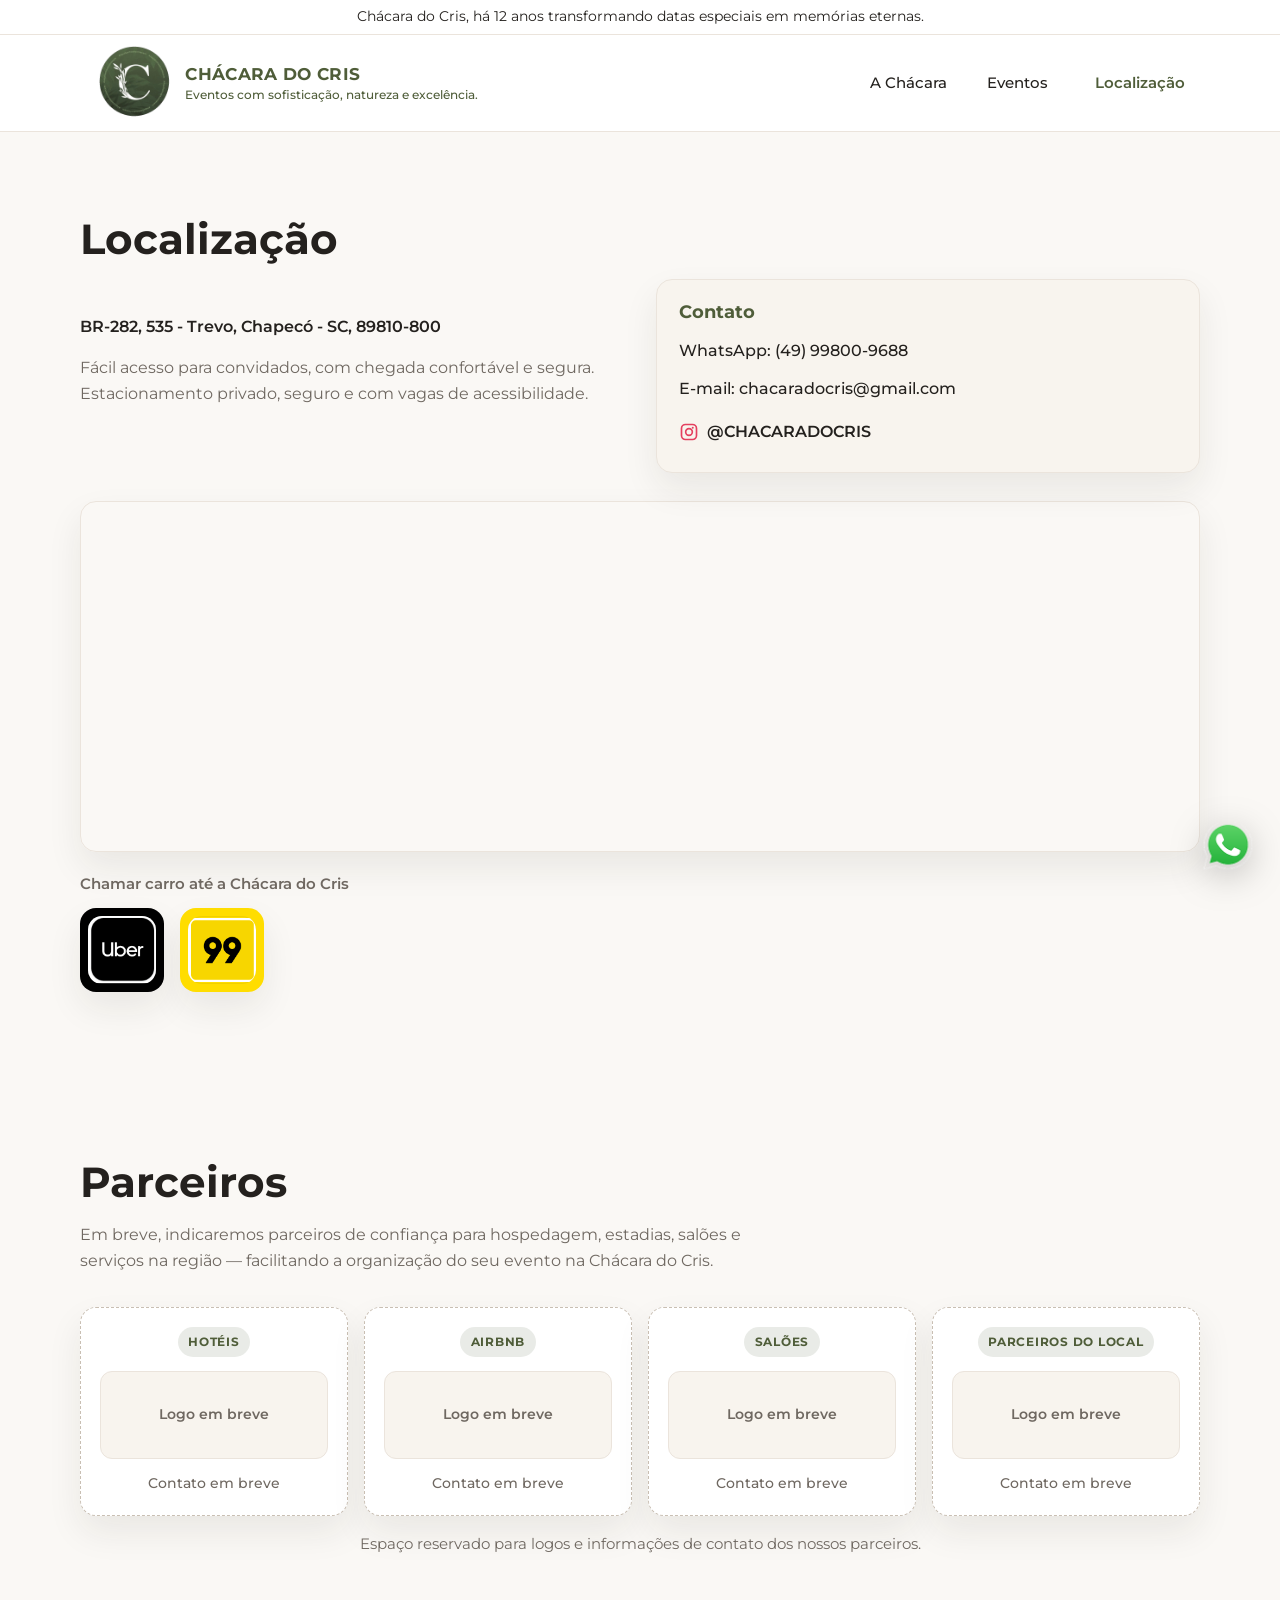
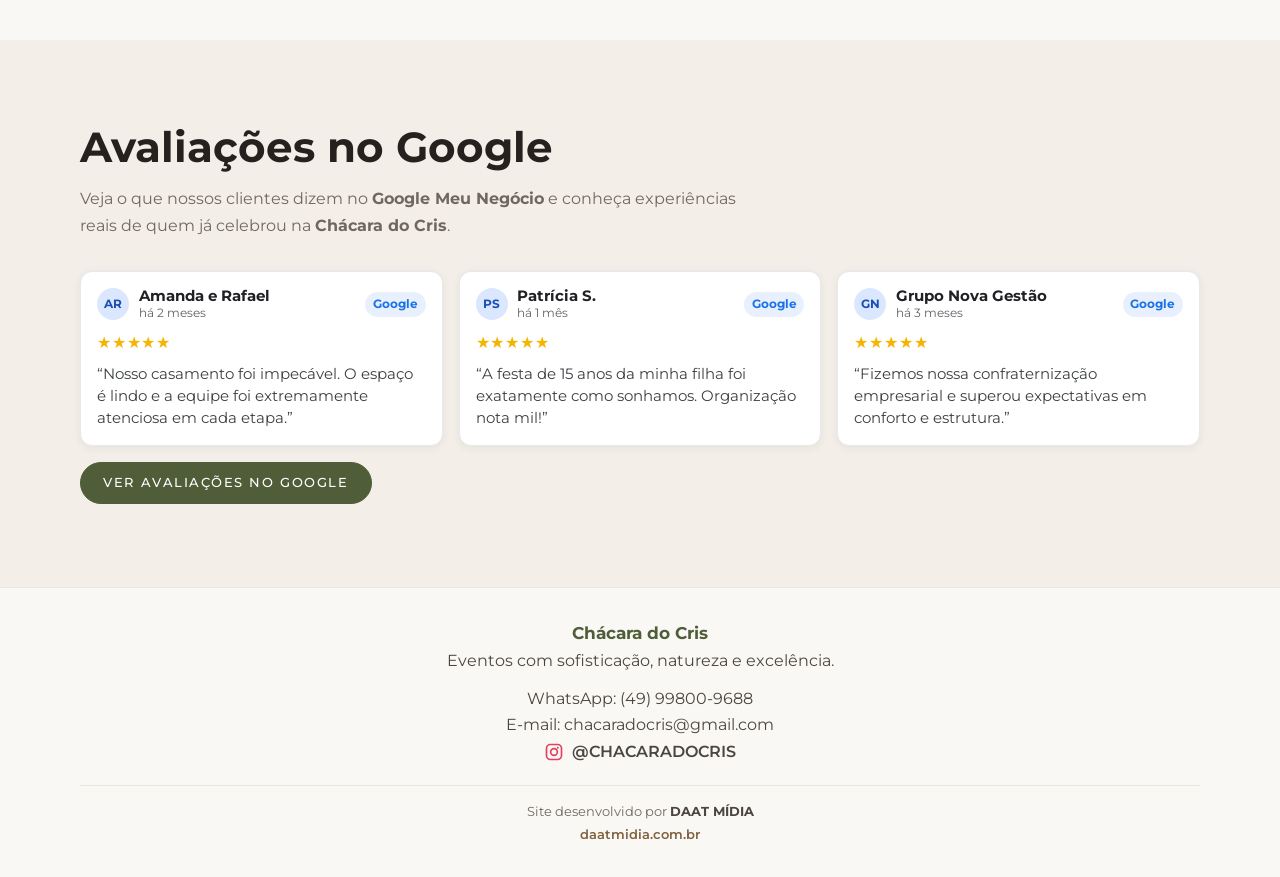
<file: pages/localizacao.html>
<!doctype html>
<html lang="pt-BR">
<head>
  <meta charset="UTF-8">
  <meta name="viewport" content="width=device-width, initial-scale=1.0">
  <meta name="description" content="Localização e avaliações no Google da Chácara do Cris.">
  <meta name="robots" content="index, follow, max-image-preview:large">
  <link rel="canonical" href="https://chacaradocris.com/pages/localizacao.html">
  <meta property="og:locale" content="pt_BR">
  <meta property="og:type" content="website">
  <meta property="og:site_name" content="Chácara do Cris">
  <meta property="og:title" content="Localização | Chácara do Cris">
  <meta property="og:description" content="Veja no mapa como chegar e confira avaliações no Google da Chácara do Cris.">
  <meta property="og:url" content="https://chacaradocris.com/pages/localizacao.html">
  <meta property="og:image" content="https://chacaradocris.com/assets/hero-slide-4.png">
  <meta name="twitter:card" content="summary_large_image">
  <title>Localização | Chácara do Cris</title>
  <link rel="preconnect" href="https://fonts.googleapis.com">
  <link rel="preconnect" href="https://fonts.gstatic.com" crossorigin>
  <link href="https://fonts.googleapis.com/css2?family=Cormorant+Garamond:wght@500;600;700&family=Montserrat:wght@400;500;600;700&display=swap" rel="stylesheet">
  <link rel="stylesheet" href="../css/styles.css?v=20260724a7">
  <script type="application/ld+json">
    {
      "@context": "https://schema.org",
      "@type": "BreadcrumbList",
      "itemListElement": [
        { "@type": "ListItem", "position": 1, "name": "Chácara do Cris", "item": "https://chacaradocris.com/" },
        { "@type": "ListItem", "position": 2, "name": "Localização", "item": "https://chacaradocris.com/pages/localizacao.html" }
      ]
    }
  </script>
  <script type="application/ld+json">
    {
      "@context": "https://schema.org",
      "@type": "LocalBusiness",
      "name": "Chácara do Cris",
      "url": "https://chacaradocris.com/pages/localizacao.html",
      "image": "https://chacaradocris.com/assets/hero-slide-4.png",
      "telephone": "+55 49 99800-9688",
      "email": "chacaradocris@gmail.com",
      "address": {
        "@type": "PostalAddress",
        "streetAddress": "BR-282, 535 - Trevo",
        "addressLocality": "Chapecó",
        "addressRegion": "SC",
        "postalCode": "89810-800",
        "addressCountry": "BR"
      },
      "geo": {
        "@type": "GeoCoordinates",
        "latitude": -26.9998751,
        "longitude": -52.6516185
      },
      "sameAs": [
        "https://www.instagram.com/chacaradocris/",
        "https://maps.app.goo.gl/B3HNeCXPjcCUykNv8"
      ]
    }
  </script>
</head>
<body>
  <div class="top-strip">
    <div class="container top-strip-content">
      <p>Chácara do Cris, há 12 anos transformando datas especiais em memórias eternas.</p>
    </div>
  </div>
  <header class="header">
    <div class="container nav-wrap">
      <div class="nav-brand-group">
        <a class="brand" href="../index.html#inicio" aria-label="Chácara do Cris — início">
          <img class="brand-logo" src="../assets/logo-chacara-do-cris.png" alt="Chácara do Cris" width="116" height="116">
          <span class="brand-copy">
            <strong>CHÁCARA DO CRIS</strong>
            <small>Eventos com sofisticação, natureza e excelência.</small>
          </span>
        </a>
        <a class="nav-mobile-home" href="../index.html">Início</a>
      </div>
      <span class="nav-mobile-bar">
        <button class="menu-toggle" id="menuToggle" type="button" aria-label="Abrir menu" aria-expanded="false" aria-controls="mainNav">
          <span class="menu-toggle-label">MENU</span>
        </button>
      </span>
      <div class="nav-backdrop" id="navBackdrop" aria-hidden="true"></div>
      <nav class="nav" id="mainNav">
        <div class="nav-dropdown">
          <a href="./a-chacara.html" class="nav-dropdown-link">A Chácara</a>
          <div class="nav-submenu" aria-label="Submenu de A Chácara">
            <a href="./a-chacara.html#historia">Sobre Nós</a>
            <a href="./a-chacara.html#estrutura">Estrutura</a>
            <a href="./a-chacara.html#buffet">Buffet e Gastronomia</a>
          </div>
        </div>
        <div class="nav-dropdown">
          <a href="./cerimonia-casamento.html" class="nav-dropdown-link">Eventos</a>
          <div class="nav-submenu" aria-label="Submenu de Eventos">
            <a href="./cerimonia-casamento.html">Casamentos</a>
            <a href="./festa-formatura-15-anos.html#formaturas">Formaturas</a>
            <a href="./festa-15-anos-aniversarios.html#15-anos">15 Anos/Aniversários</a>
            <a href="./festa-15-anos-aniversarios.html#corporativos">Eventos Corporativos</a>
            <a href="./festa-15-anos-aniversarios.html#sociais">Eventos Sociais</a>
          </div>
        </div>
        <a class="nav-como-chegar" href="./localizacao.html">Localização</a>
      </nav>
    </div>
  </header>

  <main>
    <section class="section" id="localizacao">
      <div class="container">
        <h2>Localização</h2>
        <div class="localizacao-top split">
          <div class="localizacao-info">
            <p class="section-address">BR-282, 535 - Trevo, Chapecó - SC, 89810-800</p>
            <p class="section-intro localizacao-intro">
              Fácil acesso para convidados, com chegada confortável e segura.<br />
              Estacionamento privado, seguro e com vagas de acessibilidade.
            </p>
          </div>
          <aside class="localizacao-contato" aria-label="Opções de contato">
            <h3 class="localizacao-contato-title">Contato</h3>
            <p>
              <a href="https://wa.me/5549998009688" target="_blank" rel="noopener noreferrer">WhatsApp: (49) 99800-9688</a>
            </p>
            <p>
              <a href="mailto:chacaradocris@gmail.com">E-mail: chacaradocris@gmail.com</a>
            </p>
            <a class="footer-instagram localizacao-instagram" href="https://www.instagram.com/chacaradocris/" target="_blank" rel="noopener noreferrer" aria-label="Abrir Instagram da Chácara do Cris">
              <img src="../assets/instagram-icon.svg" width="20" height="20" alt="" aria-hidden="true">
              <span>@CHACARADOCRIS</span>
            </a>
          </aside>
        </div>
        <div class="map-card">
          <iframe
            title="Mapa de localização da Chácara do Cris"
            src="https://www.google.com/maps?q=-26.9998751,-52.6516185&amp;z=17&amp;hl=pt-BR&amp;output=embed"
            loading="lazy"
            referrerpolicy="no-referrer-when-downgrade"></iframe>
        </div>
        <div class="ride-apps-wrap">
          <p class="ride-apps-label">Chamar carro até a Chácara do Cris</p>
          <div class="ride-apps" role="group" aria-label="Abrir Uber ou 99 com destino na Chácara do Cris">
            <a
              class="ride-app-btn ride-app-btn--uber"
              href="https://m.uber.com/ul/?action=setPickup&amp;pickup=my_location&amp;dropoff%5Blatitude%5D=-26.9998751&amp;dropoff%5Blongitude%5D=-52.6516185&amp;dropoff%5Bformatted_address%5D=BR-282%2C%20535%20-%20Trevo%2C%20Chapec%C3%B3%20-%20SC%2C%2089810-800&amp;dropoff%5Bnickname%5D=Ch%C3%A1cara%20do%20Cris"
              target="_blank"
              rel="noopener noreferrer"
              aria-label="Uber com destino na Chácara do Cris">
              <span class="ride-app-icon" aria-hidden="true">
                <img
                  class="ride-app-img"
                  src="../assets/icon-uber-app.png"
                  width="68"
                  height="68"
                  alt=""
                  loading="lazy"
                  decoding="async" />
              </span>
            </a>
            <a
              class="ride-app-btn ride-app-btn--99"
              href="https://maps.app.goo.gl/B3HNeCXPjcCUykNv8"
              target="_blank"
              rel="noopener noreferrer"
              aria-label="Abrir localização para corrida 99">
              <span class="ride-app-icon" aria-hidden="true">
                <img
                  class="ride-app-img"
                  src="../assets/icon-99-app.png"
                  width="68"
                  height="68"
                  alt=""
                  loading="lazy"
                  decoding="async" />
              </span>
            </a>
          </div>
        </div>
      </div>
    </section>

    <section class="section" id="parceiros">
      <div class="container">
        <h2>Parceiros</h2>
        <p class="section-intro">
          Em breve, indicaremos parceiros de confiança para hospedagem, estadias, salões e serviços na região — facilitando a organização do seu evento na Chácara do Cris.
        </p>
        <div class="parceiros-grid" aria-label="Parceiros em breve">
          <article class="parceiro-card parceiro-card--placeholder">
            <span class="parceiro-categoria">Hotéis</span>
            <div class="parceiro-logo-slot">
              <span class="parceiro-logo-placeholder">Logo em breve</span>
            </div>
            <p class="parceiro-contato-slot">Contato em breve</p>
          </article>
          <article class="parceiro-card parceiro-card--placeholder">
            <span class="parceiro-categoria">Airbnb</span>
            <div class="parceiro-logo-slot">
              <span class="parceiro-logo-placeholder">Logo em breve</span>
            </div>
            <p class="parceiro-contato-slot">Contato em breve</p>
          </article>
          <article class="parceiro-card parceiro-card--placeholder">
            <span class="parceiro-categoria">Salões</span>
            <div class="parceiro-logo-slot">
              <span class="parceiro-logo-placeholder">Logo em breve</span>
            </div>
            <p class="parceiro-contato-slot">Contato em breve</p>
          </article>
          <article class="parceiro-card parceiro-card--placeholder">
            <span class="parceiro-categoria">Parceiros do local</span>
            <div class="parceiro-logo-slot">
              <span class="parceiro-logo-placeholder">Logo em breve</span>
            </div>
            <p class="parceiro-contato-slot">Contato em breve</p>
          </article>
        </div>
        <p class="parceiros-note">Espaço reservado para logos e informações de contato dos nossos parceiros.</p>
      </div>
    </section>

    <section class="section section-highlight" id="avaliacoes-google">
      <div class="container">
        <h2>Avaliações no Google</h2>
        <p class="section-intro">
          Veja o que nossos clientes dizem no <strong>Google Meu Negócio</strong> e conheça experiências reais de quem já celebrou na <strong>Chácara do Cris</strong>.
        </p>
        <div class="google-reviews-grid" aria-label="Avaliações de clientes">
          <article class="google-review-card">
            <div class="google-review-head">
              <span class="google-review-avatar" aria-hidden="true">AR</span>
              <div class="google-review-author">
                <strong>Amanda e Rafael</strong>
                <span>há 2 meses</span>
              </div>
              <span class="google-review-badge" aria-label="Avaliação publicada no Google">Google</span>
            </div>
            <p class="google-review-stars" aria-label="5 estrelas">★★★★★</p>
            <p class="google-review-text">“Nosso casamento foi impecável. O espaço é lindo e a equipe foi extremamente atenciosa em cada etapa.”</p>
          </article>
          <article class="google-review-card">
            <div class="google-review-head">
              <span class="google-review-avatar" aria-hidden="true">PS</span>
              <div class="google-review-author">
                <strong>Patrícia S.</strong>
                <span>há 1 mês</span>
              </div>
              <span class="google-review-badge" aria-label="Avaliação publicada no Google">Google</span>
            </div>
            <p class="google-review-stars" aria-label="5 estrelas">★★★★★</p>
            <p class="google-review-text">“A festa de 15 anos da minha filha foi exatamente como sonhamos. Organização nota mil!”</p>
          </article>
          <article class="google-review-card">
            <div class="google-review-head">
              <span class="google-review-avatar" aria-hidden="true">GN</span>
              <div class="google-review-author">
                <strong>Grupo Nova Gestão</strong>
                <span>há 3 meses</span>
              </div>
              <span class="google-review-badge" aria-label="Avaliação publicada no Google">Google</span>
            </div>
            <p class="google-review-stars" aria-label="5 estrelas">★★★★★</p>
            <p class="google-review-text">“Fizemos nossa confraternização empresarial e superou expectativas em conforto e estrutura.”</p>
          </article>
        </div>
        <div class="reviews-actions">
          <a class="btn btn-primary btn-form-submit" href="https://maps.app.goo.gl/B3HNeCXPjcCUykNv8" target="_blank" rel="noopener noreferrer">Ver avaliações no Google</a>
        </div>
      </div>
    </section>
  </main>

  <footer class="footer">
    <div class="container footer-content">
      <div>
        <strong>Chácara do Cris</strong>
        <p>Eventos com sofisticação, natureza e excelência.</p>
      </div>
      <div>
        <p>WhatsApp: (49) 99800-9688</p>
        <p>E-mail: chacaradocris@gmail.com</p>
        <a class="footer-instagram" href="https://www.instagram.com/chacaradocris/" target="_blank" rel="noopener noreferrer" aria-label="Abrir Instagram da Chácara do Cris">
          <img src="../assets/instagram-icon.svg" width="20" height="20" alt="" aria-hidden="true">
          <span>@CHACARADOCRIS</span>
        </a>
      </div>
    </div>
    <div class="container footer-credit">
      <p>Site desenvolvido por <a href="https://daatmidia.com.br" target="_blank" rel="noopener noreferrer"><strong>DAAT MÍDIA</strong></a></p>
      <a href="https://daatmidia.com.br" target="_blank" rel="noopener noreferrer">daatmidia.com.br</a>
    </div>
  </footer>

  <a class="whatsapp-float" href="https://wa.me/5549998009688?text=Olá!%20Quero%20agendar%20uma%20visita%20ao%20Chácara%20do%20Cris." target="_blank" rel="noopener noreferrer" aria-label="Falar no WhatsApp">
    <img class="whatsapp-float-icon" src="../assets/whatsapp-icon.png" width="140" height="130" alt="" decoding="async">
  </a>

  <script src="../js/main.js?v=20260724a7"></script>
</body>
</html>
</file>
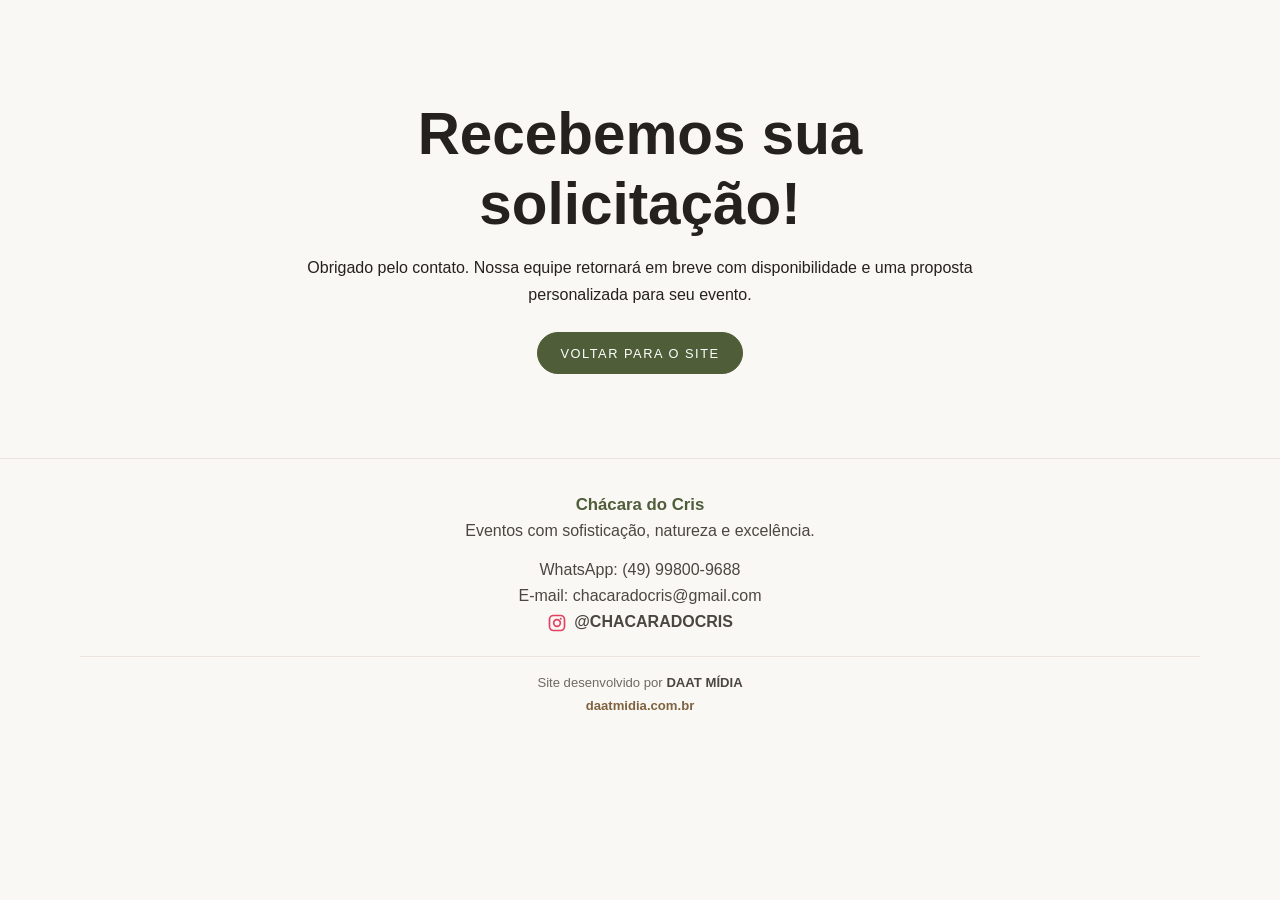
<file: pages/obrigado.html>
<!doctype html>
<html lang="pt-BR">
<head>
  <meta charset="UTF-8">
  <meta name="viewport" content="width=device-width, initial-scale=1.0">
  <meta name="robots" content="noindex, nofollow">
  <link rel="canonical" href="https://chacaradocris.com/">
  <title>Mensagem enviada | Chácara do Cris</title>
  <link rel="stylesheet" href="../css/styles.css?v=20260724a7">
</head>
<body>
  <main class="section">
    <div class="container" style="max-width: 720px; text-align: center;">
      <h1 style="margin-bottom: 1rem;">Recebemos sua solicitação!</h1>
      <p style="margin-bottom: 1.5rem;">
        Obrigado pelo contato. Nossa equipe retornará em breve com disponibilidade e uma proposta personalizada para seu evento.
      </p>
      <a class="btn btn-primary" href="../index.html">Voltar para o site</a>
    </div>
  </main>

  <footer class="footer">
    <div class="container footer-content">
      <div>
        <strong>Chácara do Cris</strong>
        <p>Eventos com sofisticação, natureza e excelência.</p>
      </div>
      <div>
        <p>WhatsApp: (49) 99800-9688</p>
        <p>E-mail: chacaradocris@gmail.com</p>
        <a class="footer-instagram" href="https://www.instagram.com/chacaradocris/" target="_blank" rel="noopener noreferrer" aria-label="Abrir Instagram da Chácara do Cris">
          <img src="../assets/instagram-icon.svg" width="20" height="20" alt="" aria-hidden="true">
          <span>@CHACARADOCRIS</span>
        </a>
      </div>
    </div>
    <div class="container footer-credit">
      <p>Site desenvolvido por <a href="https://daatmidia.com.br" target="_blank" rel="noopener noreferrer"><strong>DAAT MÍDIA</strong></a></p>
      <a href="https://daatmidia.com.br" target="_blank" rel="noopener noreferrer">daatmidia.com.br</a>
    </div>
  </footer>
</body>
</html>
</file>
<file: css/styles.css>
:root {
  --bg: #faf8f5;
  --surface: #ffffff;
  --text: #24211e;
  --muted: #6f6861;
  --primary: #9d7a4f;
  --primary-dark: #7f623f;
  --accent: #d5b78b;
  --line: #ebe4dc;
  --shadow: 0 16px 35px rgba(36, 33, 30, 0.08);
  --page-max: 1120px;
  --page-gutter: clamp(1rem, 4vw, 1.75rem);
}

* {
  box-sizing: border-box;
  margin: 0;
  padding: 0;
}

img {
  max-width: 100%;
  height: auto;
}

body {
  font-family: "Montserrat", sans-serif;
  background: var(--bg);
  color: var(--text);
  line-height: 1.65;
  scroll-behavior: smooth;
  overflow-x: hidden;
}

html {
  scroll-padding-top: 7.5rem;
}

.container {
  width: min(var(--page-max), calc(100% - var(--page-gutter) * 2));
  margin-inline: auto;
  padding-inline: 0;
}

main {
  width: 100%;
  max-width: 100%;
  overflow-x: clip;
}

.header {
  position: sticky;
  top: 0;
  z-index: 10;
  background: rgba(250, 248, 245, 0.95);
  border-bottom: 1px solid var(--line);
  backdrop-filter: blur(8px);
  overflow: visible;
}

.nav-wrap {
  display: flex;
  justify-content: space-between;
  align-items: center;
  min-height: 76px;
  overflow: visible;
}

.brand {
  font-family: "Montserrat", sans-serif;
  font-size: 1.45rem;
  color: var(--text);
  text-decoration: none;
  font-weight: 700;
}

.nav {
  display: flex;
  gap: 1.4rem;
}

.nav a {
  position: relative;
  color: var(--text);
  text-decoration: none;
  font-weight: 500;
  font-size: 0.95rem;
  border-radius: 8px;
  transition: color 0.2s ease, background-color 0.2s ease, transform 0.2s ease;
}

.nav > a:not(.nav-cta),
.nav-dropdown-link {
  padding: 0.45rem 0.55rem;
}

.nav > a:not(.nav-cta)::after,
.nav-dropdown-link::after {
  content: "";
  position: absolute;
  left: 0.55rem;
  right: 0.55rem;
  bottom: 0.22rem;
  height: 2px;
  border-radius: 99px;
  background: #4f5d39;
  transform: scaleX(0);
  transform-origin: left;
  transition: transform 0.22s ease;
}

.nav > a:not(.nav-cta):hover,
.nav > a:not(.nav-cta):focus-visible,
.nav-dropdown:hover > .nav-dropdown-link,
.nav-dropdown:focus-within > .nav-dropdown-link,
.nav-dropdown.open > .nav-dropdown-link {
  color: #4f5d39;
  background: rgba(79, 93, 57, 0.08);
  transform: translateY(-1px);
}

.nav > a:not(.nav-cta):hover::after,
.nav > a:not(.nav-cta):focus-visible::after,
.nav-dropdown:hover > .nav-dropdown-link::after,
.nav-dropdown:focus-within > .nav-dropdown-link::after,
.nav-dropdown.open > .nav-dropdown-link::after {
  transform: scaleX(1);
}

.nav a:focus-visible {
  outline: 2px solid rgba(79, 93, 57, 0.38);
  outline-offset: 3px;
}

.nav-dropdown {
  position: relative;
}

.nav {
  overflow: visible;
}

.nav-dropdown-link {
  display: inline-flex;
  align-items: center;
}

.nav-submenu-group + .nav-submenu-group {
  margin-top: 0.35rem;
  padding-top: 0.35rem;
  border-top: 1px solid var(--line);
}

.nav-submenu-heading {
  display: block;
  padding: 0.35rem 0.7rem 0.2rem;
  font-size: 0.72rem;
  font-weight: 600;
  letter-spacing: 0.05em;
  text-transform: uppercase;
  color: #4f5d39;
  line-height: 1.3;
}

.nav-submenu {
  position: absolute;
  top: 100%;
  left: 0;
  min-width: 300px;
  max-height: min(72vh, 520px);
  overflow-y: auto;
  overscroll-behavior: contain;
  background: #ffffff;
  border: 1px solid var(--line);
  border-radius: 14px;
  padding: 0.65rem;
  padding-top: calc(0.65rem + 0.45rem);
  box-shadow: 0 12px 26px rgba(0, 0, 0, 0.12);
  display: none;
  z-index: 20;
}

.nav-submenu::before {
  content: "";
  position: absolute;
  top: 0;
  left: 0;
  right: 0;
  height: 0.45rem;
}

.nav-submenu-group.is-collapsible .nav-submenu-nested {
  display: block;
}

.nav-submenu-group.is-collapsible .nav-submenu-heading {
  pointer-events: none;
  cursor: default;
}

.nav-submenu a,
.nav-submenu-nested a {
  display: block;
  padding: 0.58rem 0.7rem;
  font-size: 0.88rem;
  line-height: 1.3;
  border-radius: 10px;
  transition: background 0.18s ease, color 0.18s ease, transform 0.18s ease;
}

.nav-submenu a:hover,
.nav-submenu a:focus-visible,
.nav-submenu-nested a:hover,
.nav-submenu-nested a:focus-visible {
  background: #4f5d39;
  color: #fff !important;
  transform: translateX(4px);
  outline: none;
}

.nav-dropdown:hover .nav-submenu,
.nav-dropdown:focus-within .nav-submenu,
.nav-dropdown.open .nav-submenu {
  display: block;
}

.nav-submenu-group.is-collapsible .nav-submenu-heading {
  width: 100%;
  text-align: left;
  border: 0;
  background: transparent;
  font-family: inherit;
  cursor: pointer;
  position: relative;
  padding-right: 1.6rem;
}

.nav-submenu-group.is-collapsible .nav-submenu-heading::after {
  content: "";
  position: absolute;
  right: 0.7rem;
  top: 50%;
  width: 6px;
  height: 6px;
  border-right: 2px solid #4f5d39;
  border-bottom: 2px solid #4f5d39;
  transform: translateY(-65%) rotate(45deg);
  transition: transform 0.2s ease;
}

.nav-submenu-group.is-collapsible.open .nav-submenu-heading::after {
  transform: translateY(-35%) rotate(-135deg);
}

@media (min-width: 981px) {
  .nav-submenu-group.is-collapsible .nav-submenu-heading::after {
    display: none;
  }
}

.menu-toggle {
  display: none;
  border: 1px solid var(--line);
  background: var(--surface);
  color: var(--text);
  border-radius: 10px;
  padding: 0.45rem 0.8rem;
  cursor: pointer;
}

.menu-toggle-label {
  display: none;
}

.nav-mobile-bar {
  display: none;
  align-items: center;
  gap: 0.35rem;
}

.nav-brand-group {
  display: contents;
}

.nav-mobile-home,
.nav-mobile-cta {
  display: none;
}

.nav-backdrop {
  display: none;
}

.menu-toggle-icon,
.menu-toggle-icon::before,
.menu-toggle-icon::after {
  display: block;
  width: 22px;
  height: 2px;
  background: #4f5d39;
  border-radius: 99px;
  transition: transform 0.25s ease, opacity 0.25s ease, background 0.25s ease;
}

.menu-toggle-icon {
  position: relative;
}

.menu-toggle-icon::before,
.menu-toggle-icon::after {
  content: "";
  position: absolute;
  left: 0;
}

.menu-toggle-icon::before {
  top: -7px;
}

.menu-toggle-icon::after {
  top: 7px;
}

.menu-toggle[aria-expanded="true"] .menu-toggle-icon {
  background: transparent;
}

.menu-toggle[aria-expanded="true"] .menu-toggle-icon::before {
  transform: translateY(7px) rotate(45deg);
}

.menu-toggle[aria-expanded="true"] .menu-toggle-icon::after {
  transform: translateY(-7px) rotate(-45deg);
}

body.nav-open {
  overflow: hidden;
}

.hero {
  min-height: 92vh;
  display: grid;
  place-items: center;
  position: relative;
  isolation: isolate;
  background: #2f261f;
  overflow: hidden;
}

.hero-slides {
  position: absolute;
  inset: 0;
  z-index: -2;
}

.hero-slide {
  position: absolute;
  inset: 0;
  background-size: cover;
  background-position: center;
  opacity: 0;
  transform: scale(1.05);
  transition: opacity 1s ease, transform 7s ease;
}

.hero-slide.active {
  opacity: 1;
  transform: scale(1);
}

.overlay {
  position: absolute;
  inset: 0;
  background:
    linear-gradient(120deg, rgba(157, 122, 79, 0.52), rgba(40, 33, 27, 0.62)),
    linear-gradient(to bottom, rgba(0, 0, 0, 0.18), rgba(0, 0, 0, 0.35));
  z-index: -1;
}

.hero-grain {
  position: absolute;
  inset: 0;
  opacity: 0.13;
  background-image:
    radial-gradient(circle at 2px 2px, rgba(255, 255, 255, 0.5) 1px, transparent 0);
  background-size: 4px 4px;
  z-index: -1;
  pointer-events: none;
}

.hero-content {
  text-align: center;
  color: #fff;
  max-width: 800px;
  padding: 6rem 0 4.5rem;
  position: relative;
  z-index: 1;
}

.eyebrow {
  text-transform: uppercase;
  letter-spacing: 0.16em;
  font-size: 0.78rem;
  opacity: 0.9;
}

h1,
h2,
h3 {
  font-family: "Montserrat", sans-serif;
  line-height: 1.2;
}

h1 {
  font-size: clamp(2rem, 4.8vw, 3.65rem);
  margin: 1rem 0 1.2rem;
}

h2 {
  font-size: clamp(1.6rem, 3.5vw, 2.6rem);
  margin-bottom: 0.85rem;
}

.section-title-green {
  color: #4f5d39;
}

.hero p {
  margin: 0 auto;
  font-size: 1.08rem;
  max-width: 740px;
}

.hero-signature {
  margin-top: 1.1rem;
  display: inline-flex;
  align-items: center;
  gap: 0.55rem;
  font-size: 0.95rem;
  color: #f2e7d8;
}

.signature-line {
  display: inline-block;
  width: 38px;
  height: 1px;
  background: #f2e7d8;
}

.hero-cta {
  margin-top: 2rem;
  display: flex;
  gap: 0.8rem;
  justify-content: center;
  flex-wrap: wrap;
}

.hero-trust {
  margin-top: 2rem;
  display: grid;
  grid-template-columns: repeat(3, minmax(0, 1fr));
  gap: 0.75rem;
}

.trust-item {
  background: rgba(255, 255, 255, 0.14);
  border: 1px solid rgba(255, 255, 255, 0.3);
  border-radius: 14px;
  backdrop-filter: blur(8px);
  padding: 0.8rem;
}

.trust-item strong {
  display: block;
  font-family: "Montserrat", sans-serif;
  font-size: 1.35rem;
}

.trust-item span {
  font-size: 0.86rem;
  opacity: 0.92;
}

.hero-card {
  position: absolute;
  right: 4%;
  bottom: 5.5rem;
  width: min(320px, 88%);
  padding: 1.2rem;
  border-radius: 16px;
  background: rgba(255, 255, 255, 0.9);
  border: 1px solid rgba(255, 255, 255, 0.95);
  box-shadow: 0 18px 38px rgba(20, 14, 9, 0.25);
  z-index: 2;
}

.hero-card-label {
  font-size: 0.75rem;
  letter-spacing: 0.1em;
  text-transform: uppercase;
  color: var(--primary-dark);
  font-weight: 700;
  margin-bottom: 0.35rem;
}

.hero-card h3 {
  margin-bottom: 0.45rem;
}

.hero-card p {
  color: #473f39;
  margin-bottom: 0.9rem;
}

.btn {
  display: inline-flex;
  align-items: center;
  justify-content: center;
  gap: 0.35rem;
  border: 1px solid #4f5d39;
  border-radius: 999px;
  text-decoration: none;
  font-family: "Montserrat", sans-serif;
  font-weight: 500;
  font-size: 0.8rem;
  letter-spacing: 0.12em;
  text-transform: uppercase;
  line-height: 1.2;
  padding: 0.78rem 1.4rem;
  cursor: pointer;
  transition: 0.25s ease;
  text-align: center;
  box-sizing: border-box;
}

.btn-primary {
  background: #4f5d39;
  color: #fff;
  border-color: #4f5d39;
}

.btn-primary:hover,
.btn-primary:focus-visible {
  background: #5d6e44;
  border-color: #5d6e44;
  color: #fff;
  transform: translateY(-2px);
}

.btn-form-submit {
  background: #4f5d39;
  color: #fff;
  border-color: #4f5d39;
}

.btn-form-submit:hover,
.btn-form-submit:focus-visible {
  background: #5d6e44;
  border-color: #5d6e44;
  color: #fff;
}

#contactForm .btn-form-submit {
  width: 100%;
  margin-top: 0.35rem;
  padding: 0.78rem 1.4rem;
  font-size: 0.8rem;
  letter-spacing: 0.12em;
  font-weight: 500;
  border-radius: 999px;
}

.btn-green-pulse {
  background: #4f5d39;
  color: #fff;
  border-color: #4f5d39;
  animation: btn-green-pulse 2.2s ease-in-out infinite;
}

.btn-green-pulse:hover,
.btn-green-pulse:focus-visible {
  background: #5d6e44;
  border-color: #5d6e44;
  color: #fff;
  animation: none;
  transform: translateY(-2px);
  box-shadow: 0 10px 24px rgba(79, 93, 57, 0.35);
}

@keyframes btn-green-pulse {
  0%,
  100% {
    transform: scale(1);
    box-shadow: 0 4px 14px rgba(79, 93, 57, 0.28);
  }

  50% {
    transform: scale(1.04);
    box-shadow: 0 8px 28px rgba(79, 93, 57, 0.45);
  }
}

@media (prefers-reduced-motion: reduce) {
  .btn-green-pulse {
    animation: none;
  }
}

.btn-secondary {
  background: #fff;
  color: #4f5d39;
  border-color: #4f5d39;
}

.btn-secondary:hover,
.btn-secondary:focus-visible {
  background: #f8f5ee;
  color: #4f5d39;
  transform: translateY(-2px);
}

.section {
  padding: 5.2rem 0;
}

.section-address {
  color: var(--text);
  font-weight: 600;
  margin-top: 0.15rem;
  margin-bottom: 1rem;
  max-width: 720px;
  line-height: 1.5;
}

.localizacao-top {
  margin-bottom: 1.75rem;
  align-items: start;
}

.localizacao-intro {
  margin-bottom: 0;
}

.localizacao-contato {
  padding: 1.35rem 1.4rem;
  border-radius: 16px;
  background: #f8f4ee;
  border: 1px solid var(--line);
  box-shadow: var(--shadow);
}

.localizacao-contato-title {
  margin-bottom: 1rem;
  font-size: 1.1rem;
  color: #4f5d39;
}

.localizacao-contato p {
  margin-bottom: 0.7rem;
  font-weight: 500;
}

.localizacao-contato a {
  color: var(--text);
  text-decoration: none;
  transition: color 0.2s ease;
}

.localizacao-contato a:hover {
  color: var(--primary-dark);
}

.localizacao-instagram {
  margin-top: 0.35rem;
}

.parceiros-grid {
  display: grid;
  grid-template-columns: repeat(4, 1fr);
  gap: 1rem;
  margin-bottom: 1rem;
}

.parceiro-card {
  padding: 1.2rem;
  border-radius: 16px;
  background: var(--surface);
  border: 1px dashed #c9bfb3;
  text-align: center;
  box-shadow: var(--shadow);
}

.parceiro-card--placeholder {
  min-height: 200px;
  display: flex;
  flex-direction: column;
  align-items: center;
  justify-content: center;
  gap: 0.85rem;
}

.parceiro-categoria {
  display: inline-block;
  padding: 0.3rem 0.65rem;
  border-radius: 999px;
  background: rgba(79, 93, 57, 0.12);
  color: #4f5d39;
  font-size: 0.78rem;
  font-weight: 700;
  letter-spacing: 0.06em;
  text-transform: uppercase;
}

.parceiro-logo-slot {
  width: 100%;
  min-height: 88px;
  display: grid;
  place-items: center;
  border-radius: 12px;
  background: #f8f4ee;
  border: 1px solid var(--line);
}

.parceiro-logo-placeholder {
  color: var(--muted);
  font-size: 0.88rem;
  font-weight: 600;
}

.parceiro-contato-slot {
  color: var(--muted);
  font-size: 0.9rem;
  font-weight: 500;
}

.parceiros-note {
  color: var(--muted);
  font-size: 0.92rem;
  text-align: center;
}

.section-intro {
  color: var(--muted);
  margin-bottom: 2rem;
  max-width: 700px;
}

.accessibility-list {
  list-style: none;
  margin: 0 0 1.25rem;
  padding: 0;
  max-width: 700px;
}

.accessibility-list li {
  position: relative;
  padding-left: 1.6rem;
  margin-bottom: 0.45rem;
  color: var(--text);
  font-weight: 500;
}

.accessibility-list li::before {
  content: "✅";
  position: absolute;
  left: 0;
  top: 0;
}

.cards {
  display: grid;
  grid-template-columns: repeat(4, 1fr);
  gap: 1rem;
}

.section-intro-mobile-hint {
  display: none;
  margin-top: -0.75rem;
  font-size: 0.95rem;
  color: var(--primary-dark);
  font-weight: 600;
}

.about-carousel-section {
  padding: clamp(3.5rem, 6vw, 5.5rem) 0 clamp(3rem, 5vw, 4.5rem);
  overflow: hidden;
  background: #f3efe8;
}

.about-carousel-heading {
  display: flex;
  align-items: center;
  justify-content: space-between;
  gap: 2rem;
  margin-bottom: 1.5rem;
}

.about-carousel-heading .eyebrow {
  margin-bottom: 0.45rem;
  color: #4f5d39;
  font-weight: 700;
}

.about-carousel-heading h2 {
  max-width: 720px;
  margin-bottom: 0;
  color: #3c4630;
  font-size: clamp(1.7rem, 3.2vw, 2.45rem);
  line-height: 1.18;
}

#servicos h2 {
  color: #3c4630;
}

.about-carousel-button {
  flex: 0 0 auto;
  width: auto;
  min-width: 0;
  background: #4f5d39;
  color: #fff;
  border-color: #4f5d39;
  box-shadow: 0 10px 24px rgba(79, 93, 57, 0.2);
  animation: about-carousel-button-pulse 2.2s ease-in-out infinite;
}

.about-carousel-button:hover,
.about-carousel-button:focus-visible {
  background: #5d6e44;
  border-color: #5d6e44;
  color: #fff;
  transform: translateY(-2px);
  animation: none;
}

@keyframes about-carousel-button-pulse {
  0%,
  100% {
    transform: scale(1);
    box-shadow: 0 0 0 0 rgba(79, 93, 57, 0.5);
  }

  50% {
    transform: scale(1.04);
    box-shadow: 0 0 0 12px rgba(79, 93, 57, 0);
  }
}

@media (prefers-reduced-motion: reduce) {
  .about-carousel-button {
    animation: none;
  }
}

.about-carousel-viewport {
  width: 100%;
  overflow: hidden;
  padding: 0.4rem 0 1rem;
  cursor: grab;
  touch-action: pan-y;
  user-select: none;
  -webkit-user-select: none;
}

.about-carousel-viewport.is-dragging {
  cursor: grabbing;
}

.about-carousel-track {
  display: flex;
  width: max-content;
  gap: clamp(0.75rem, 1.2vw, 1rem);
  padding-inline: max(var(--page-gutter), calc((100vw - var(--page-max)) / 2));
  will-change: transform;
  transform: translate3d(0, 0, 0);
}

.about-carousel-card {
  flex: 0 0 clamp(345px, 36vw, 510px);
  aspect-ratio: 4 / 3;
  overflow: hidden;
  margin: 0;
  border-radius: 18px;
  background: #ddd5c8;
  box-shadow: 0 12px 30px rgba(48, 45, 39, 0.14);
  cursor: zoom-in;
}

.about-carousel-card:focus-visible {
  outline: 3px solid rgba(79, 93, 57, 0.45);
  outline-offset: 3px;
}

.about-carousel-card img {
  width: 100%;
  height: 100%;
  display: block;
  object-fit: cover;
  pointer-events: none;
  -webkit-user-drag: none;
  user-select: none;
}

.about-carousel-hint {
  margin: 0.2rem auto 0;
  padding: 0 var(--page-gutter);
  color: #596447;
  font-size: 0.82rem;
  font-weight: 600;
  text-align: center;
}

@media (prefers-reduced-motion: reduce) {
  .about-carousel-track {
    will-change: auto;
  }
}

.event-showcase-grid {
  display: grid;
  grid-template-columns: repeat(4, minmax(0, 1fr));
  gap: 0.9rem;
}

.event-showcase-card {
  position: relative;
  display: block;
  min-height: 13.5rem;
  overflow: hidden;
  border-radius: 16px;
  text-decoration: none;
  color: #fff;
  border: 1px solid rgba(255, 255, 255, 0.18);
  box-shadow: 0 12px 28px rgba(36, 33, 30, 0.12);
  transition: transform 0.28s ease, box-shadow 0.28s ease;
}

.event-showcase-card:hover,
.event-showcase-card:focus-visible {
  transform: translateY(-4px);
  box-shadow: 0 18px 36px rgba(36, 33, 30, 0.16);
}

.event-showcase-media {
  position: absolute;
  inset: 0;
  width: 100%;
  height: 100%;
  object-fit: cover;
  transition: transform 0.45s ease;
}

.event-showcase-card:hover .event-showcase-media,
.event-showcase-card:focus-visible .event-showcase-media {
  transform: scale(1.06);
}

.event-showcase-overlay {
  position: absolute;
  inset: 0;
  background:
    linear-gradient(180deg, rgba(20, 24, 16, 0.08) 0%, rgba(20, 24, 16, 0.42) 48%, rgba(20, 24, 16, 0.82) 100%),
    linear-gradient(135deg, rgba(79, 93, 57, 0.18), rgba(157, 122, 79, 0.12));
}

.event-showcase-content {
  position: relative;
  z-index: 1;
  display: flex;
  flex-direction: column;
  justify-content: flex-end;
  min-height: 13.5rem;
  padding: 1rem;
}

.event-showcase-label {
  display: inline-block;
  width: fit-content;
  margin-bottom: 0.4rem;
  padding: 0.28rem 0.55rem;
  border-radius: 999px;
  background: rgba(255, 255, 255, 0.16);
  backdrop-filter: blur(6px);
  font-size: 0.62rem;
  font-weight: 700;
  letter-spacing: 0.07em;
  text-transform: uppercase;
}

.event-showcase-content h3 {
  font-size: clamp(1.05rem, 1.5vw, 1.25rem);
  line-height: 1.15;
  margin-bottom: 0.25rem;
  color: #fff;
}

.event-showcase-content p {
  max-width: 24ch;
  color: rgba(255, 255, 255, 0.88);
  font-size: 0.78rem;
  line-height: 1.45;
  display: -webkit-box;
  -webkit-line-clamp: 2;
  -webkit-box-orient: vertical;
  overflow: hidden;
}

.event-showcase-cta {
  display: inline-flex;
  align-items: center;
  gap: 0.3rem;
  width: fit-content;
  margin-top: 0.65rem;
  padding: 0.45rem 0.7rem;
  border-radius: 999px;
  background: rgba(255, 255, 255, 0.94);
  color: #4f5d39;
  font-size: 0.68rem;
  font-weight: 700;
  letter-spacing: 0.04em;
  text-transform: uppercase;
  transition: background 0.2s ease, color 0.2s ease, transform 0.2s ease;
}

.event-showcase-card:hover .event-showcase-cta,
.event-showcase-card:focus-visible .event-showcase-cta {
  background: #fff;
  transform: translateX(4px);
}

.card {
  background: var(--surface);
  border: 1px solid var(--line);
  border-radius: 16px;
  padding: 1.2rem;
  box-shadow: var(--shadow);
}

a.card {
  display: block;
  text-decoration: none;
  color: inherit;
  transition: transform 0.2s ease, box-shadow 0.2s ease;
}

a.card:hover {
  transform: translateY(-4px);
  box-shadow: 0 14px 28px rgba(44, 52, 32, 0.12);
}

.tag {
  display: inline-block;
  font-size: 0.78rem;
  letter-spacing: 0.06em;
  text-transform: uppercase;
  font-weight: 700;
  color: var(--primary-dark);
  margin-bottom: 0.55rem;
}

.pricing-cards {
  grid-template-columns: repeat(3, 1fr);
}

.buffet-section {
  margin-top: 2.5rem;
  padding: 2rem;
  border-radius: 20px;
  background: linear-gradient(165deg, #f8f4ee 0%, #ffffff 55%, #f3eee8 100%);
  border: 1px solid var(--line);
  box-shadow: var(--shadow);
}

.buffet-header {
  margin-bottom: 1.5rem;
}

.buffet-eyebrow {
  display: inline-block;
  margin-bottom: 0.5rem;
  padding: 0.35rem 0.75rem;
  border-radius: 999px;
  background: rgba(79, 93, 57, 0.12);
  color: #4f5d39;
  font-size: 0.78rem;
  font-weight: 700;
  letter-spacing: 0.08em;
  text-transform: uppercase;
}

.buffet-lead {
  color: var(--muted);
  max-width: 720px;
  margin-top: 0.5rem;
  font-size: 1.02rem;
}

.buffet-included {
  display: grid;
  grid-template-columns: repeat(2, 1fr);
  gap: 1rem;
  margin-bottom: 1.25rem;
}

.buffet-included-card {
  padding: 1.1rem 1.2rem;
  border-radius: 14px;
  background: rgba(255, 255, 255, 0.85);
  border: 1px solid var(--line);
}

.buffet-included-title {
  margin-bottom: 0.75rem;
  font-size: 1rem;
  color: #4f5d39;
}

.buffet-pill-list {
  display: flex;
  flex-wrap: wrap;
  gap: 0.5rem;
  list-style: none;
}

.buffet-pill-list li {
  padding: 0.4rem 0.75rem;
  border-radius: 999px;
  background: #f3eee8;
  color: var(--text);
  font-size: 0.9rem;
  font-weight: 500;
}

.buffet-options {
  display: grid;
  grid-template-columns: repeat(2, 1fr);
  gap: 1.25rem;
  margin-bottom: 1.5rem;
}

.buffet-option {
  padding: 1.35rem;
  border-radius: 16px;
  background: var(--surface);
  border: 1px solid var(--line);
  transition: transform 0.2s ease, box-shadow 0.2s ease;
}

.buffet-option:hover {
  transform: translateY(-3px);
  box-shadow: 0 12px 28px rgba(36, 33, 30, 0.1);
}

.buffet-option--highlight {
  border-color: #4f5d39;
  box-shadow: 0 0 0 1px rgba(79, 93, 57, 0.15);
}

.buffet-option-badge {
  display: inline-block;
  margin-bottom: 0.55rem;
  font-size: 0.75rem;
  font-weight: 700;
  letter-spacing: 0.1em;
  text-transform: uppercase;
  color: var(--primary-dark);
}

.buffet-option-head h3 {
  margin-bottom: 0.35rem;
  color: #4f5d39;
}

.buffet-option-head p {
  color: var(--muted);
  font-size: 0.95rem;
  margin-bottom: 1.1rem;
}

.buffet-menu-groups {
  display: grid;
  gap: 1rem;
}

.buffet-menu-group h4 {
  margin-bottom: 0.55rem;
  font-size: 0.82rem;
  font-weight: 700;
  letter-spacing: 0.06em;
  text-transform: uppercase;
  color: var(--primary-dark);
}

.buffet-dish-list {
  list-style: none;
  display: grid;
  gap: 0.4rem;
}

.buffet-dish-list li {
  position: relative;
  padding-left: 1.15rem;
  color: var(--text);
  font-size: 0.94rem;
}

.buffet-dish-list li::before {
  content: "";
  position: absolute;
  left: 0;
  top: 0.55rem;
  width: 6px;
  height: 6px;
  border-radius: 50%;
  background: #4f5d39;
}

.buffet-footer {
  text-align: center;
  padding-top: 0.5rem;
  border-top: 1px solid var(--line);
}

.buffet-note {
  color: var(--muted);
  font-size: 0.92rem;
  margin-bottom: 1rem;
  max-width: 560px;
  margin-left: auto;
  margin-right: auto;
}

.pricing-card .btn {
  margin-top: 0.9rem;
}

.pricing-card.featured {
  border: 2px solid var(--primary);
  transform: translateY(-4px);
}

.card h3 {
  color: #4f5d39;
  margin-bottom: 0.5rem;
}

.estrutura-block {
  margin-top: 2.5rem;
  padding-top: 2rem;
  border-top: 1px solid var(--line);
}

.estrutura-head {
  margin-bottom: 1.4rem;
}

.estrutura-title {
  margin-bottom: 0.75rem;
  font-size: clamp(1.6rem, 3.5vw, 2.6rem);
  color: #4f5d39;
}

.estrutura-intro {
  color: var(--muted);
  max-width: 820px;
  margin-bottom: 1.5rem;
  line-height: 1.65;
}

.estrutura-kpis {
  display: grid;
  grid-template-columns: repeat(3, minmax(0, 1fr));
  gap: 0.75rem;
  margin-top: 1rem;
}

.estrutura-kpi {
  padding: 0.8rem 0.9rem;
  border-radius: 12px;
  border: 1px solid #d8d2c7;
  background: linear-gradient(165deg, #ffffff 0%, #f6f1e9 100%);
}

.estrutura-kpi strong {
  display: block;
  margin-bottom: 0.2rem;
  color: #4f5d39;
  font-size: 0.8rem;
  letter-spacing: 0.06em;
  text-transform: uppercase;
}

.estrutura-kpi span {
  color: #2f2a25;
  font-weight: 600;
  font-size: 0.9rem;
}

.estrutura-groups {
  display: grid;
  grid-template-columns: repeat(2, 1fr);
  gap: 1.5rem;
}

.estrutura-group-title {
  margin-bottom: 1rem;
  padding-bottom: 0.5rem;
  border-bottom: 2px solid #4f5d39;
  font-size: 0.9rem;
  font-weight: 700;
  letter-spacing: 0.1em;
  text-transform: uppercase;
  color: #4f5d39;
}

.estrutura-grid {
  display: grid;
  grid-template-columns: 1fr;
  gap: 0.65rem;
  list-style: none;
}

.estrutura-grid li {
  padding: 0.85rem 1rem;
  border-radius: 12px;
  background: var(--surface);
  border: 1px solid var(--line);
  font-size: 0.92rem;
  line-height: 1.4;
  box-shadow: 0 4px 14px rgba(36, 33, 30, 0.04);
}

.estrutura-grid li strong {
  display: block;
  margin-bottom: 0.18rem;
  color: #2f2a25;
  font-size: 0.9rem;
}

.estrutura-grid li span {
  display: block;
  color: var(--muted);
  font-weight: 500;
  font-size: 0.86rem;
}

.estrutura-gallery-block {
  margin-top: 1.4rem;
  padding-top: 1.1rem;
  border-top: 1px solid var(--line);
}

.estrutura-gallery-head h4 {
  margin-bottom: 0.35rem;
  font-size: 1rem;
  color: #4f5d39;
}

.estrutura-gallery-head p {
  margin-bottom: 0.85rem;
  color: var(--muted);
  font-size: 0.92rem;
}

.estrutura-gallery-grid {
  display: grid;
  grid-template-columns: repeat(4, minmax(0, 1fr));
  gap: clamp(0.5rem, 1.5vw, 0.7rem);
  width: 100%;
  align-items: stretch;
}

.estrutura-gallery-grid .photo {
  width: 100%;
  aspect-ratio: 3 / 4;
  min-height: 8.5rem;
}

.estrutura-gallery-grid .photo .gallery-coming-soon {
  letter-spacing: 0.06em;
  font-size: 0.72rem;
  text-align: center;
  padding: 0.5rem;
}

.estrutura-gallery-grid .photo figcaption {
  font-size: 0.75rem;
  padding: 0.5rem 0.55rem;
}

.section-highlight {
  background: #f3eee8;
}

#espaco h2,
.eventos-gallery-section h1 {
  margin-bottom: 1.4rem;
}

#espaco p,
.eventos-gallery-section > .container > div > p {
  text-align: justify;
}

#espaco .estrutura-gallery-block,
.eventos-gallery-section .estrutura-gallery-block {
  margin-top: 1.6rem;
  border-top: none;
  padding-top: 0;
}

#espaco .estrutura-gallery-block .cerimonia-gallery-panel,
.eventos-gallery-section .estrutura-gallery-block .cerimonia-gallery-panel {
  margin-top: 1rem;
}

.eventos-gallery-section h1 {
  font-size: clamp(1.35rem, 3vw, 1.85rem);
  line-height: 1.25;
}

.split {
  display: grid;
  gap: 2rem;
  grid-template-columns: 1fr 1fr;
  align-items: center;
  width: 100%;
}

.feature-list {
  list-style: none;
}

.feature-list li {
  margin-bottom: 0.75rem;
  padding-left: 1.3rem;
  position: relative;
}

.feature-list li::before {
  content: "";
  width: 9px;
  height: 9px;
  border-radius: 50%;
  background: var(--primary);
  position: absolute;
  left: 0;
  top: 0.6rem;
}

.gallery-grid {
  display: grid;
  grid-template-columns: repeat(2, minmax(0, 1fr));
  gap: clamp(0.55rem, 1.5vw, 0.8rem);
  width: 100%;
  align-items: stretch;
}

.photo {
  border-radius: 14px;
  min-height: 185px;
  overflow: hidden;
  position: relative;
  box-shadow: var(--shadow);
}

.photo img {
  width: 100%;
  height: 100%;
  min-height: 185px;
  object-fit: cover;
  display: block;
  cursor: zoom-in;
  transition: transform 0.25s ease;
}

.gallery-grid .photo,
.hero-gallery .photo,
.estrutura-gallery-grid .photo,
.gallery-grid--deck-expanded .photo {
  min-height: 0;
  isolation: isolate;
}

.gallery-grid .photo > img,
.hero-gallery .photo > img,
.estrutura-gallery-grid .photo > img,
.gallery-grid--deck-expanded .photo > img {
  position: absolute;
  inset: 0;
  width: 100%;
  height: 100%;
  min-height: 0;
  max-height: none;
  object-fit: cover;
  object-position: center;
}

.photo:hover img {
  transform: scale(1.03);
}

.photo figcaption {
  position: absolute;
  left: 0;
  right: 0;
  bottom: 0;
  z-index: 1;
  padding: 0.8rem;
  color: #fff;
  font-weight: 600;
  background: linear-gradient(to top, rgba(0, 0, 0, 0.58), transparent);
  pointer-events: none;
}

body.modal-open {
  overflow: hidden;
}

.photo-modal {
  position: fixed;
  inset: 0;
  z-index: 100;
  display: none;
  align-items: center;
  justify-content: center;
  padding: clamp(1rem, 4vw, 2rem);
  background: rgba(0, 0, 0, 0.86);
}

.photo-modal.open {
  display: flex;
}

.photo-modal-img {
  max-width: min(96vw, 1280px);
  max-height: 90vh;
  width: auto;
  height: auto;
  object-fit: contain;
  border-radius: 12px;
  box-shadow: 0 24px 60px rgba(0, 0, 0, 0.45);
}

.photo-modal-close,
.photo-modal-arrow {
  position: fixed;
  z-index: 101;
  border: none;
  cursor: pointer;
}

.photo-modal-close {
  top: 18px;
  right: 18px;
  width: 44px;
  height: 44px;
  border-radius: 50%;
  background: rgba(255, 255, 255, 0.92);
  color: #24211e;
  font-size: 2rem;
  line-height: 1;
}

.photo-modal-arrow {
  top: 50%;
  width: 52px;
  height: 64px;
  background: rgba(255, 255, 255, 0.14);
  color: #fff;
  font-size: 3rem;
  font-weight: 200;
  line-height: 1;
  border-radius: 999px;
  transform: translateY(-50%);
  transition: background 0.2s ease, transform 0.2s ease;
  touch-action: manipulation;
  -webkit-tap-highlight-color: transparent;
}

.photo-modal-arrow:hover,
.photo-modal-arrow:focus-visible {
  background: rgba(255, 255, 255, 0.24);
  transform: translateY(-50%) scale(1.04);
}

.photo-modal-prev {
  left: 12px;
}

.photo-modal-next {
  right: 12px;
}

.photo-modal-counter {
  position: fixed;
  left: 50%;
  bottom: 18px;
  z-index: 101;
  margin: 0;
  padding: 0.35rem 0.75rem;
  border-radius: 999px;
  background: rgba(0, 0, 0, 0.55);
  color: #fff;
  font-size: 0.82rem;
  font-weight: 600;
  letter-spacing: 0.04em;
  transform: translateX(-50%);
}

.testimonials {
  display: grid;
  grid-template-columns: repeat(3, 1fr);
  gap: 1rem;
}

.map-card {
  border-radius: 16px;
  overflow: hidden;
  box-shadow: var(--shadow);
  border: 1px solid var(--line);
}

.map-card iframe {
  width: 100%;
  height: 340px;
  border: none;
}

.instagram-grid {
  display: grid;
  grid-template-columns: repeat(3, minmax(0, 1fr));
  gap: 0.8rem;
}

.instagram-item {
  border-radius: 14px;
  overflow: hidden;
  display: block;
  box-shadow: var(--shadow);
}

.instagram-item img {
  width: 100%;
  height: 100%;
  min-height: 210px;
  object-fit: cover;
  display: block;
  transition: transform 0.25s ease;
}

.instagram-item:hover img {
  transform: scale(1.03);
}

.instagram-btn {
  margin-top: 1.1rem;
}

.reviews-actions {
  display: flex;
  flex-wrap: wrap;
  gap: 0.8rem;
}

.google-reviews-grid {
  display: grid;
  grid-template-columns: repeat(3, minmax(0, 1fr));
  gap: 1rem;
  margin-bottom: 1rem;
}

.google-review-card {
  background: #fff;
  border: 1px solid #e6e8eb;
  border-radius: 12px;
  padding: 1rem 1rem 0.95rem;
  box-shadow: 0 2px 10px rgba(0, 0, 0, 0.06);
}

.google-review-head {
  display: flex;
  align-items: center;
  gap: 0.6rem;
  margin-bottom: 0.55rem;
}

.google-review-avatar {
  width: 2rem;
  height: 2rem;
  border-radius: 50%;
  background: #dbe7ff;
  color: #1a4fb3;
  display: inline-flex;
  align-items: center;
  justify-content: center;
  font-size: 0.78rem;
  font-weight: 700;
  flex-shrink: 0;
}

.google-review-author {
  display: flex;
  flex-direction: column;
  line-height: 1.2;
}

.google-review-author strong {
  font-size: 0.92rem;
  color: #202124;
}

.google-review-author span {
  font-size: 0.78rem;
  color: #5f6368;
}

.google-review-badge {
  margin-left: auto;
  font-size: 0.72rem;
  font-weight: 700;
  color: #1a73e8;
  background: #e8f0fe;
  border-radius: 999px;
  padding: 0.2rem 0.48rem;
}

.google-review-stars {
  color: #f4b400;
  font-size: 1rem;
  letter-spacing: 0.05em;
  margin-bottom: 0.45rem;
}

.google-review-text {
  color: #3c4043;
  font-size: 0.92rem;
  line-height: 1.5;
}

.eventos-info-hub {
  border-top: 1px solid var(--line);
  background: #f8f4ee;
}

.eventos-info-hub-grid {
  display: grid;
  grid-template-columns: repeat(2, minmax(0, 1fr));
  gap: 1rem;
  width: 100%;
  align-items: stretch;
}

.eventos-info-hub-card {
  background: #fff;
  border: 1px solid var(--line);
  border-radius: 14px;
  padding: 1rem;
  box-shadow: var(--shadow);
}

.eventos-info-hub-card h3 {
  margin-bottom: 0.65rem;
  color: #4f5d39;
  font-size: 1rem;
}

.eventos-info-hub-list {
  list-style: none;
  display: grid;
  gap: 0.45rem;
}

.eventos-info-hub-list a {
  display: inline-flex;
  align-items: center;
  gap: 0.4rem;
  color: var(--text);
  text-decoration: none;
  font-weight: 600;
  transition: color 0.2s ease, transform 0.2s ease;
}

.eventos-info-hub-list a::before {
  content: "→";
  color: #4f5d39;
  font-size: 0.85rem;
}

.eventos-info-hub-list a:hover,
.eventos-info-hub-list a:focus-visible {
  color: #4f5d39;
  transform: translateX(3px);
}

.ride-apps-wrap {
  margin-top: 1.25rem;
}

.ride-apps-label {
  font-size: 0.92rem;
  color: var(--muted);
  margin-bottom: 0.75rem;
  font-weight: 600;
}

.ride-apps {
  display: flex;
  flex-wrap: wrap;
  gap: 1rem;
  align-items: center;
}

.ride-app-btn {
  display: inline-flex;
  align-items: center;
  justify-content: center;
  width: 5.25rem;
  height: 5.25rem;
  min-width: 5.25rem;
  min-height: 5.25rem;
  padding: 0.45rem;
  border-radius: 16px;
  text-decoration: none;
  font: inherit;
  cursor: pointer;
  border: none;
  box-shadow: var(--shadow);
  transition: transform 0.2s ease, box-shadow 0.2s ease;
}

.ride-app-btn:hover {
  transform: translateY(-2px);
}

.ride-app-btn:focus-visible {
  outline: 2px solid var(--primary);
  outline-offset: 3px;
}

.ride-app-btn--uber {
  background: #000000;
  color: #ffffff;
}

.ride-app-btn--99 {
  background: #ffdd00;
  color: #00514b;
}

.ride-app-icon {
  display: flex;
  align-items: center;
  justify-content: center;
  width: 4.25rem;
  height: 4.25rem;
  flex-shrink: 0;
}

.ride-app-btn--uber .ride-app-icon {
  box-shadow: inset 0 0 0 1px rgba(255, 255, 255, 0.18);
  border-radius: 14px;
}

.ride-app-btn--99 .ride-app-icon {
  box-shadow: inset 0 0 0 1px rgba(0, 0, 0, 0.06);
  border-radius: 14px;
}

.ride-app-img {
  display: block;
  width: 100%;
  height: 100%;
  object-fit: contain;
  border-radius: 14px;
}

.faq-list {
  max-width: 880px;
  display: grid;
  gap: 0.8rem;
}

.faq-list details {
  background: var(--surface);
  border: 1px solid var(--line);
  border-radius: 12px;
  padding: 0.9rem 1rem;
}

.faq-list summary {
  cursor: pointer;
  font-weight: 600;
}

.faq-list p {
  margin-top: 0.5rem;
  color: var(--muted);
}

blockquote {
  background: var(--surface);
  border-left: 4px solid var(--accent);
  border-radius: 14px;
  padding: 1.2rem;
  box-shadow: var(--shadow);
  color: #3f3b37;
}

cite {
  display: block;
  margin-top: 0.8rem;
  color: var(--muted);
  font-style: normal;
}

.cta-final {
  background: linear-gradient(120deg, #3a2a1d, #6f5235);
  color: #fff;
  text-align: center;
}

.cta-content p {
  opacity: 0.92;
  margin: 0 auto 1.2rem;
  max-width: 650px;
}

.form {
  max-width: 720px;
  display: grid;
  gap: 0.65rem;
  width: 100%;
}

.sr-only {
  position: absolute;
  width: 1px;
  height: 1px;
  padding: 0;
  margin: -1px;
  overflow: hidden;
  clip: rect(0, 0, 0, 0);
  white-space: nowrap;
  border: 0;
}

.quote-section {
  position: relative;
  isolation: isolate;
  overflow: hidden;
  background:
    linear-gradient(180deg, rgba(236, 230, 220, 0.94), rgba(232, 226, 214, 0.96)),
    url("../assets/jardim/jardim-01.png") center / cover no-repeat;
  padding: clamp(3.5rem, 7vw, 5.5rem) 0;
}

.quote-section > .container {
  position: relative;
  z-index: 1;
}

.quote-layout {
  display: grid;
  grid-template-columns: minmax(0, 0.95fr) minmax(0, 1.05fr);
  gap: clamp(1.5rem, 4vw, 3rem);
  align-items: center;
}

.quote-copy {
  max-width: 34rem;
}

.quote-copy h2 {
  margin: 0 0 0.85rem;
  font-family: "Montserrat", sans-serif;
  font-size: clamp(1.6rem, 3.5vw, 2.6rem);
  font-weight: 700;
  line-height: 1.2;
  letter-spacing: normal;
  color: #3c4630;
}

.quote-copy .section-intro {
  margin: 0 0 0.85rem;
  max-width: none;
  color: var(--muted);
  font-family: "Montserrat", sans-serif;
  font-size: 1rem;
  font-weight: 400;
  line-height: 1.65;
}

.quote-copy .section-intro:last-child {
  margin-bottom: 0;
}

.quote-form-panel {
  background: rgba(255, 252, 247, 0.96);
  border: 1px solid rgba(70, 62, 52, 0.14);
  border-radius: 28px;
  padding: clamp(1.15rem, 2.5vw, 1.6rem);
  box-shadow: 0 18px 40px rgba(36, 33, 30, 0.12);
}

.quote-form {
  max-width: none;
  gap: 0.75rem;
}

.quote-form input,
.quote-form select,
.quote-form textarea {
  width: 100%;
  min-width: 0;
  box-sizing: border-box;
  border: 1px solid #2f2a24;
  border-radius: 12px;
  background: #eceae6;
  color: #24211e;
  padding: 0.85rem 0.95rem;
  font-size: 0.92rem;
  line-height: 1.35;
}

.quote-form input,
.quote-form select {
  min-height: 3.05rem;
}

.quote-form input::placeholder,
.quote-form textarea::placeholder {
  color: #7a746c;
}

.quote-form select {
  color: #7a746c;
  appearance: none;
  background-image:
    linear-gradient(45deg, transparent 50%, #4f5d39 50%),
    linear-gradient(135deg, #4f5d39 50%, transparent 50%);
  background-position:
    calc(100% - 18px) calc(50% - 3px),
    calc(100% - 12px) calc(50% - 3px);
  background-size: 6px 6px, 6px 6px;
  background-repeat: no-repeat;
  padding-right: 2.2rem;
}

.quote-form select:valid,
.quote-form select:focus {
  color: #24211e;
}

.quote-form input:focus,
.quote-form select:focus,
.quote-form textarea:focus {
  outline: 2px solid rgba(79, 93, 57, 0.28);
  border-color: #4f5d39;
  background: #f5f3ef;
}

.form-row {
  display: grid;
  gap: 0.75rem;
  width: 100%;
}

.form-row > * {
  min-width: 0;
  width: 100%;
}

.form-row-2 {
  grid-template-columns: repeat(2, minmax(0, 1fr));
}

.date-field {
  position: relative;
  width: 100%;
  min-width: 0;
}

.date-field-input,
.quote-form input.date-field-input[type="date"],
.quote-form input.date-field-input[type="text"] {
  display: block;
  width: 100%;
  max-width: 100%;
  min-width: 0;
  height: 3.05rem;
  max-height: 3.05rem;
  min-height: 3.05rem;
  box-sizing: border-box;
  -webkit-appearance: none;
  appearance: none;
  color: #24211e;
}

.quote-form input.date-field-input[type="date"]::-webkit-calendar-picker-indicator {
  width: 1rem;
  height: 1rem;
  margin: 0;
  opacity: 0.55;
  cursor: pointer;
}

.quote-form input.date-field-input[type="date"]::-webkit-date-and-time-value {
  text-align: left;
}

.quote-form input.date-field-input[type="date"]::-webkit-datetime-edit {
  padding: 0;
  margin: 0;
}

.btn-quote-submit {
  width: 100%;
  margin-top: 0.25rem;
  background: #4f5d39;
  color: #fff;
  border-color: #4f5d39;
  box-shadow: 0 10px 24px rgba(79, 93, 57, 0.2);
}

.btn-quote-submit:hover,
.btn-quote-submit:focus-visible {
  background: #5d6e44;
  border-color: #5d6e44;
  color: #fff;
  transform: translateY(-2px);
}

.quote-extras {
  margin-top: 1.5rem;
  width: 100%;
  max-width: none;
}

.quote-extras .form-trust-note,
.quote-extras .location-cta-card,
.quote-extras .contact-divider,
.quote-extras .btn-whatsapp-direct {
  max-width: none;
}

@media (max-width: 980px) {
  .quote-layout {
    grid-template-columns: 1fr;
    gap: 1.25rem;
    text-align: center;
  }

  .quote-copy {
    max-width: none;
    margin: 0 auto;
  }

  .quote-copy h2 {
    font-size: clamp(1.15rem, 4.8vw, 1.4rem);
    line-height: 1.22;
    letter-spacing: -0.02em;
  }

  .quote-copy .section-intro {
    font-size: clamp(0.9rem, 3.4vw, 1rem);
    line-height: 1.5;
    text-align: center;
  }

  .quote-form-panel {
    border-radius: 22px;
    padding: 1rem;
  }

  .form-row-2 {
    grid-template-columns: 1fr;
  }

  .quote-form input,
  .quote-form select,
  .quote-form .date-field-input,
  .quote-form .date-field {
    width: 100%;
    max-width: 100%;
    min-width: 0;
  }

  .quote-form input,
  .quote-form select,
  .quote-form .date-field-input {
    height: 3.05rem;
    max-height: 3.05rem;
    min-height: 3.05rem;
  }

  .quote-extras {
    margin-top: 1.2rem;
  }
}

.form-trust-note {
  max-width: 720px;
  margin-top: 1rem;
  font-size: 0.9rem;
  color: var(--muted);
  line-height: 1.5;
}

.location-cta-card {
  display: grid;
  grid-template-columns: minmax(7rem, 22%) minmax(0, 1fr);
  gap: clamp(0.85rem, 2vw, 1.35rem);
  align-items: center;
  width: 100%;
  max-width: none;
  margin-top: 1.25rem;
  padding: clamp(0.75rem, 1.6vw, 1rem);
  border-radius: 18px;
  background: linear-gradient(135deg, #f8f4ee 0%, #ffffff 100%);
  border: 1px solid var(--line);
  box-shadow: var(--shadow);
  text-decoration: none;
  color: inherit;
  transition: transform 0.22s ease, box-shadow 0.22s ease;
}

.location-cta-card:hover,
.location-cta-card:focus-visible {
  transform: translateY(-3px);
  box-shadow: 0 16px 32px rgba(36, 33, 30, 0.12);
}

.location-cta-card-media {
  width: 100%;
  height: 100%;
  min-height: clamp(5.5rem, 14vw, 8.5rem);
  aspect-ratio: 4 / 3;
  object-fit: cover;
  border-radius: 14px;
}

.location-cta-card-body h3 {
  margin-bottom: 0.35rem;
  font-size: 1.05rem;
  color: #4f5d39;
}

.location-cta-card-body p {
  color: var(--muted);
  font-size: 0.88rem;
  line-height: 1.45;
}

.location-cta-card-label {
  display: inline-block;
  margin-bottom: 0.35rem;
  font-size: 0.68rem;
  font-weight: 700;
  letter-spacing: 0.08em;
  text-transform: uppercase;
  color: var(--primary-dark);
}

.location-cta-card-link {
  display: inline-flex;
  align-items: center;
  gap: 0.25rem;
  margin-top: 0.55rem;
  font-size: 0.78rem;
  font-weight: 700;
  letter-spacing: 0.04em;
  text-transform: uppercase;
  color: #4f5d39;
}

.contact-divider {
  max-width: 720px;
  margin: 1.35rem 0 1.1rem;
  display: flex;
  align-items: center;
  gap: 0.85rem;
  color: var(--muted);
  font-size: 0.88rem;
  font-weight: 600;
  text-transform: uppercase;
  letter-spacing: 0.06em;
}

.contact-divider::before,
.contact-divider::after {
  content: "";
  flex: 1;
  height: 1px;
  background: var(--line);
}

.btn-whatsapp-direct {
  display: flex;
  align-items: center;
  gap: 1rem;
  width: 100%;
  max-width: 720px;
  margin-top: 0.25rem;
  padding: 0.78rem 1.4rem;
  border-radius: 999px;
  border: 1px solid transparent;
  background: linear-gradient(135deg, #25d366 0%, #1ebe57 100%);
  color: #fff;
  font-family: "Montserrat", sans-serif;
  text-decoration: none;
  text-transform: uppercase;
  letter-spacing: 0.12em;
  box-shadow: 0 10px 28px rgba(37, 211, 102, 0.35);
  animation: btn-whatsapp-direct-pulse 2.2s ease-in-out infinite;
  transition: transform 0.2s ease, box-shadow 0.2s ease, background 0.2s ease;
}

.btn-whatsapp-direct:hover,
.btn-whatsapp-direct:focus-visible {
  color: #fff;
  background: linear-gradient(135deg, #2ee676 0%, #25d366 100%);
  transform: translateY(-2px);
  box-shadow: 0 14px 32px rgba(37, 211, 102, 0.45);
  animation: none;
}

.btn-whatsapp-direct-icon {
  flex-shrink: 0;
  width: 2.75rem;
  height: auto;
  filter: drop-shadow(0 2px 6px rgba(0, 0, 0, 0.15));
}

.btn-whatsapp-direct-text {
  display: flex;
  flex-direction: column;
  align-items: flex-start;
  gap: 0.15rem;
  line-height: 1.3;
  text-align: left;
}

.btn-whatsapp-direct-text strong {
  font-size: 0.8rem;
  font-weight: 500;
  letter-spacing: 0.12em;
}

.btn-whatsapp-direct-action {
  font-size: 0.8rem;
  font-weight: 500;
  letter-spacing: 0.12em;
}

.btn-whatsapp-direct-number {
  font-size: 0.88rem;
  font-weight: 600;
  opacity: 0.95;
}

@keyframes btn-whatsapp-direct-pulse {
  0%,
  100% {
    transform: scale(1);
    box-shadow: 0 10px 28px rgba(37, 211, 102, 0.35);
  }

  50% {
    transform: scale(1.02);
    box-shadow: 0 14px 36px rgba(37, 211, 102, 0.5);
  }
}

@media (prefers-reduced-motion: reduce) {
  .btn-whatsapp-direct {
    animation: none;
  }
}

.contact-form-success {
  max-width: 720px;
  padding: clamp(1.5rem, 4vw, 2.25rem);
  background: var(--surface);
  border: 1px solid var(--line);
  border-radius: 16px;
  box-shadow: var(--shadow);
}

.contact-form-success h2 {
  margin-bottom: 1rem;
  font-size: clamp(1.25rem, 3vw, 1.65rem);
  color: #4f5d39;
  line-height: 1.3;
}

.contact-form-success-lead {
  margin-bottom: 1rem;
  font-size: 1.02rem;
  line-height: 1.65;
}

.contact-form-success-note {
  margin-bottom: 1rem;
  color: var(--muted);
  line-height: 1.6;
}

.contact-form-success .btn-whatsapp-direct {
  margin-top: 0.5rem;
}

#contato .container > [hidden] {
  display: none !important;
}

label {
  font-weight: 600;
}

input,
select,
textarea {
  width: 100%;
  border: 1px solid #d4c9bc;
  border-radius: 11px;
  padding: 0.72rem 0.85rem;
  font: inherit;
  background: var(--surface);
}

input:focus,
select:focus,
textarea:focus {
  outline: 2px solid rgba(157, 122, 79, 0.35);
  border-color: var(--primary);
}

.footer {
  padding: 2rem 0;
  border-top: 1px solid var(--line);
}

.footer-content {
  display: flex;
  flex-direction: column;
  align-items: center;
  justify-content: center;
  gap: 0.75rem;
  text-align: center;
  color: #4c4640;
}

.footer-content strong {
  font-size: 1.05rem;
  color: #4f5d39;
}

.footer-content > div {
  display: flex;
  flex-direction: column;
  align-items: center;
  text-align: center;
}

.footer-instagram {
  display: inline-flex;
  align-items: center;
  justify-content: center;
  gap: 0.45rem;
  color: #4c4640;
  font-weight: 600;
  text-decoration: none;
}

.footer-instagram:hover {
  color: var(--primary);
}

.footer-instagram img {
  display: block;
}

.footer-credit {
  margin-top: 1.25rem;
  padding-top: 1rem;
  border-top: 1px solid var(--line);
  text-align: center;
  color: var(--muted);
  font-size: 0.82rem;
  line-height: 1.5;
}

.footer-credit p {
  margin-bottom: 0.2rem;
}

.footer-credit strong {
  color: #4c4640;
}

.footer-credit a {
  color: var(--primary-dark);
  font-weight: 600;
  text-decoration: none;
}

.footer-credit a:hover,
.footer-credit a:focus-visible {
  text-decoration: underline;
}

.whatsapp-float {
  position: fixed;
  right: 20px;
  bottom: 20px;
  z-index: 20;
  display: inline-flex;
  align-items: center;
  justify-content: center;
  padding: 0;
  background: transparent;
  text-decoration: none;
  border: none;
  border-radius: 0;
  box-shadow: none;
  filter: drop-shadow(0 8px 18px rgba(0, 0, 0, 0.28));
  transition: transform 0.2s ease, filter 0.2s ease;
}

.whatsapp-float:hover {
  transform: scale(1.07);
  filter: drop-shadow(0 10px 22px rgba(0, 0, 0, 0.32));
}

.whatsapp-float.is-pulsing {
  animation: none;
}

.whatsapp-float-icon {
  display: block;
  width: 4.25rem;
  height: auto;
  max-width: min(4.25rem, 18vw);
  object-fit: contain;
}

@keyframes whatsapp-mobile-pulse {
  0% {
    transform: scale(1);
    filter: drop-shadow(0 8px 18px rgba(0, 0, 0, 0.28));
  }
  50% {
    transform: scale(1.12);
    filter: drop-shadow(0 12px 26px rgba(35, 172, 25, 0.45));
  }
  100% {
    transform: scale(1);
    filter: drop-shadow(0 8px 18px rgba(0, 0, 0, 0.28));
  }
}

.reveal {
  opacity: 0;
  transform: translateY(28px);
  transition: opacity 0.65s ease, transform 0.65s ease;
}

.reveal.visible {
  opacity: 1;
  transform: translateY(0);
}

@media (max-width: 980px) {
  .container {
    width: min(1120px, 94%);
  }

  .hero {
    min-height: auto;
    padding: 0;
  }

  .hero-content {
    padding: 4.8rem 0 2.8rem;
  }

  .hero-card {
    position: static;
    margin: 0 auto 1.6rem;
  }

  .cards {
    grid-template-columns: repeat(2, 1fr);
  }

  .parceiros-grid {
    grid-template-columns: repeat(2, 1fr);
  }

  .estrutura-groups {
    grid-template-columns: 1fr;
  }

  .estrutura-kpis {
    grid-template-columns: 1fr;
  }

  .estrutura-gallery-grid {
    grid-template-columns: repeat(2, minmax(0, 1fr));
    width: 100%;
  }

  .estrutura-gallery-grid .photo {
    width: 100%;
    aspect-ratio: 3 / 4;
  }

  .instagram-grid {
    grid-template-columns: repeat(2, 1fr);
  }

  .google-reviews-grid {
    grid-template-columns: repeat(2, 1fr);
  }

  .pricing-cards {
    grid-template-columns: 1fr;
  }

  .buffet-section {
    padding: 1.25rem;
  }

  .buffet-included,
  .buffet-options {
    grid-template-columns: 1fr;
  }

  .testimonials {
    grid-template-columns: 1fr;
  }

  .split {
    grid-template-columns: 1fr;
  }
}

@media (max-width: 980px) {
  .container {
    width: min(1120px, 95%);
  }

  .nav-wrap {
    min-height: 58px;
  }

  .brand-logo {
    width: 62px;
    height: 62px;
    transform: scale(1);
  }

  .brand {
    font-size: 1.2rem;
  }

  h1 {
    font-size: clamp(1.7rem, 8vw, 2.25rem);
  }

  h2 {
    font-size: clamp(1.35rem, 6.5vw, 1.95rem);
  }

  .hero-content {
    padding: 4.2rem 0 2.2rem;
  }

  .hero p {
    font-size: 0.98rem;
  }

  .hero-signature {
    font-size: 0.86rem;
  }

  .hero-trust {
    grid-template-columns: 1fr;
  }

  .trust-item {
    padding: 0.72rem;
  }

  .hero-card {
    width: 100%;
    padding: 1rem;
    border-radius: 14px;
  }

  .menu-toggle {
    display: inline-flex;
    align-items: center;
    justify-content: center;
    gap: 0.4rem;
    width: auto;
    min-height: 36px;
    padding: 0.42rem 0.72rem;
    border: 1px solid #4f5d39;
    background: #4f5d39;
    border-radius: 8px;
    color: #fff;
    transition: background 0.2s ease, border-color 0.2s ease, color 0.2s ease;
  }

  .menu-toggle:hover,
  .menu-toggle:focus-visible {
    background: #5d6e44;
    border-color: #5d6e44;
    color: #fff;
    transform: none;
  }

  .menu-toggle-label {
    display: inline-block;
    font-size: 0.72rem;
    font-weight: 800;
    letter-spacing: 0.08em;
    line-height: 1;
    color: inherit;
  }

  .menu-toggle-icon {
    display: none;
  }

  .nav-mobile-bar {
    display: flex;
    margin-left: auto;
    flex-shrink: 0;
  }

  .nav-brand-group {
    display: flex;
    align-items: center;
    gap: 0.35rem;
    min-width: 0;
    flex: 1;
  }

  .menu-toggle {
    position: relative;
    z-index: 2;
  }

  .nav-mobile-home {
    display: none;
    align-items: center;
    padding: 0.34rem 0.55rem;
    border-radius: 7px;
    color: #4f5d39;
    font-size: 0.8rem;
    font-weight: 600;
    text-decoration: none;
    transition: background 0.2s ease, color 0.2s ease;
  }

  body.nav-submenu-open .nav-mobile-home,
  .nav-wrap:not(:has(#menuToggle)) .nav-mobile-home {
    display: inline-flex;
  }

  .nav-mobile-home:hover,
  .nav-mobile-home:focus-visible {
    background: rgba(79, 93, 57, 0.1);
    transform: none;
  }

  .nav-mobile-cta {
    display: inline-flex;
    align-items: center;
    padding: 0.34rem 0.55rem;
    border-radius: 7px;
    background: #4f5d39;
    color: #fff !important;
    font-size: 0.74rem;
    font-weight: 600;
    text-decoration: none;
    white-space: nowrap;
    transition: background 0.2s ease;
  }

  .nav-mobile-cta:hover,
  .nav-mobile-cta:focus-visible {
    background: #5d6e44;
    transform: none;
  }

  .nav-backdrop {
    position: fixed;
    inset: 0;
    top: calc(58px + env(safe-area-inset-top, 0px));
    z-index: 200;
    background: rgba(35, 32, 28, 0.42);
    opacity: 0;
    pointer-events: none;
    transition: opacity 0.28s ease;
  }

  .nav-backdrop.open {
    display: block;
    opacity: 1;
    pointer-events: auto;
  }

  .nav-wrap {
    position: relative;
  }

  .header {
    position: sticky;
    top: 0;
    z-index: 210;
    isolation: isolate;
  }

  body.nav-open .header {
    z-index: 210;
  }

  .nav-backdrop {
    z-index: 200;
  }

  .nav:not(.nav--compact) {
    position: fixed;
    top: 58px;
    top: calc(58px + env(safe-area-inset-top, 0px));
    right: 0;
    bottom: auto;
    left: auto;
    width: min(238px, 72vw);
    height: auto;
    max-height: calc(100svh - 58px - env(safe-area-inset-top, 0px) - env(safe-area-inset-bottom, 0px));
    min-width: 0;
    margin: 0;
    padding: 0.65rem 0.58rem 0.55rem;
    flex-direction: column;
    align-items: stretch;
    gap: 0.1rem;
    background: #fff;
    border: none;
    border-left: 1px solid var(--line);
    border-radius: 0 0 0 12px;
    box-shadow: -8px 0 24px rgba(0, 0, 0, 0.14);
    transform: translate3d(100%, 0, 0);
    transition: transform 0.3s ease;
    z-index: 205;
    overflow-x: hidden;
    overflow-y: auto;
    overscroll-behavior: contain;
    -webkit-overflow-scrolling: touch;
    display: flex;
  }

  .nav:not(.nav--compact).open {
    transform: translate3d(0, 0, 0);
  }

  .nav--compact {
    display: none;
  }

  .nav a {
    font-size: 0.82rem;
    padding: 0.44rem 0.52rem;
    border-radius: 8px;
    white-space: normal;
    line-height: 1.35;
  }

  .nav > a:not(.nav-cta):hover,
  .nav > a:not(.nav-cta):focus-visible,
  .nav-dropdown.open > .nav-dropdown-link {
    color: #4f5d39;
    background: rgba(79, 93, 57, 0.08);
    transform: none;
  }

  .nav > a:not(.nav-cta)::after,
  .nav-dropdown-link::after {
    left: 0.58rem;
    right: 0.58rem;
    bottom: 0.28rem;
    height: 1.5px;
  }

  .nav-dropdown {
    width: 100%;
  }

  .nav-dropdown .nav-dropdown-link {
    width: 100%;
    justify-content: space-between;
    padding-right: 1.75rem;
  }

  .nav-dropdown .nav-dropdown-link::before {
    content: "";
    position: absolute;
    right: 0.65rem;
    top: 50%;
    width: 6px;
    height: 6px;
    border-right: 2px solid #4f5d39;
    border-bottom: 2px solid #4f5d39;
    transform: translateY(-65%) rotate(45deg);
    transition: transform 0.22s ease;
  }

  .nav-dropdown.open .nav-dropdown-link::before {
    transform: translateY(-35%) rotate(-135deg);
  }

  .nav-submenu {
    position: static;
    min-width: 100%;
    margin: 0.12rem 0 0.2rem;
    padding: 0.22rem;
    box-shadow: none;
    border: 1px solid rgba(79, 93, 57, 0.1);
    border-radius: 8px;
    background: #f8f4ee;
    display: none;
  }

  .nav-dropdown.open .nav-submenu {
    display: block !important;
  }

  .nav-dropdown:not(.open):hover .nav-submenu,
  .nav-dropdown:not(.open):focus-within .nav-submenu {
    display: none !important;
  }

  .nav-submenu a,
  .nav-submenu-nested a {
    padding: 0.44rem 0.52rem;
    font-size: 0.76rem;
    line-height: 1.35;
    border-radius: 7px;
    white-space: normal;
  }

  .nav-submenu-group + .nav-submenu-group {
    margin-top: 0.28rem;
    padding-top: 0.28rem;
    border-top-color: rgba(79, 93, 57, 0.12);
  }

  .nav-submenu-heading {
    padding: 0.3rem 0.52rem 0.15rem;
    font-size: 0.68rem;
  }

  .nav-submenu {
    max-height: none;
    overflow-y: visible;
    padding-top: 0.22rem;
  }

  .nav-submenu::before {
    display: none;
  }

  .nav-submenu-group.is-collapsible .nav-submenu-nested {
    display: none;
    margin-top: 0.08rem;
    padding-left: 0.15rem;
  }

  .nav-submenu-group.is-collapsible.open .nav-submenu-nested {
    display: block;
  }

  .nav-submenu-group.is-collapsible .nav-submenu-heading {
    pointer-events: auto;
    cursor: pointer;
  }

  .nav-submenu a:hover,
  .nav-submenu a:focus-visible,
  .nav-submenu-nested a:hover,
  .nav-submenu-nested a:focus-visible {
    background: #4f5d39;
    color: #fff !important;
    transform: translateX(3px);
  }

  .nav-submenu-group.is-collapsible .nav-submenu-heading:focus-visible {
    outline: 2px solid rgba(79, 93, 57, 0.38);
    outline-offset: 2px;
  }

  .nav-como-chegar {
    box-sizing: border-box;
    width: 100%;
    text-align: center;
    margin-top: 0.25rem;
    padding: 0.52rem 0.75rem !important;
    font-size: 0.82rem !important;
  }

  .nav-cta {
    box-sizing: border-box;
    width: 100%;
    text-align: center;
    margin-top: 0.35rem;
    margin-bottom: 0.15rem;
    padding: 0.58rem 0.75rem !important;
    font-size: 0.82rem !important;
  }

  .section {
    padding: 4rem 0;
  }

  .section h1,
  .section h2,
  .section h3,
  .section p,
  .section-title-green,
  .section-intro,
  .section-intro-mobile-hint,
  .eyebrow,
  .hero-gallery-head,
  .hero-gallery-head h1,
  .hero-gallery-head p,
  .hero-gallery-head .eyebrow,
  .eventos-gallery-section h1,
  .eventos-gallery-section h2,
  .eventos-gallery-section h3,
  .eventos-gallery-section p,
  .eventos-gallery-section > .container > div > p,
  .estrutura-title,
  .estrutura-intro,
  .estrutura-group-title,
  .cerimonia-gallery-panel-copy,
  .cerimonia-gallery-panel-copy p,
  .cerimonia-gallery-panel-title,
  .event-showcase-copy,
  .event-showcase-copy h3,
  .event-showcase-copy p,
  .event-showcase-content,
  .event-showcase-content h3,
  .event-showcase-content p,
  .event-showcase-label,
  .event-showcase-cta,
  .location-cta-card-body,
  .location-cta-card-body h3,
  .location-cta-card-body p,
  .location-cta-card-label,
  .contact-form-success,
  .contact-form-success h2,
  .contact-form-success-lead,
  .contact-form-success-note,
  .about-carousel-heading,
  .about-carousel-heading h2,
  .about-carousel-heading .eyebrow,
  .about-carousel-hint,
  #servicos h2,
  #servicos p,
  #contato h2,
  #contato > .container > p,
  #contato label,
  #contato .form-note,
  #pacotes .section-intro,
  #pacotes .pricing-card,
  #pacotes .pricing-card h3,
  #pacotes .pricing-card p,
  #espaco h2,
  #espaco p,
  #diferenciais h2,
  #diferenciais p,
  #buffet h2,
  #buffet p,
  .faq-list details,
  .faq-list summary,
  .faq-list p,
  .footer-content,
  .footer-content p,
  .footer-content strong,
  .footer-credit,
  .footer-credit p {
    text-align: center;
  }

  .event-showcase-content,
  .event-showcase-label,
  .event-showcase-cta,
  .location-cta-card-label,
  .location-cta-card-link {
    margin-left: auto;
    margin-right: auto;
  }

  .hero-copy,
  .hero-copy .eyebrow,
  .hero-copy h1,
  .hero-copy p {
    text-align: center;
  }

  h1,
  .hero-copy h1,
  .hero-gallery-head h1,
  .eventos-gallery-section h1 {
    font-size: clamp(1.2rem, 5.2vw, 1.55rem);
    line-height: 1.22;
    letter-spacing: -0.02em;
  }

  h2,
  .section h2,
  .section-title-green,
  .about-carousel-heading h2,
  #servicos h2,
  #contato h2,
  #espaco h2,
  #diferenciais h2,
  #pacotes h2,
  #buffet h2,
  .buffet-header h2 {
    font-size: clamp(1.15rem, 4.8vw, 1.4rem);
    line-height: 1.22;
    letter-spacing: -0.02em;
  }

  h3,
  .section h3,
  .event-showcase-content h3,
  .location-cta-card-body h3,
  #pacotes .pricing-card h3 {
    font-size: clamp(1rem, 4vw, 1.15rem);
    line-height: 1.25;
  }

  .section-intro,
  .section p,
  .hero-copy p,
  #espaco p,
  #contato > .container > p {
    font-size: clamp(0.9rem, 3.4vw, 1rem);
    line-height: 1.5;
  }

  .hero-cta {
    justify-content: center;
    align-items: center;
  }

  .btn,
  .btn-hero-orcamento,
  .btn-whatsapp-direct,
  .about-carousel-button,
  .location-cta-card-link,
  #pacotes .pricing-card .btn,
  .contact-form-success .btn-whatsapp-direct {
    margin-left: auto;
    margin-right: auto;
  }

  .btn-whatsapp-direct-text {
    align-items: center;
    text-align: center;
  }

  .footer-content {
    align-items: center;
  }

  .footer-instagram {
    justify-content: center;
  }

  .btn {
    width: 100%;
    max-width: 360px;
  }

  .hero-cta .btn {
    max-width: 310px;
  }

  .split {
    gap: 1.3rem;
  }

  .gallery-grid {
    grid-template-columns: 1fr;
  }

  .instagram-grid {
    grid-template-columns: 1fr;
  }

  .google-reviews-grid {
    grid-template-columns: 1fr;
  }

  .eventos-info-hub-grid {
    grid-template-columns: 1fr;
  }

  .split .photo,
  .split .photo img,
  .instagram-item img {
    min-height: 210px;
  }

  .map-card iframe {
    height: 280px;
  }

  .faq-list details {
    padding: 0.8rem 0.85rem;
  }

  .whatsapp-float {
    right: 14px;
    bottom: 14px;
  }

  .whatsapp-float-icon {
    width: 3.65rem;
    max-width: min(3.65rem, 20vw);
  }

  .cards {
    grid-template-columns: 1fr;
  }

  .section-intro-mobile-hint {
    display: block;
  }

  .about-carousel-section {
    padding: 3rem 0 2.6rem;
  }

  .about-carousel-heading {
    flex-direction: column;
    align-items: center;
    text-align: center;
    gap: 1rem;
    margin-bottom: 1.15rem;
  }

  .about-carousel-heading h2 {
    font-size: clamp(1.15rem, 4.8vw, 1.4rem);
  }

  .about-carousel-button {
    width: auto;
    min-width: 0;
    margin: 0 auto;
  }

  .about-carousel-viewport {
    padding-inline: 0;
  }

  .about-carousel-track {
    padding-inline: 4vw;
  }

  .about-carousel-card {
    flex-basis: min(90vw, 420px);
  }

  .about-carousel-hint {
    font-size: 0.76rem;
  }

  .event-showcase-grid {
    grid-template-columns: repeat(2, minmax(0, 1fr));
    gap: 0.75rem;
  }

  .event-showcase-card,
  .event-showcase-content {
    min-height: 11.5rem;
  }

  .location-cta-card {
    grid-template-columns: minmax(5.5rem, 34%) minmax(0, 1fr);
    gap: 0.85rem;
    text-align: left;
  }

  .location-cta-card-media {
    min-height: 5.5rem;
  }

  .location-cta-card-body,
  .location-cta-card-body h3,
  .location-cta-card-body p,
  .location-cta-card-label,
  .location-cta-card-link {
    text-align: left;
  }

  #diferenciais .cards {
    grid-template-columns: repeat(2, minmax(0, 1fr));
  }

  .parceiros-grid {
    grid-template-columns: 1fr;
  }

  .estrutura-groups {
    grid-template-columns: repeat(2, minmax(0, 1fr));
  }

  .estrutura-grid {
    grid-template-columns: 1fr;
  }

  .footer-content {
    flex-direction: column;
    gap: 0.55rem;
  }
}

@media (max-width: 480px) {
  .container {
    width: 94%;
  }

  .hero {
    min-height: auto;
    padding: 0;
  }

  .hero-copy {
    padding-top: clamp(0.85rem, 3.5vw, 1.1rem);
  }

  .hero-media {
    min-height: clamp(220px, 36dvh, 400px);
    margin-top: clamp(-14px, -2.5vw, -20px);
  }

  .hero-copy h1 {
    font-size: clamp(1.2rem, 5.5vw, 1.55rem);
  }

  .hero-copy p {
    font-size: clamp(0.86rem, 3.4vw, 0.98rem);
  }

  .nav-mobile-cta {
    font-size: 0.7rem;
    padding: 0.3rem 0.45rem;
  }

  .nav:not(.nav--compact) {
    width: min(228px, 78vw);
  }

  #espaco h2,
  .eventos-gallery-section h1 {
    font-size: clamp(1.15rem, 4.5vw, 1.4rem);
  }

  #espaco p,
  .eventos-gallery-section > .container > div > p {
    font-size: clamp(0.88rem, 3.2vw, 0.95rem);
  }

  #espaco .estrutura-gallery-grid .photo,
  .eventos-gallery-section .estrutura-gallery-grid .photo {
    min-height: 7.5rem;
  }

  #espaco .photo figcaption,
  .eventos-gallery-section .photo figcaption {
    font-size: clamp(0.68rem, 2.8vw, 0.75rem);
  }

  .hero-content {
    padding: 3.7rem 0 1.7rem;
  }

  .eyebrow {
    font-size: 0.68rem;
    letter-spacing: 0.1em;
  }

  .hero p {
    font-size: 0.94rem;
  }

  .hero-cta {
    margin-top: 1.3rem;
    gap: 0.62rem;
  }

  .hero-trust {
    margin-top: 1.35rem;
  }

  .trust-item strong {
    font-size: 1.12rem;
  }

  .trust-item span {
    font-size: 0.8rem;
  }

  .card {
    padding: 1rem;
  }

  .split .photo,
  .split .photo img {
    min-height: 185px;
  }

  .map-card iframe {
    height: 230px;
  }

  .form {
    gap: 0.55rem;
  }

  input,
  select,
  textarea {
    padding: 0.66rem 0.75rem;
  }

  .footer {
    padding: 1.45rem 0;
  }
}

@media (max-width: 360px) {
  .brand {
    max-width: 165px;
    line-height: 1.2;
  }

  h1 {
    font-size: 1.55rem;
  }

  .btn {
    padding: 0.72rem 1rem;
    font-size: 0.92rem;
  }

  .nav {
    min-width: 92vw;
  }
}

/* Layout refinado da primeira dobra */
.top-strip {
  background: #ffffff;
  color: var(--text);
  border-bottom: 1px solid var(--line);
  font-size: 0.85rem;
}

.top-strip-content {
  min-height: 34px;
  display: flex;
  align-items: center;
  justify-content: center;
  gap: 1rem;
  text-align: center;
}

.top-strip-content p {
  margin: 0;
  line-height: 1.4;
}

.top-strip a {
  color: var(--text);
  text-decoration: none;
}

.header {
  background: #ffffff;
  border-bottom: 1px solid var(--line);
  transition: background-color 0.25s ease;
}

.header.scrolled {
  background: rgba(255, 255, 255, 0.5);
}

.nav-wrap {
  min-height: 82px;
}

.nav {
  align-items: center;
}

.header .brand,
.header .nav a {
  color: var(--text);
}

.header .nav a.nav-como-chegar {
  display: inline-block;
  padding: 0.55rem 0.95rem;
  border-radius: 8px;
  color: #4f5d39 !important;
  font-weight: 600;
  transition: background 0.2s ease, color 0.2s ease, transform 0.2s ease;
}

.header .nav a.nav-como-chegar:hover,
.header .nav a.nav-como-chegar:focus-visible {
  background: #4f5d39;
  color: #fff !important;
  transform: translateY(-1px);
}

.header .nav a.nav-cta {
  display: inline-block;
  background: #4f5d39;
  color: #fff !important;
  padding: 0.72rem 1rem;
  border-radius: 8px;
  font-weight: 600;
  transition: background 0.2s ease, transform 0.2s ease, box-shadow 0.2s ease;
  animation: nav-cta-pulse 2.2s ease-in-out infinite;
}

.header .nav a.nav-cta:hover,
.header .nav a.nav-cta:focus-visible {
  background: #5d6e44;
  color: #fff !important;
  transform: translateY(-1px);
  box-shadow: 0 10px 22px rgba(79, 93, 57, 0.22);
}

@keyframes nav-cta-pulse {
  0% {
    box-shadow: 0 0 0 0 rgba(79, 93, 57, 0.55);
  }
  55% {
    box-shadow: 0 0 0 14px rgba(79, 93, 57, 0);
  }
  100% {
    box-shadow: 0 0 0 0 rgba(79, 93, 57, 0);
  }
}

@media (prefers-reduced-motion: reduce) {
  .header .nav a.nav-cta {
    animation: none;
  }

  .hero-copy h1,
  .hero-copy p {
    transition: none;
  }
}

.hero {
  background: #4f5d39;
  min-height: auto;
  padding: 0;
}

.hero-layout {
  display: grid;
  grid-template-columns: minmax(0, 0.72fr) 1.28fr;
  align-items: center;
  min-height: 620px;
  gap: 0;
  width: 100%;
  max-width: none;
  margin: 0;
  padding-left: max(4vw, calc((100vw - 1120px) / 2));
}

.hero-copy {
  padding: 1.8rem 1rem 1.8rem 0;
  text-align: center;
}

.hero-copy .eyebrow,
.hero-copy h1,
.hero-copy p {
  text-align: center;
  margin-left: auto;
  margin-right: auto;
}

.hero-copy h1 {
  font-size: clamp(1.6rem, 3vw, 2.5rem);
  color: #f8f5ee;
  transition: opacity 0.45s ease, transform 0.45s ease;
}

.hero-copy p {
  max-width: 520px;
  color: #f2eee4;
  font-size: 1.06rem;
  transition: opacity 0.45s ease, transform 0.45s ease;
}

.btn-hero-orcamento {
  display: inline-flex;
  align-items: center;
  justify-content: center;
  margin-top: 1.25rem;
  padding: 0.78rem 1.4rem;
  border-radius: 999px;
  background: #fff;
  color: #4f5d39;
  border: 1px solid #fff;
  font-family: "Montserrat", sans-serif;
  font-size: 0.8rem;
  font-weight: 500;
  letter-spacing: 0.12em;
  line-height: 1.2;
  text-transform: uppercase;
  text-decoration: none;
  box-shadow: 0 10px 24px rgba(0, 0, 0, 0.14);
  transition: transform 0.22s ease, box-shadow 0.22s ease, background 0.22s ease;
}

.btn-hero-orcamento:hover,
.btn-hero-orcamento:focus-visible {
  transform: scale(1.06);
  background: #f8f5ee;
  box-shadow: 0 14px 28px rgba(0, 0, 0, 0.18);
  color: #4f5d39;
}

@media (prefers-reduced-motion: reduce) {
  .btn-hero-orcamento:hover,
  .btn-hero-orcamento:focus-visible {
    transform: none;
  }
}

.hero-copy.is-changing h1,
.hero-copy.is-changing p {
  opacity: 0;
  transform: translateY(12px);
}

.hero-media {
  position: relative;
  min-height: 100%;
  border-radius: 0;
  overflow: hidden;
  cursor: zoom-in;
}

.hero-slides {
  position: absolute;
  inset: 0;
}

.hero-slide {
  position: absolute;
  inset: 0;
  background-size: cover;
  background-position: center;
  opacity: 0;
  transition: opacity 0.9s ease;
}

.hero-slide-focus-middle {
  background-position: center 68%;
}

.hero-slide-focus-girl {
  background-position: center 78%;
}

.hero-slide-formatura {
  background-size: cover;
  background-position: center 18%;
}

.hero-slide-focus-ambiente {
  background-position: center 52%;
}

.hero-slide-focus-noivos {
  background-position: center 58%;
}

.hero-slide-focus-espontaneos {
  background-position: center 30%;
}

.hero-photo-credit {
  position: absolute;
  right: 14px;
  bottom: 14px;
  z-index: 1;
  color: #000;
  font-size: 12px;
  line-height: 1;
}

.hero-slide.active {
  opacity: 1;
}

.hero-fade {
  position: absolute;
  inset: 0;
  background: linear-gradient(
    to right,
    #4f5d39 0%,
    rgba(79, 93, 57, 0.45) 14%,
    rgba(79, 93, 57, 0) 26%
  );
  pointer-events: none;
}

.hero-arrow {
  position: absolute;
  top: 50%;
  z-index: 2;
  width: 56px;
  height: 72px;
  border: none;
  background: transparent;
  color: #fff;
  font-size: 4.2rem;
  font-weight: 200;
  line-height: 1;
  display: grid;
  place-items: center;
  cursor: pointer;
  text-shadow: 0 3px 14px rgba(0, 0, 0, 0.45);
  transform: translateY(-50%);
  transition: color 0.2s ease, transform 0.2s ease;
}

.hero-arrow:hover,
.hero-arrow:focus-visible {
  color: #d9c089;
  transform: translateY(-50%) scale(1.05);
}

.hero-arrow-prev {
  left: 18px;
}

.hero-arrow-next {
  right: 18px;
}

.hero-gallery {
  background: #4f5d39;
  padding: 0;
  width: 100%;
  max-width: 100%;
  overflow-x: clip;
}

.gallery-page {
  background: #faf8f5;
  width: 100%;
}

.gallery-page-top {
  background: #4f5d39;
  width: 100%;
}

.gallery-page .hero-gallery-head {
  padding: clamp(1.5rem, 4vw, 2.2rem) 0 clamp(1rem, 2.5vw, 1.35rem);
}

.hero-gallery-head {
  padding: clamp(1.5rem, 4vw, 2.2rem) 0 clamp(1rem, 2.5vw, 1.4rem);
}

.hero-gallery-head h1 {
  margin: 0 0 0.55rem;
  color: #f8f5ee;
  font-size: clamp(1.65rem, 4vw, 2.35rem);
  line-height: 1.12;
  max-width: 100%;
  text-wrap: balance;
}

.hero-gallery-head p {
  margin: 0;
  max-width: 42rem;
  color: #f2eee4;
  font-size: clamp(0.98rem, 2.5vw, 1.12rem);
  line-height: 1.5;
}

.gallery-page .hero-gallery-head h1,
.gallery-page .hero-gallery-head p {
  width: 100%;
}

.hero-gallery-media {
  position: relative;
  width: 100%;
  min-height: clamp(380px, 68dvh, 760px);
  overflow: hidden;
  cursor: zoom-in;
}

.hero-gallery-media .hero-slides {
  position: absolute;
  inset: 0;
}

.hero-gallery .hero-cta {
  display: flex;
  flex-wrap: wrap;
  gap: 0.75rem;
  margin-top: 1.5rem;
}

.hero-gallery:has(.cerimonia-gallery-bar) .hero-gallery-head {
  padding-bottom: clamp(1rem, 2.5vw, 1.35rem);
}

.cerimonia-gallery-bar {
  background: #faf8f5;
  margin-top: 0;
  padding: clamp(1rem, 2.5vw, 1.5rem) 0 clamp(1.25rem, 3vw, 2rem);
}

.cerimonia-gallery-bar .container {
  display: flex;
  flex-direction: column;
  align-items: stretch;
  gap: 0;
  width: 100%;
}

.hero-gallery .gallery-grid--row {
  display: grid;
  grid-template-columns: repeat(4, minmax(0, 1fr));
  gap: clamp(0.75rem, 1.2vw, 1.15rem);
  width: 100%;
  align-items: stretch;
  justify-items: stretch;
}

.hero-gallery .gallery-grid--row .photo {
  width: 100%;
  aspect-ratio: 3 / 4;
  min-height: clamp(280px, 26vw, 400px);
  border-radius: 16px;
}

.hero-gallery .gallery-grid--row .photo img {
  object-fit: cover;
}

.photo .gallery-coming-soon {
  position: absolute;
  inset: 0;
  width: 100%;
  height: 100%;
  min-height: 0;
  display: flex;
  align-items: center;
  justify-content: center;
  background: linear-gradient(145deg, #e9e3d8, #d8cfbd);
  color: #4f5d39;
  font-weight: 700;
  letter-spacing: 0.08em;
  text-transform: uppercase;
}

.hero-gallery .gallery-grid--row .photo figcaption {
  padding: 0.85rem 1rem;
  font-size: clamp(0.82rem, 1vw, 0.98rem);
  line-height: 1.25;
  text-align: left;
  letter-spacing: 0.03em;
}

.photo-gallery-trigger {
  cursor: pointer;
  touch-action: manipulation;
  -webkit-tap-highlight-color: rgba(79, 93, 57, 0.15);
  user-select: none;
}

.photo-gallery-trigger img {
  pointer-events: none;
}

.photo-gallery-trigger.is-active {
  outline: 2px solid #4f5d39;
  outline-offset: 3px;
}

.cerimonia-gallery-panel {
  position: relative;
  margin-top: clamp(0.85rem, 2vw, 1.25rem);
  padding-top: clamp(0.65rem, 1.5vw, 0.9rem);
  border-top: 1px solid var(--line);
  width: 100%;
  max-width: 100%;
}

.cerimonia-gallery-panel[hidden] {
  display: none !important;
}

.cerimonia-gallery-panel:not([hidden]) {
  display: block;
}

.cerimonia-gallery-panel .about-carousel-viewport {
  width: 100%;
  margin-top: 0.35rem;
  padding: 0.35rem 0 0.75rem;
}

.cerimonia-gallery-panel .about-carousel-track {
  padding-inline: 0;
}

.cerimonia-gallery-panel .about-carousel-card {
  flex-basis: clamp(230px, 28vw, 380px);
}

.cerimonia-gallery-panel .about-carousel-hint {
  margin-top: 0.15rem;
  padding-inline: 0;
}

.cerimonia-gallery-panel-close {
  position: absolute;
  top: 0.35rem;
  right: 0;
  z-index: 2;
  width: 40px;
  height: 40px;
  border: none;
  border-radius: 50%;
  background: rgba(79, 93, 57, 0.12);
  color: #4f5d39;
  font-size: 1.75rem;
  line-height: 1;
  cursor: pointer;
  transition: background 0.2s ease, transform 0.2s ease;
}

.cerimonia-gallery-panel-close:hover,
.cerimonia-gallery-panel-close:focus-visible {
  background: rgba(79, 93, 57, 0.2);
  transform: scale(1.04);
}

.cerimonia-gallery-panel-title {
  margin: 0 0 0.65rem;
  padding-right: 2.75rem;
  font-size: 0.78rem;
  font-weight: 700;
  letter-spacing: 0.08em;
  text-transform: uppercase;
  color: #4f5d39;
  line-height: 1.35;
}

.gallery-grid--deck-expanded {
  display: flex;
  flex-wrap: nowrap;
  align-items: stretch;
  gap: clamp(0.5rem, 1vw, 0.75rem);
  width: 100%;
  max-width: 100%;
  overflow-x: auto;
  overflow-y: hidden;
  padding-bottom: 0.45rem;
  scroll-snap-type: x mandatory;
  scroll-behavior: smooth;
  overscroll-behavior-x: contain;
  -webkit-overflow-scrolling: touch;
  scrollbar-width: thin;
  scrollbar-color: #4f5d39 rgba(79, 93, 57, 0.15);
}

.gallery-grid--deck-expanded::-webkit-scrollbar {
  height: 8px;
}

.gallery-grid--deck-expanded::-webkit-scrollbar-track {
  background: rgba(79, 93, 57, 0.1);
  border-radius: 99px;
}

.gallery-grid--deck-expanded::-webkit-scrollbar-thumb {
  background: #4f5d39;
  border-radius: 99px;
}

.gallery-grid--deck-expanded .photo {
  flex: 0 0 auto;
  width: clamp(9.5rem, 18vw, 13.75rem);
  height: clamp(12rem, 22vw, 17.5rem);
  min-height: 0;
  aspect-ratio: auto;
  scroll-snap-align: start;
  cursor: zoom-in;
}

.gallery-grid--deck-expanded .photo > img {
  position: absolute;
  inset: 0;
  width: 100%;
  height: 100%;
  min-height: 0;
  max-height: none;
  object-fit: cover;
  object-position: center;
}

.gallery-grid--deck-expanded .photo:hover img {
  transform: none;
}

.gallery-scroll-hint {
  margin: 0 0 0.55rem;
  font-size: 0.78rem;
  font-weight: 600;
  color: var(--muted);
}

.cerimonia-gallery-panel-copy {
  margin-top: clamp(0.85rem, 2vw, 1.15rem);
  max-width: 42rem;
  width: 100%;
  margin-inline: 0;
}

.cerimonia-gallery-panel-copy p {
  margin: 0 0 0.65rem;
  color: #4c4640;
  font-size: clamp(0.88rem, 1.8vw, 0.98rem);
  line-height: 1.6;
  text-align: left;
}

.cerimonia-gallery-panel-copy p:last-child {
  margin-bottom: 0;
}

.cerimonia-gallery-panel-copy strong {
  color: #4f5d39;
  font-weight: 600;
}

.section .container,
.eventos-info-hub .container {
  width: min(var(--page-max), calc(100% - var(--page-gutter) * 2));
}

.section-intro,
.hero-gallery-head p,
.cerimonia-gallery-panel-copy p,
#espaco p {
  max-width: 42rem;
}

@media (min-width: 981px) {
  .hero-copy,
  .hero-copy .eyebrow,
  .hero-copy h1,
  .hero-copy p {
    text-align: left;
    margin-left: 0;
    margin-right: 0;
  }

  .cerimonia-gallery-bar {
    padding: clamp(1.25rem, 2vw, 1.75rem) 0 clamp(1.5rem, 2.5vw, 2.25rem);
  }

  .hero-gallery .gallery-grid--row {
    grid-template-columns: repeat(4, minmax(0, 1fr));
    gap: 1.1rem;
  }

  .hero-gallery .gallery-grid--row .photo {
    min-height: clamp(300px, 28vw, 420px);
    aspect-ratio: 3 / 4;
  }

  .gallery-grid--deck-expanded .photo {
    width: 13.75rem;
    height: 17.25rem;
  }
}

@media (max-width: 1100px) {
  .estrutura-gallery-grid {
    grid-template-columns: repeat(2, minmax(0, 1fr));
  }
}

@media (max-width: 980px) {
  .hero-gallery .gallery-grid--row {
    grid-template-columns: repeat(2, minmax(0, 1fr));
    gap: 0.55rem;
  }

  .hero-gallery .gallery-grid--row .photo {
    aspect-ratio: 4 / 5;
    min-height: 0;
    max-height: 11.5rem;
    border-radius: 12px;
  }

  .hero-gallery .gallery-grid--row .photo figcaption {
    padding: 0.48rem 0.55rem;
    font-size: clamp(0.66rem, 2.6vw, 0.76rem);
  }

  .gallery-grid--deck-expanded .photo {
    width: min(9.25rem, 38vw);
    height: min(11.5rem, 48vw);
  }
}

@media (max-width: 640px) {
  .hero-gallery .gallery-grid--row .photo {
    max-height: 10.5rem;
  }

  #espaco .estrutura-gallery-grid .photo,
  .eventos-gallery-section .estrutura-gallery-grid .photo {
    aspect-ratio: 3 / 4;
    min-height: 7.5rem;
  }

  #espaco .estrutura-gallery-grid .photo > img,
  .eventos-gallery-section .estrutura-gallery-grid .photo > img {
    position: absolute;
    inset: 0;
    width: 100%;
    height: 100%;
    min-height: 0;
    max-height: none;
  }
}

@media (max-width: 400px) {
  .hero-gallery .gallery-grid--row {
    grid-template-columns: repeat(2, minmax(0, 1fr));
  }

  .hero-gallery .gallery-grid--row .photo {
    max-height: 9.5rem;
  }

  .gallery-grid--deck-expanded .photo {
    width: min(8.5rem, 42vw);
    height: min(10.5rem, 52vw);
  }
}

.brand {
  display: inline-flex;
  align-items: center;
  gap: 0.58rem;
}

.brand-copy {
  display: flex;
  flex-direction: column;
  gap: 0.18rem;
  max-width: none;
  color: #4f5d39;
  line-height: 1.2;
}

.brand-copy strong {
  font-size: 1.05rem;
  font-weight: 700;
  letter-spacing: 0.02em;
  white-space: nowrap;
}

.brand-copy small {
  font-size: 0.78rem;
  font-weight: 500;
  line-height: 1.25;
  white-space: nowrap;
}

.brand-logo {
  width: 96px;
  height: 96px;
  object-fit: cover;
  object-position: center;
  border-radius: 50%;
  display: block;
  flex-shrink: 0;
  transform: scale(1.15);
  transform-origin: left center;
}

.hero-signature,
.hero-trust,
.hero-card,
.hero-grain,
.overlay {
  display: none;
}

@media (max-width: 980px) {
  .nav-wrap {
    min-height: 74px;
  }

  .brand-logo {
    width: 82px;
    height: 82px;
    transform: scale(1);
  }

  .brand-copy {
    max-width: 168px;
  }

  .brand-copy strong {
    font-size: 0.84rem;
    white-space: nowrap;
  }

  .brand-copy small {
    font-size: 0.62rem;
    white-space: normal;
  }

  .hero {
    background: #4f5d39;
    padding: 0;
  }

  .hero-layout {
    display: flex;
    flex-direction: column;
    grid-template-columns: 1fr;
    min-height: auto;
    gap: 0;
    width: 100%;
    max-width: none;
    padding: 0;
  }

  .hero-copy {
    order: 1;
    position: relative;
    z-index: 2;
    width: 100%;
    padding: clamp(1.2rem, 3.5vw, 1.6rem) clamp(4vw, 5vw, 6vw) clamp(1.15rem, 2.8vw, 1.4rem);
    background: #4f5d39;
    text-align: center;
    flex-shrink: 0;
  }

  .hero-copy::after {
    content: "";
    position: absolute;
    left: 0;
    right: 0;
    bottom: 0;
    height: clamp(24px, 4.5vw, 36px);
    background: linear-gradient(to bottom, #4f5d39, rgba(79, 93, 57, 0));
    transform: translateY(100%);
    pointer-events: none;
  }

  .hero-copy h1 {
    max-width: 100%;
    margin: 0 0 0.6rem;
    color: #f8f5ee;
    font-size: clamp(1.2rem, 5.2vw, 1.55rem);
    line-height: 1.22;
    letter-spacing: -0.02em;
  }

  .hero-copy p {
    max-width: 100%;
    margin: 0;
    color: #f2eee4;
    font-size: clamp(0.9rem, 3.4vw, 1rem);
    line-height: 1.5;
  }

  .btn-hero-orcamento {
    margin-top: 1.1rem;
    margin-left: auto;
    margin-right: auto;
    width: fit-content;
    max-width: 100%;
  }

  .hero-media {
    order: 2;
    width: 100%;
    min-height: clamp(260px, 42dvh, 480px);
    margin-top: clamp(-18px, -3vw, -26px);
    border-radius: 0;
    flex: 0 0 auto;
  }

  .hero-fade {
    background: linear-gradient(
      to bottom,
      #4f5d39 0%,
      rgba(79, 93, 57, 0.45) 6%,
      rgba(79, 93, 57, 0.16) 14%,
      transparent 24%
    );
  }

  .hero-arrow {
    width: 48px;
    height: 72px;
    color: rgba(255, 255, 255, 0.92);
    font-size: 4rem;
    text-shadow: 0 4px 16px rgba(0, 0, 0, 0.55);
  }

  .hero-arrow-prev {
    left: 10px;
  }

  .hero-arrow-next {
    right: 10px;
  }

  .hero-gallery-head {
    padding: clamp(1.4rem, 4vw, 2rem) 0 clamp(0.85rem, 2vw, 1.1rem);
  }

  .gallery-page-top {
    background: #faf8f5;
  }

  .gallery-page .hero-gallery-head {
    padding: clamp(1.4rem, 4vw, 2rem) 0 clamp(0.85rem, 2vw, 1.1rem);
  }

  .hero-gallery-media {
    min-height: clamp(320px, 52dvh, 560px);
  }

  .cerimonia-gallery-bar {
    margin-top: 0;
    padding: 0.75rem 0 1rem;
  }

  .hero-gallery .gallery-grid--row .photo figcaption {
    padding: 0.5rem 0.55rem;
    font-size: clamp(0.68rem, 2.8vw, 0.78rem);
  }

  .cerimonia-gallery-panel {
    margin-top: 1rem;
    padding-top: 0.85rem;
  }

  .cerimonia-gallery-panel-copy p {
    font-size: 0.9rem;
    line-height: 1.55;
  }

  .hero-cta {
    justify-content: center;
  }

  .footer-content {
    flex-direction: column;
  }
}

@media (max-width: 980px) {
  body {
    background: #faf8f5;
  }

  .top-strip-content {
    flex-wrap: wrap;
    justify-content: center;
    padding: 0.3rem 0;
    text-align: center;
  }

  .top-strip {
    display: none;
  }

  .header {
    background: rgba(250, 248, 245, 0.96);
    border-bottom: none;
    z-index: 210;
  }

  .header.scrolled {
    background: rgba(250, 248, 245, 0.9);
    backdrop-filter: blur(10px);
  }

  .nav-wrap {
    min-height: 58px;
    display: flex;
    align-items: center;
    justify-content: space-between;
    gap: 0.5rem;
  }

  .nav-mobile-bar {
    gap: 0.25rem;
    flex-shrink: 0;
  }

  .nav-brand-group .brand {
    flex-shrink: 0;
  }

  .nav-mobile-home {
    flex-shrink: 0;
    font-size: 0.8rem;
  }

  .hero {
    background: #faf8f5;
    padding: 0;
    overflow: visible;
  }

  .hero-layout {
    width: 100%;
    max-width: none;
    padding: 0;
    gap: 0;
    min-height: auto;
  }

  .hero-layout.container {
    width: 100%;
    max-width: none;
  }

  .hero-copy {
    order: 1;
    width: 100%;
    position: relative;
    z-index: 2;
    padding: clamp(1rem, 4vw, 1.35rem) 5vw clamp(1.2rem, 3.2vw, 1.45rem);
    background: #4f5d39;
    color: #f8f5ee;
    text-align: center;
    flex-shrink: 0;
  }

  .hero-copy::after {
    content: "";
    position: absolute;
    left: 0;
    right: 0;
    bottom: 0;
    height: clamp(22px, 4vw, 32px);
    background: linear-gradient(to bottom, #4f5d39, rgba(79, 93, 57, 0));
    transform: translateY(100%);
    pointer-events: none;
  }

  .hero-copy h1 {
    max-width: 100%;
    margin: 0 0 0.55rem;
    color: #f8f5ee;
    font-size: clamp(1.15rem, 5vw, 1.45rem);
    line-height: 1.22;
    letter-spacing: -0.02em;
  }

  .hero-copy p {
    max-width: 100%;
    color: #f2eee4;
    font-size: clamp(0.88rem, 3.4vw, 0.98rem);
    line-height: 1.5;
    font-weight: 500;
  }

  .btn-hero-orcamento {
    margin-top: 1rem;
    margin-left: auto;
    margin-right: auto;
  }

  .hero-media {
    order: 2;
    min-height: clamp(250px, 42dvh, 470px);
    max-height: none;
    width: 100%;
    margin-top: clamp(-16px, -2.8vw, -24px);
    border-radius: 0;
    box-shadow: 0 -1px 0 rgba(0, 0, 0, 0.04);
    flex-shrink: 0;
  }

  .hero-slide {
    background-position: center;
  }

  .hero-slide-focus-middle {
    background-position: center 42%;
  }

  .hero-slide-focus-noivos {
    background-position: center 52%;
  }

  .hero-slide-focus-girl {
    background-position: center;
  }

  .hero-slide-formatura {
    background-size: cover;
    background-position: center 22%;
  }

  .hero-slide-focus-ambiente {
    background-position: center 48%;
  }

  .hero-slide-focus-espontaneos {
    background-position: center 18%;
  }

  .hero-fade {
    background: linear-gradient(
      to bottom,
      #faf8f5 0%,
      rgba(250, 248, 245, 0.62) 5%,
      rgba(250, 248, 245, 0.22) 12%,
      transparent 22%
    );
  }

  .hero-arrow {
    width: 48px;
    height: 72px;
    color: rgba(255, 255, 255, 0.92);
    font-size: 4rem;
    text-shadow: 0 4px 16px rgba(0, 0, 0, 0.55);
  }

  .hero-arrow-prev {
    left: 10px;
  }

  .hero-arrow-next {
    right: 10px;
  }

  .hero-gallery {
    background: #faf8f5;
  }

  .gallery-page-top {
    background: #faf8f5;
  }

  .hero-gallery-head {
    padding: clamp(1.35rem, 5vw, 1.85rem) 0 clamp(0.85rem, 3vw, 1rem);
    background: transparent;
  }

  .gallery-page .hero-gallery-head {
    padding: clamp(1.35rem, 5vw, 1.85rem) 0 clamp(0.85rem, 3vw, 1rem);
  }

  .hero-gallery-head h1 {
    color: var(--text);
    font-size: clamp(1.55rem, 7vw, 2.15rem);
    max-width: none;
  }

  .hero-gallery-head p {
    color: #4c4640;
    max-width: none;
    font-size: clamp(0.92rem, 3.8vw, 1.05rem);
    line-height: 1.55;
  }

  .hero-gallery-media {
    min-height: clamp(340px, 62dvh, 620px);
  }

  .cerimonia-gallery-bar {
    background: #faf8f5;
    margin-top: 0;
    padding: 0.85rem 0 1.25rem;
  }

  .gallery-page:has(.cerimonia-gallery-panel:not([hidden])) .gallery-grid--row {
    position: sticky;
    top: calc(58px + env(safe-area-inset-top, 0px));
    z-index: 6;
    width: 100%;
    margin-inline: 0;
    padding-inline: 0;
    background: #faf8f5;
    padding-block: 0.35rem 0.65rem;
    margin-bottom: 0.15rem;
    box-shadow: 0 8px 18px rgba(36, 33, 30, 0.06);
  }

  .hero-gallery:has(.cerimonia-gallery-bar) .hero-gallery-head {
    padding-bottom: 0.85rem;
  }

  .hero-gallery .gallery-grid--row .photo figcaption {
    font-size: clamp(0.66rem, 2.6vw, 0.76rem);
    padding: 0.48rem 0.52rem;
  }

  .cerimonia-gallery-panel-title {
    font-size: 0.72rem;
    padding-right: 2.5rem;
  }

  .cerimonia-gallery-panel-close {
    top: 0.15rem;
    width: 36px;
    height: 36px;
    font-size: 1.5rem;
  }

  .cerimonia-gallery-panel-copy {
    max-width: none;
  }

  .cerimonia-gallery-panel-copy p {
    font-size: 0.88rem;
  }

  .brand-logo {
    width: 62px;
    height: 62px;
    transform: scale(1);
  }

  .whatsapp-float {
    right: 16px;
    bottom: 16px;
    z-index: 30;
  }

  .whatsapp-float.is-pulsing {
    animation: whatsapp-mobile-pulse 1.7s ease-in-out infinite;
  }

  .whatsapp-float-icon {
    width: 4.2rem;
    max-width: 18vw;
  }

  .localizacao-contato,
  .buffet-section {
    padding: 1rem;
  }

  .photo-modal {
    padding: 0.75rem;
  }

  .photo-modal-img {
    max-width: 100%;
    max-height: 86vh;
    border-radius: 10px;
  }

  .photo-modal-arrow {
    width: 56px;
    height: 72px;
    font-size: 3.2rem;
    background: rgba(255, 255, 255, 0.22);
  }

  .photo-modal-prev {
    left: 6px;
  }

  .photo-modal-next {
    right: 6px;
  }

  .photo-modal-close {
    top: 12px;
    right: 12px;
    width: 42px;
    height: 42px;
  }

  .photo-modal-counter {
    bottom: 14px;
    font-size: 0.78rem;
  }

  .cerimonia-gallery-panel-close {
    width: 38px;
    height: 38px;
    font-size: 1.6rem;
  }

  .parceiro-card--placeholder {
    min-height: 170px;
  }

  #espaco.section,
  .eventos-gallery-section.section {
    padding: 2.4rem 0;
  }

  #espaco .split {
    gap: 0.9rem;
  }

  #espaco h2,
  .eventos-gallery-section h1 {
    font-size: clamp(1.1rem, 4.6vw, 1.35rem);
    margin-bottom: 0.7rem;
    line-height: 1.22;
    text-align: center;
  }

  #espaco p,
  .eventos-gallery-section > .container > div > p {
    font-size: clamp(0.88rem, 3.2vw, 0.98rem);
    line-height: 1.5;
    margin-bottom: 0.55rem;
    text-align: center;
  }

  #espaco .estrutura-gallery-grid,
  .eventos-gallery-section .estrutura-gallery-grid {
    grid-template-columns: repeat(2, minmax(0, 1fr));
    gap: 0.55rem;
    width: 100%;
  }

  #espaco .estrutura-gallery-grid .photo,
  .eventos-gallery-section .estrutura-gallery-grid .photo {
    border-radius: 10px;
    width: 100%;
    aspect-ratio: 3 / 4;
    min-height: 7.5rem;
  }

  #espaco .estrutura-gallery-grid .photo > img,
  .eventos-gallery-section .estrutura-gallery-grid .photo > img {
    position: absolute;
    inset: 0;
    width: 100%;
    height: 100%;
    min-height: 0;
    max-height: none;
    object-fit: cover;
  }

  #espaco .photo figcaption,
  .eventos-gallery-section .photo figcaption {
    padding: 0.4rem 0.5rem;
    font-size: clamp(0.7rem, 2.8vw, 0.78rem);
    font-weight: 600;
    line-height: 1.25;
  }

  #diferenciais h2,
  #pacotes h2,
  .buffet-header h2 {
    font-size: clamp(1.1rem, 4.4vw, 1.35rem);
    margin-bottom: 0.75rem;
    line-height: 1.22;
    text-align: center;
  }

  #diferenciais .cards {
    grid-template-columns: repeat(2, minmax(0, 1fr));
    gap: 0.55rem;
  }

  #diferenciais .card {
    padding: 0.75rem 0.85rem;
    border-radius: 10px;
  }

  #diferenciais .card h3 {
    font-size: clamp(0.82rem, 3.2vw, 0.92rem);
    margin-bottom: 0.35rem;
    line-height: 1.25;
  }

  #diferenciais .card p {
    font-size: clamp(0.78rem, 3vw, 0.88rem);
    line-height: 1.4;
  }

  .estrutura-block {
    margin-top: 1.35rem;
    padding-top: 1.1rem;
  }

  .estrutura-title {
    font-size: clamp(0.98rem, 4vw, 1.18rem);
    margin-bottom: 0.5rem;
  }

  .estrutura-intro {
    font-size: 0.82rem;
    line-height: 1.42;
    margin-bottom: 0.75rem;
  }

  .estrutura-groups {
    grid-template-columns: repeat(2, minmax(0, 1fr));
    gap: 0.45rem;
  }

  .estrutura-group-title {
    font-size: 0.66rem;
    margin-bottom: 0.4rem;
    padding-bottom: 0.3rem;
  }

  .estrutura-grid {
    grid-template-columns: 1fr;
    gap: 0.32rem;
  }

  .estrutura-grid li {
    padding: 0.5rem 0.55rem;
    border-radius: 7px;
    font-size: clamp(0.78rem, 3vw, 0.88rem);
    line-height: 1.35;
  }

  #pacotes .section-intro {
    font-size: 0.82rem;
    line-height: 1.42;
    margin-bottom: 0.85rem;
  }

  #pacotes .pricing-cards {
    gap: 0.55rem;
  }

  #pacotes .pricing-card {
    padding: 0.72rem 0.75rem;
    border-radius: 10px;
  }

  #pacotes .pricing-card.featured {
    transform: none;
  }

  #pacotes .pricing-card .tag {
    font-size: 0.62rem;
    margin-bottom: 0.35rem;
  }

  #pacotes .pricing-card h3 {
    font-size: 0.84rem;
    margin-bottom: 0.3rem;
  }

  #pacotes .pricing-card p {
    font-size: 0.74rem;
    line-height: 1.35;
  }

  #pacotes .feature-list li {
    font-size: 0.72rem;
    margin-bottom: 0.45rem;
    padding-left: 1rem;
  }

  #pacotes .feature-list li::before {
    width: 6px;
    height: 6px;
    top: 0.45rem;
  }

  #pacotes .pricing-card .btn {
    margin-top: 0.55rem;
    width: 100%;
    max-width: none;
  }

  .buffet-section {
    margin-top: 1.35rem;
    padding: 0.85rem;
    border-radius: 12px;
  }

  .buffet-header {
    margin-bottom: 0.85rem;
  }

  .buffet-eyebrow {
    font-size: 0.62rem;
    padding: 0.25rem 0.5rem;
    margin-bottom: 0.35rem;
  }

  .buffet-lead {
    font-size: 0.78rem;
    line-height: 1.4;
    margin-top: 0.35rem;
  }

  .buffet-included {
    grid-template-columns: repeat(2, minmax(0, 1fr));
    gap: 0.45rem;
    margin-bottom: 0.75rem;
  }

  .buffet-included-card {
    padding: 0.55rem 0.6rem;
    border-radius: 9px;
  }

  .buffet-included-title {
    font-size: 0.72rem;
    margin-bottom: 0.4rem;
  }

  .buffet-pill-list {
    gap: 0.28rem;
  }

  .buffet-pill-list li {
    padding: 0.28rem 0.5rem;
    font-size: clamp(0.75rem, 3vw, 0.85rem);
  }

  .buffet-options {
    gap: 0.55rem;
    margin-bottom: 0.75rem;
  }

  .buffet-option {
    padding: 0.7rem 0.72rem;
    border-radius: 10px;
  }

  .buffet-option:hover {
    transform: none;
  }

  .buffet-option-badge {
    font-size: 0.6rem;
    margin-bottom: 0.3rem;
  }

  .buffet-option-head h3 {
    font-size: 0.82rem;
    margin-bottom: 0.2rem;
  }

  .buffet-option-head p {
    font-size: 0.72rem;
    line-height: 1.35;
    margin-bottom: 0.55rem;
  }

  .buffet-menu-groups {
    gap: 0.45rem;
  }

  .buffet-menu-group h4 {
    font-size: 0.64rem;
    margin-bottom: 0.32rem;
  }

  .buffet-dish-list {
    gap: 0.22rem;
  }

  .buffet-dish-list li {
    font-size: clamp(0.78rem, 3vw, 0.88rem);
    padding-left: 0.85rem;
  }

  .buffet-dish-list li::before {
    width: 4px;
    height: 4px;
    top: 0.42rem;
  }

  .buffet-note {
    font-size: 0.72rem;
    margin-bottom: 0.65rem;
  }
}
</file>
